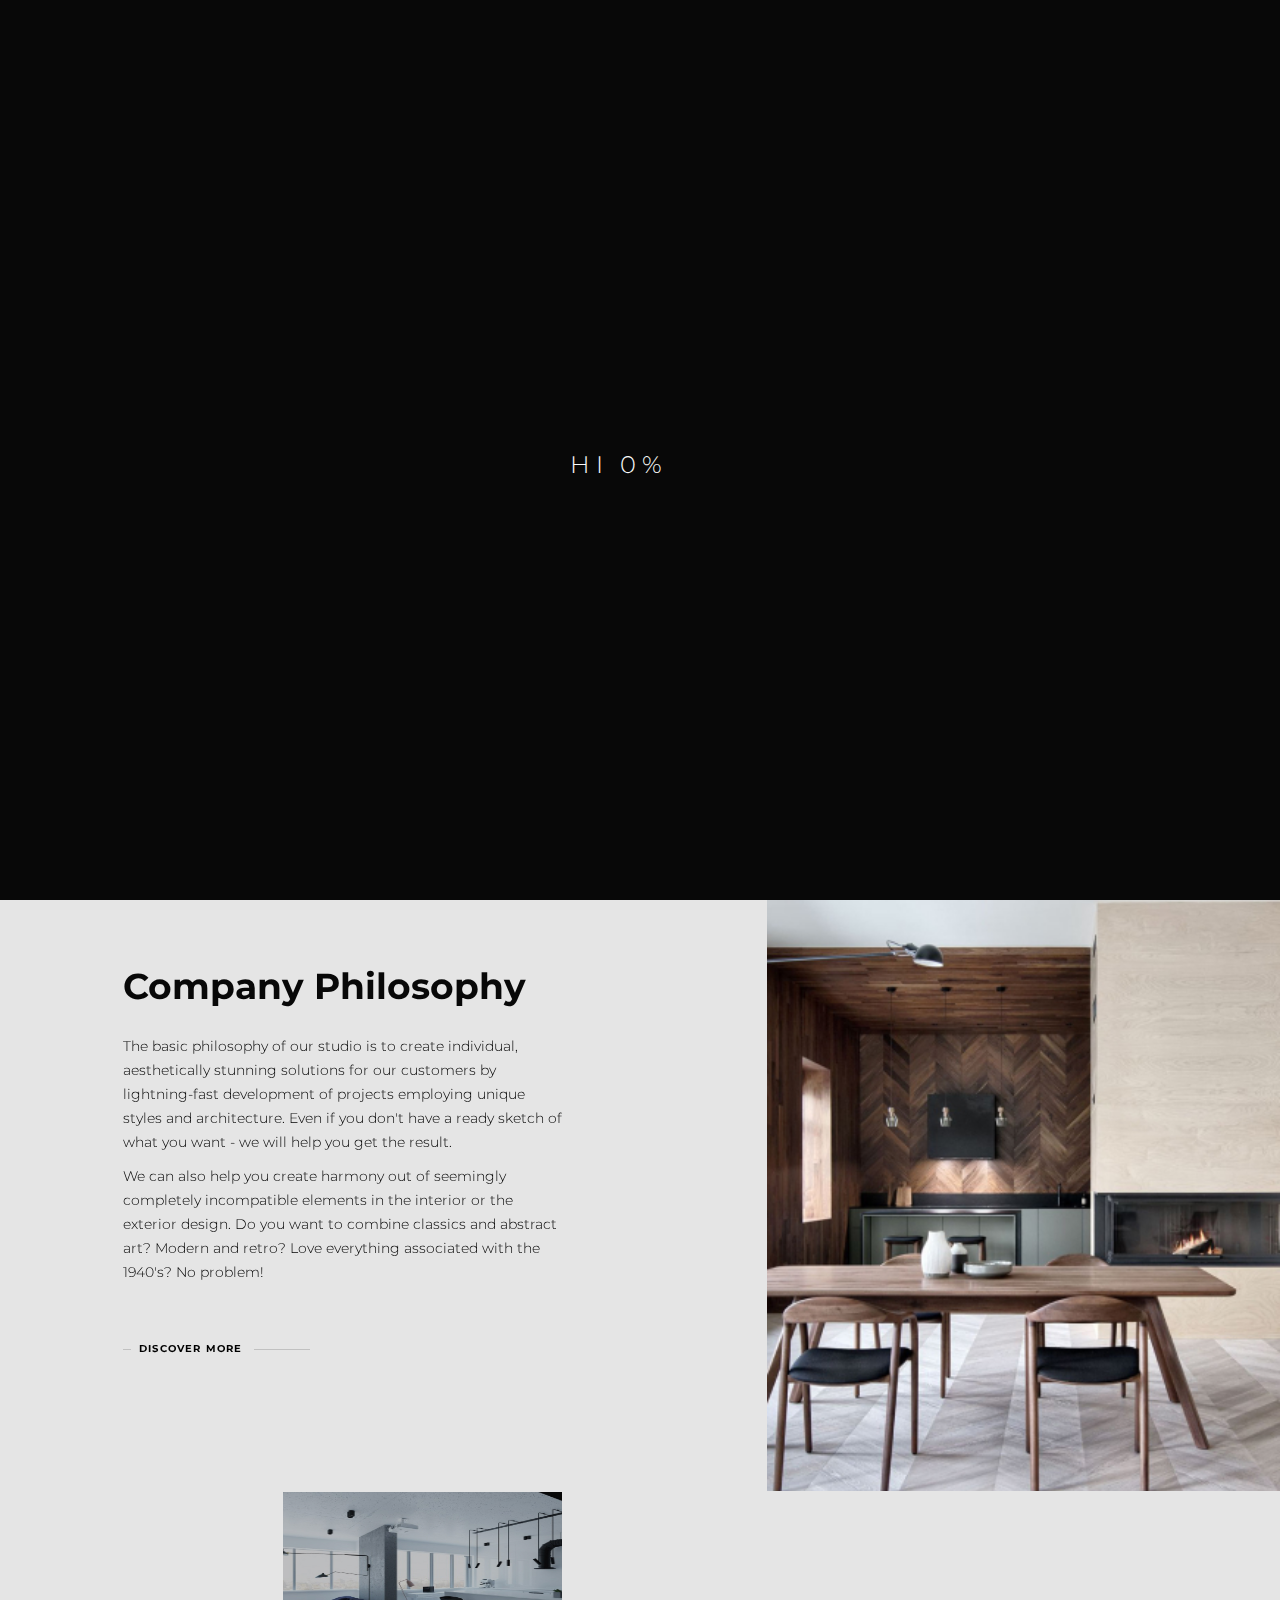
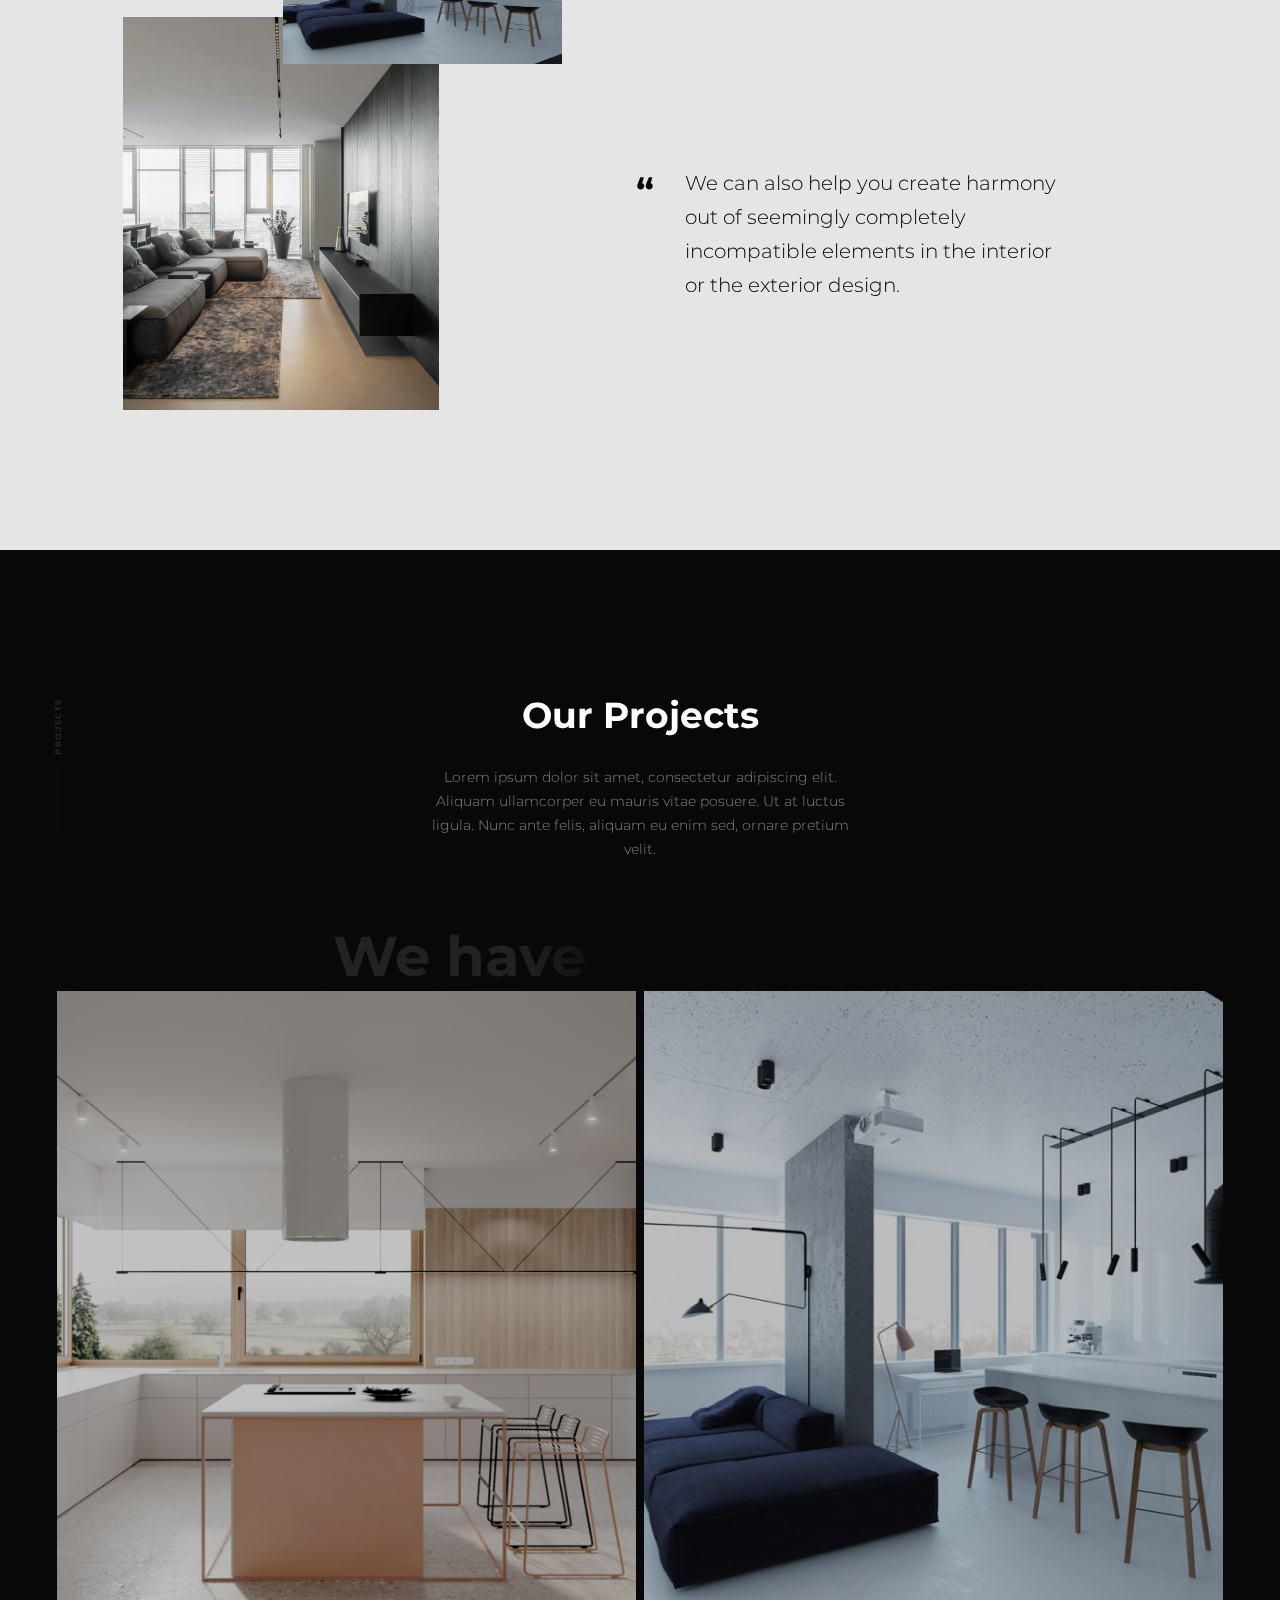
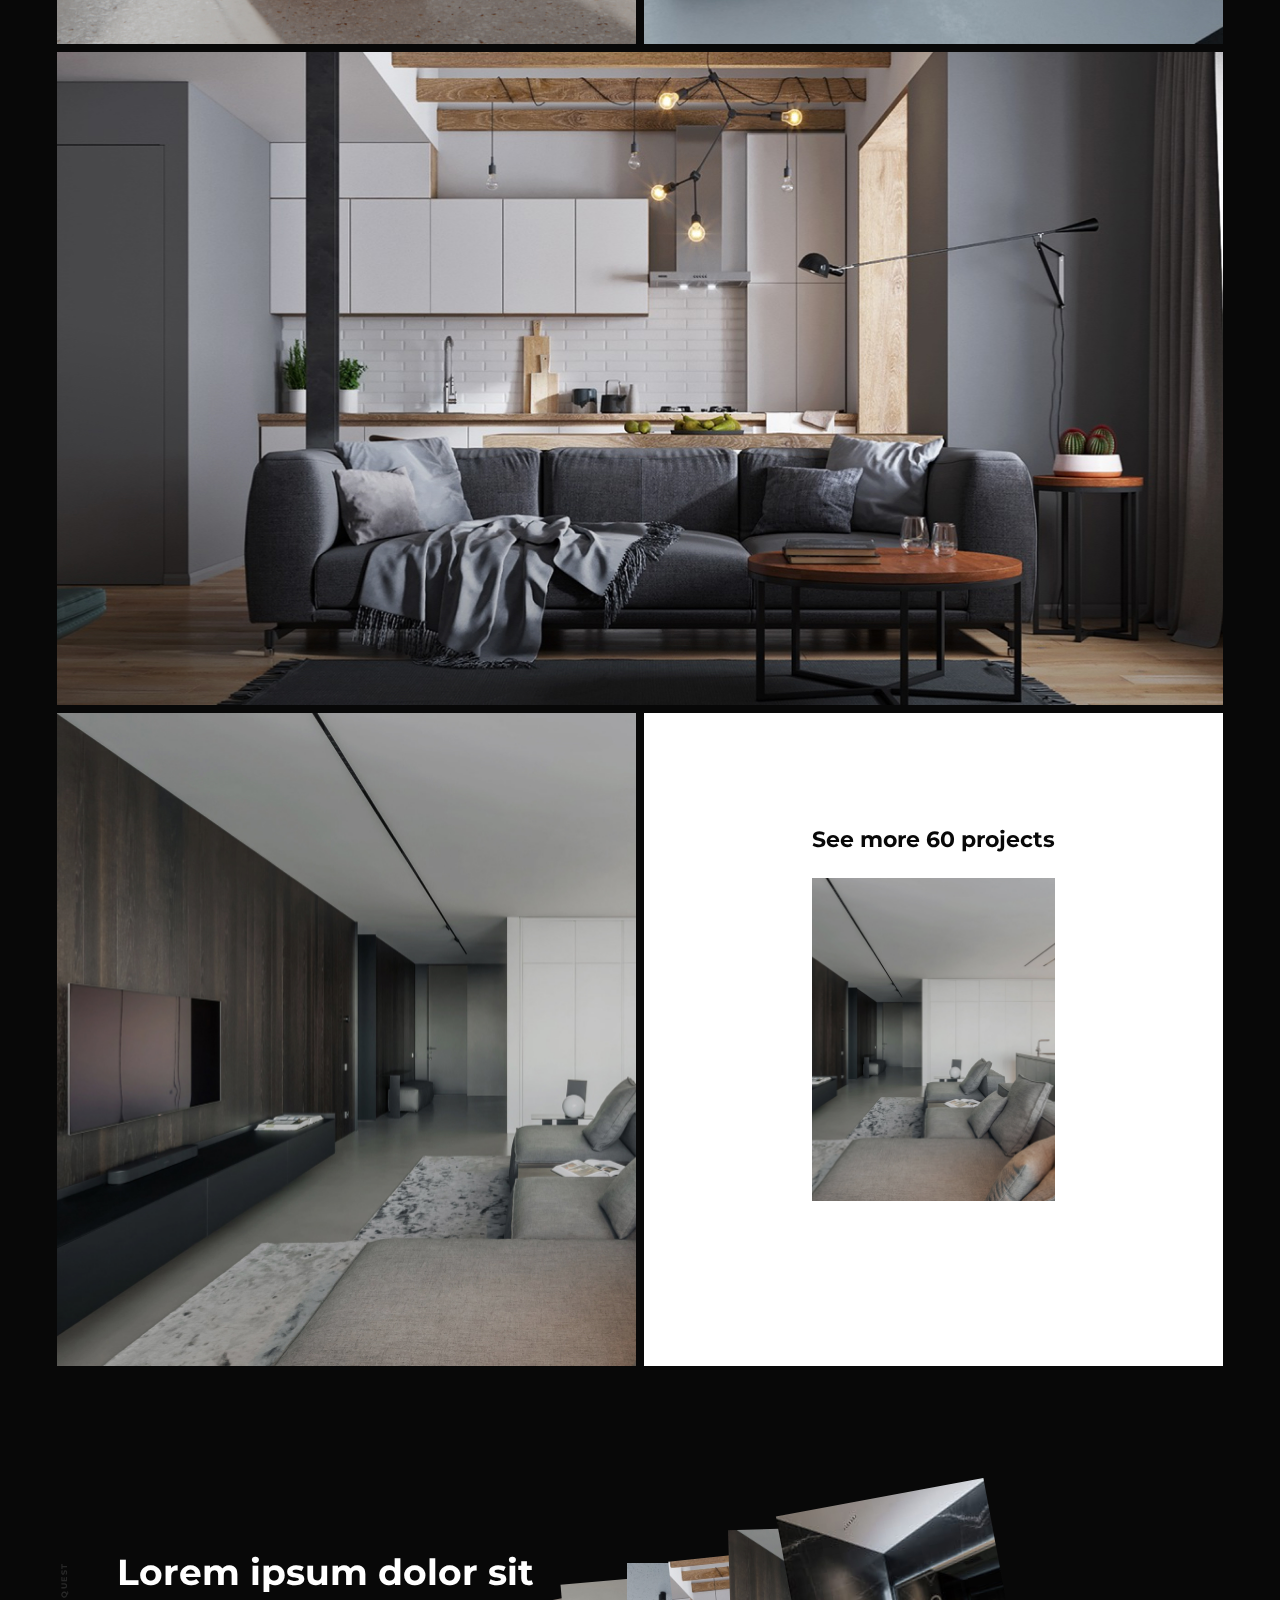
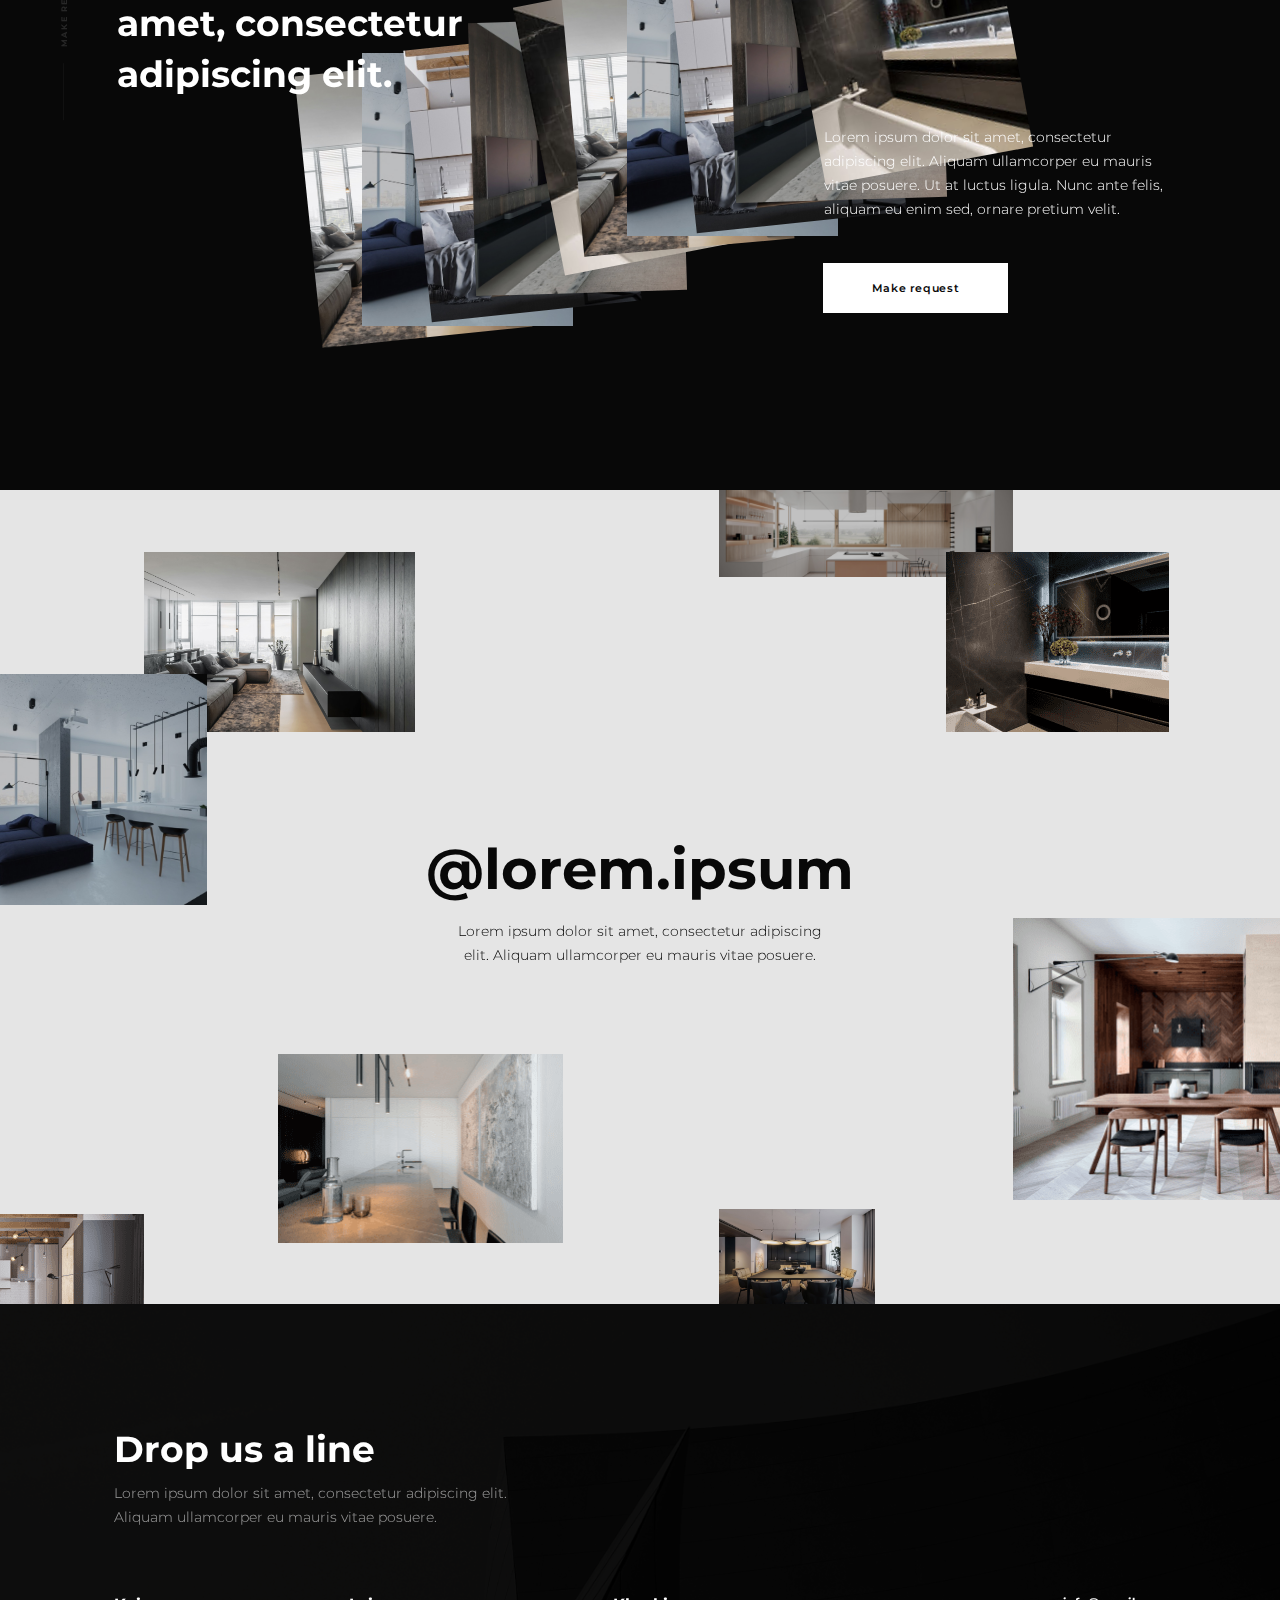
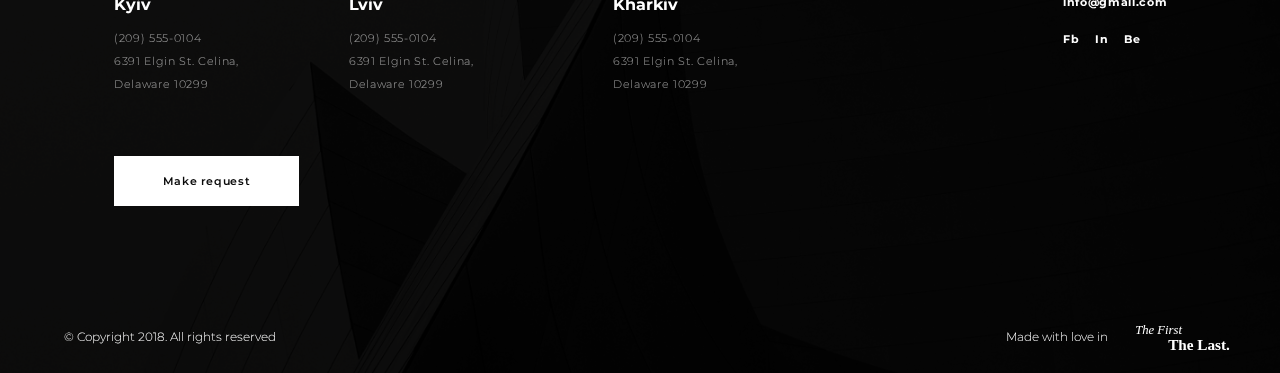
<file: index.html>
<!DOCTYPE html>
<html lang="en">
<head>
    <meta charset="UTF-8">
    
    <link rel="stylesheet" href="assets/css/reset.min.css">
    <link rel="stylesheet" href="assets/css/style.min.css">
    <link rel="stylesheet" href="assets/css/blocks.min.css">
    <link rel="stylesheet" href="assets/css/menu.min.css">
    <link rel="stylesheet" href="assets/css/pages/main.min.css">
    
    
    <link rel="stylesheet" href="https://cdn.jsdelivr.net/npm/swiper@9/swiper-bundle.min.css"/>
    
    <!-- Useful meta tags -->
    <meta http-equiv="x-ua-compatible" content="ie=edge">
    <meta name="viewport" content="width=device-width, initial-scale=1, shrink-to-fit=no">
    <meta name="robots" content="index, follow">
    <meta name="google" content="notranslate">
    <meta name="format-detection" content="telephone=no">
    <meta name="description" content="">
    
    <title>Main</title>
</head>
<body>
  <div class="wrapper">
    <div id="loader">
      <div id="loader-text">0%</div>
    </div>
    <nav class="menu">
      <div class="menu__row" >
        <a href="./index.html" class="menu__link menu__link--logo" ><span class="menu__link--logo-one">Logo</span><span class="menu__link--logo-two">HILIGHT</span></a>
          <ul class="menu__link menu__list">
            <a href="./index.html" class="menu__link-menu" >Home</a>
            <a href="./projects.html" class="menu__link-menu" >Projects</a>
            <a href="./about.html" class="menu__link-menu" >About us</a>
            <a href="./news.html" class="menu__link-menu" >Blog</a>
            <a href="./contact.html"class="menu__link-menu" >Contacts</a>
            <a href="#"class="menu__link-menu menu__link menu__link--button" >Send Request</a>
            <div class="contact-row">
              <a href="#" class="contact-row__link">Fb</a>
              <a href="#" class="contact-row__link">In</a>
              <a href="#" class="contact-row__link">Be</a>
              <div class="contact-row__sity">
                <div class="form-group">
                  <div class="select-wrapper">
                    <select name="" id="">
                      <option value="0">Berlin</option>
                      <option value="1">Kiev</option>
                      <option value="2">London</option>
                    </select>
                  </div>
                </div>
              </div>
              <div class="contact-row__phone">+380983527547</div>
              <div class="contact-row__email">E: info@gmail.com</div>
            </div>
          </ul>
        <a href="#"class="menu__link" >En</a>
        <div class="menu__link menu__link--button" >Send Request</div>
        <div class="menu__link menu__burger-body">
          <div class="menu__link menu__burger "></div>
          <div class="menu__link menu__burger-menu">Menu</div>
        </div>
      </div>
    </nav>
    
    <div class="background-send-request">
      <div class="background-send-request__exit"></div>
      <div class="send-request">
        <div class="send-request__block-top">
          <div class="send-request__title">Calculate the cost of work</div>
          <div class="send-request__title--adaptive">Make request</div>
          <div class="send-email send-request__name"><input type="text" class="title-five" placeholder="Name"></div>
          <div class="send-email send-request__last-name"><input type="text" class="title-five" placeholder="Last name"></div>
          <div class="send-email send-request__phone"><input type="text" class="title-five" placeholder="Phone"></div>
          <div class="send-email send-request__your-city"><input type="text" class="title-five" placeholder="Your city"></div>
          <div class="send-email send-request__email"><input type="text" class="title-five" placeholder="Email"></div>
          <div class="send-email send-request__your-comment"><input type="text" class="title-five" placeholder="Your comment"></div>
          <select class="send-request__select title-five" >
            <option value="1" >Property type</option>
            <option value="2" >Apartment</option>
            <option value="3" >House</option>
          </select>
        </div>
        <div class="send-request__block-bottom">
          <div class="send-request__bottom-title title-five">Area (m2)</div>
       
          <div class="send-request__radio-one send-request__radio-group">
            <label for="radio1">to 50</label>
            <input type="radio" id="radio1" name="radio-group" value="1">
          </div>
          
          <div class="send-request__radio-two send-request__radio-group active">
            <label for="radio2">50-150</label>
            <input type="radio" id="radio2" name="radio-group" value="2">
          </div>
          
          <div class="send-request__radio-three send-request__radio-group">
            <label for="radio3">150-250</label>
            <input type="radio" id="radio3" name="radio-group" value="3">
          </div>
          
          <div class="send-request__radio-four send-request__radio-group">
            <label for="radio4">250-400</label>
            <input type="radio" id="radio4" name="radio-group" value="4">
          </div>
          
          <div class="send-request__radio-five send-request__radio-group">
            <label for="radio5">400-600</label>
            <input type="radio" id="radio5" name="radio-group" value="5">
          </div>
          
          <div class="send-request__radio-six send-request__radio-group">
            <label for="radio6">600-800</label>
            <input type="radio" id="radio6" name="radio-group" value="6">
          </div>
          
          <div class="send-request__radio-seven send-request__radio-group">
            <label for="radio7">800-1000</label>
            <input type="radio" id="radio7" name="radio-group" value="7">
          </div>
          
          <div class="send-request__radio-eight send-request__radio-group">
            <label for="radio8">1000+</label>
            <input type="radio" id="radio8" name="radio-group" value="8">
          </div>
          
            <div class="send-request__add-file">
              <label for="file-upload" class="send-request__file-upload"><img src="./assets/images/svg/plus.svg" alt=""></label>
              <input id="file-upload" type="file" />
              <div class="send-request__add-file-title title-five">Attach your file</div>         
              <div class="send-request__add-file-text">File size not more than 10 MB</div>
              <div class="send-request__button"><a href="#" class="button send-request__link">Send Request</a></div>
            </div>
            <div class="send-request__text">It is a long established fact that a reader will be distracted by the readable content of a page when looking at its layout. The point of using Lorem Ipsum is that it has a more-or-less normal distribution of letters, as opposed to using 'Content here, content here', making it look like readable English.</div>
        </div>
      </div>
      <div class="send-request-next">
        <div class="send-request-next__title">Thank you for your message!</div>
        <div class="send-request-next__text text">Lorem ipsum dolor sit amet, consectetur adipiscing elit. Aliquam ullamcorper eu mauris vitae posuere. Ut at luctus ligula. Nunc ante felis, aliquam eu enim sed, ornare pretium velit.</div>
        <div class="send-request-next__button "><a href="#" class="send-request-next__link button">Send again</a></div>
      </div>
    </div>
    
    <script src="./assets/js/menu.js"></script>
    <div class="wrapper">
      <header class="header">
        <div class="header-body">
          <div class="swiper header-slider">
            <div class="swiper-wrapper header-slider__swiper-wrapper">
              <div class="swiper-slide header-slider__swiper-slide"><img src="./assets/images/interior/1.jpg" alt=""></div>
              <div class="swiper-slide header-slider__swiper-slide"><img src="./assets/images/interior/2.jpg" alt=""></div>
              <div class="swiper-slide header-slider__swiper-slide"><img src="./assets/images/interior/3.jpg" alt=""></div>
              <div class="swiper-slide header-slider__swiper-slide"><img src="./assets/images/interior/4.jpg" alt=""></div>
            </div>
          <div class="header-slider__vertical-title">Next Project </div>
          <div class="header-slider__vertical-text">Perfect proportions</div>
        </div>
        <div class="header-main">
          <div class="header-main__body">
            <div class="header-main__title title-one">Thoughtful making of space</div>
            <div class="header-main__info"><a href="#" class="link-and-row">Discover more</a></div>
            <div class="pagination header-main__pagination">
              <div class="swiper-pagination header-main__swiper-pagination"></div>
              <div class="swiper-button-next header-main__swiper-button-one "><strong class="total-slides"></strong><img src="./assets/images/svg/arrow2.svg" class=""alt="" /></div>
              <div class="swiper-button-prev header-main__swiper-button-two"><img  src="./assets/images/svg/arrow.svg"  class="" alt="" /><strong class="current-slide"></strong></div>
            </div>
            <div class="contact-row header-main__contact-row">
              <a href="#" class="contact-row__link">Fb</a>
              <a href="#" class="contact-row__link">In</a>
              <a href="#" class="contact-row__link">Be</a>
              <div class="contact-row__sity">
                <div class="form-group">
                  <div class="select-wrapper">
                    <select name="" id="">
                      <option value="0">Berlin</option>
                      <option value="1">Kiev</option>
                      <option value="2">London</option>
                    </select>
                  </div>
                </div>
              </div>
              <div class="contact-row__phone">+380983527547</div>
              <div class="contact-row__email">E: info@gmail.com</div>
            </div>
          </div>
        </div>
      </div>
      </header>
      <main class="main">
        <div class="company">
          <div class="company__row">
              <div class="company__title title-three">Company Philosophy</div>
              <div class="company__text text">The basic philosophy of our studio is to create individual, aesthetically stunning solutions for our customers by lightning-fast development of projects employing unique styles and architecture. Even if you don't have a ready sketch of what you want - we will help you get the result.</div>
              <div class="company__text text">We can also help you create harmony out of seemingly completely incompatible elements in the interior or the exterior design. Do you want to combine classics and abstract art? Modern and retro? Love everything associated with the 1940's? No problem! </div>
              <div class="company__button"><a href="#" class="link-and-row">Discover more</a></div>
              <div class="company__image"><img src="./assets/images/interior/5.jpg" alt=""></div>
              <div class="company__image-two">
                <img src="./assets/images/interior/6.jpg" alt="">
                <img src="./assets/images/interior/7.jpg" alt="">
              </div>
              <div class="company__text-two text">We can also help you create harmony out of seemingly completely incompatible elements in the interior or the exterior design. 
                <div class="company__quotes">“</div>
              </div>
          </div>
          <div class="our-projects black-bg">
            <div class="our-projects__background">
              <div class="our-projects__bg">
                <div class="our-projects__ellipse">
                  <div class="our-projects__bg-we-have">We have more 56 project</div>
                </div>
                <div class="our-projects__bg-projects bg-text">Projects</div>
                <div class="our-projects__bg-make-request bg-text">Make request</div>
              </div>
              <div class="our-projects__title title-three">Our Projects</div>
              <div class="our-projects__text text">Lorem ipsum dolor sit amet, consectetur adipiscing elit. Aliquam ullamcorper eu mauris vitae posuere. Ut at luctus ligula. Nunc ante felis, aliquam eu enim sed, ornare pretium velit.</div>
              <div class="projects our-projects__projects">
                <div class="projects__eyewear-store projects__card">
                  <a href="./one-projects.html" class="projects__card-info">
                    <div class="projects__card-sity projects__card-top-info">Lodz</div>
                    <div class="projects__card-date projects__card-top-info">16.10.2018</div>
                    <div class="projects__card-distance projects__card-top-info">80 sq.m</div>
                    <div class="projects__card-title title-two">Eyewear store interior</div>
                    <div class="projects__card-more"><span class="link-and-row">Discover more</span></div>
                  </a>
                </div>
                <div class="projects__eyewear-store-thee projects__card">
                  <a href="./one-projects.html" class="projects__card-info">
                    <div class="projects__card-sity projects__card-top-info">Lodz</div>
                    <div class="projects__card-date projects__card-top-info">16.10.2018</div>
                    <div class="projects__card-distance projects__card-top-info">80 sq.m</div>
                    <div class="projects__card-title title-two">Eyewear store interior</div>
                    <div class="projects__card-more"><span class="link-and-row">Discover more</span></div>
                  </a>
                </div>
                <div class="projects__style-home projects__card">
                  <a href="./one-projects.html" class="projects__card-info">
                    <div class="projects__card-sity projects__card-top-info">Lodz</div>
                    <div class="projects__card-date projects__card-top-info">16.10.2018</div>
                    <div class="projects__card-distance projects__card-top-info">80 sq.m</div>
                    <div class="projects__card-title title-two">Eyewear store interior</div>
                    <div class="projects__card-more"><span class="link-and-row">Discover more</span></div>
                  </a>
                </div>
                <div class="projects__card projects__lighthouse">
                  <a href="./one-projects.html" class="projects__card-info">
                    <div class="projects__card-sity projects__card-top-info">Lodz</div>
                    <div class="projects__card-date projects__card-top-info">16.10.2018</div>
                    <div class="projects__card-distance projects__card-top-info">80 sq.m</div>
                    <div class="projects__card-title title-two">Residence by the lighthouse</div>
                    <div class="projects__card-more"><span class="link-and-row">Discover more</span></div>
                  </a>
                </div>
                <div class="projects__eyewear-store-two projects__card">
                  <a href="./one-projects.html" class="projects__card-info">
                    <div class="projects__card-sity projects__card-top-info">Lodz</div>
                    <div class="projects__card-date projects__card-top-info">16.10.2018</div>
                    <div class="projects__card-distance projects__card-top-info">80 sq.m</div>
                    <div class="projects__card-title title-two">Eyewear store interior</div>
                    <div class="projects__card-more"><span class="link-and-row">Discover more</span></div>
                  </a>
                </div>
                <div class="projects__hillside projects__card">
                  <a href="./one-projects.html" class="projects__card-info">
                    <div class="projects__card-sity projects__card-top-info">Lodz</div>
                    <div class="projects__card-date projects__card-top-info">16.10.2018</div>
                    <div class="projects__card-distance projects__card-top-info">80 sq.m</div>
                    <div class="projects__card-title title-two">House on a Hillside</div>
                    <div class="projects__card-more"><span class="link-and-row">Discover more</span></div>
                  </a>
                </div>
                <a href="./one-projects.html" class="projects__see-more projects__card">
                  <div class="projects__see-more-main">
                    <div class="projects__card-title title-two projects__title-more ">See more 60 projects</div>
                    <div class="projects__see-more-image"></div>
                  </div>
                </a>
              </div>
              <div class="image-row our-projects__image-row">
                <div class="image-row__title title-three">Lorem ipsum dolor sit amet, consectetur adipiscing elit.</div>
                <div class="image-row__title-text text">Lorem ipsum dolor sit amet, consectetur adipiscing elit. Aliquam ullamcorper eu mauris vitae posuere. Ut at luctus ligula. Nunc ante felis, aliquam eu enim sed, ornare pretium velit.</div>
                <div class="image-row__button"><a href="#" class=" button">Make request</a></div>
                <div class="image-row__images">
                  <div class="image-row__img"></div>
                  <div class="image-row__img"></div>
                  <div class="image-row__img"></div>
                  <div class="image-row__img"></div>
                  <div class="image-row__img"></div>
                  <div class="image-row__img"></div>
                  <div class="image-row__img"></div>
                  <div class="image-row__img"></div>
                  <div class="image-row__img"></div>
                  <div class="image-row__img"></div>
                </div>
              </div>
            </div>
          </div>
          <div class="lorem">
            <div class="lorem__bg">
              <div class="lorem__img"></div>
              <div class="lorem__img"></div>
              <div class="lorem__img"></div>
              <div class="lorem__img"></div>
              <div class="lorem__img"></div>
              <div class="lorem__img"></div>
              <div class="lorem__img"></div>
              <div class="lorem__img"></div>
            </div>
            <div class="lorem__info">
              <div class="lorem__title title-one">@lorem.ipsum</div>
              <div class="lorem__text text">Lorem ipsum dolor sit amet, consectetur adipiscing elit. Aliquam ullamcorper eu mauris vitae posuere. </div>
            </div>
          </div>
        </div> 
        <div class="background-image  background-image--maim-page">
          <div class="contact contact--maim-page">
            <div class="contact__drop">
              <div class="contact__title contact__title--one title-three">Drop us a line</div>
              <div class=" contact__title--two title-three">Get in touch</div>
              <div class="contact__text text">Lorem ipsum dolor sit amet, consectetur adipiscing elit. Aliquam ullamcorper eu mauris vitae posuere.</div>
            </div>
            <div class="contact__column contact__kiev">
              <div class="contact__title title-four">Kyiv</div>
              <div class="contact__text text">(209) 555-0104 <br> 6391  Elgin St. Celina, Delaware 10299</div>
            </div>
            <div class="contact__column contact__lviv">
              <div class="contact__title title-four">Lviv</div>
              <div class="contact__text text">(209) 555-0104 <br> 6391 Elgin St. Celina, Delaware 10299</div>
            </div>
            <div class="contact__column contact__kharkiv">
              <div class="contact__title title-four">Kharkiv</div>
              <div class="contact__text text">(209) 555-0104 <br> 6391 Elgin St. Celina, Delaware 10299</div>
            </div>
            <div class="contact__info-row">
              <a href="#" class=" contact__link">Fb</a>
              <a href="#" class=" contact__link">In</a>
              <a href="#" class=" contact__link">Be</a>
              <div class=" contact__email">info@gmail.com</div>
            </div>
            <div class="contact__button"><a href="#" class="button">Make request</a></div>
          </div>
        </div>
      </main> 
    </div>
    
    

    
    <footer class="footer">
      <div class="footer__left-text text">© Copyright 2018. All rights reserved</div>
      <div class="footer__rigth-tetx text">Made with love in</div>
      <div class="footer__the-first">The First</div>
      <div class="footer__the-last">The Last.</div>
    </footer>
  </div>
    <script src="https://code.jquery.com/jquery-3.6.3.js" integrity="sha256-nQLuAZGRRcILA+6dMBOvcRh5Pe310sBpanc6+QBmyVM=" crossorigin="anonymous"></script>
    <script src="https://cdn.jsdelivr.net/npm/swiper@9/swiper-bundle.min.js"></script>
    <script src="./assets/js/script.js"></script>
    <script src="./assets/js/main.js"></script>
</body>
</html>
</file>
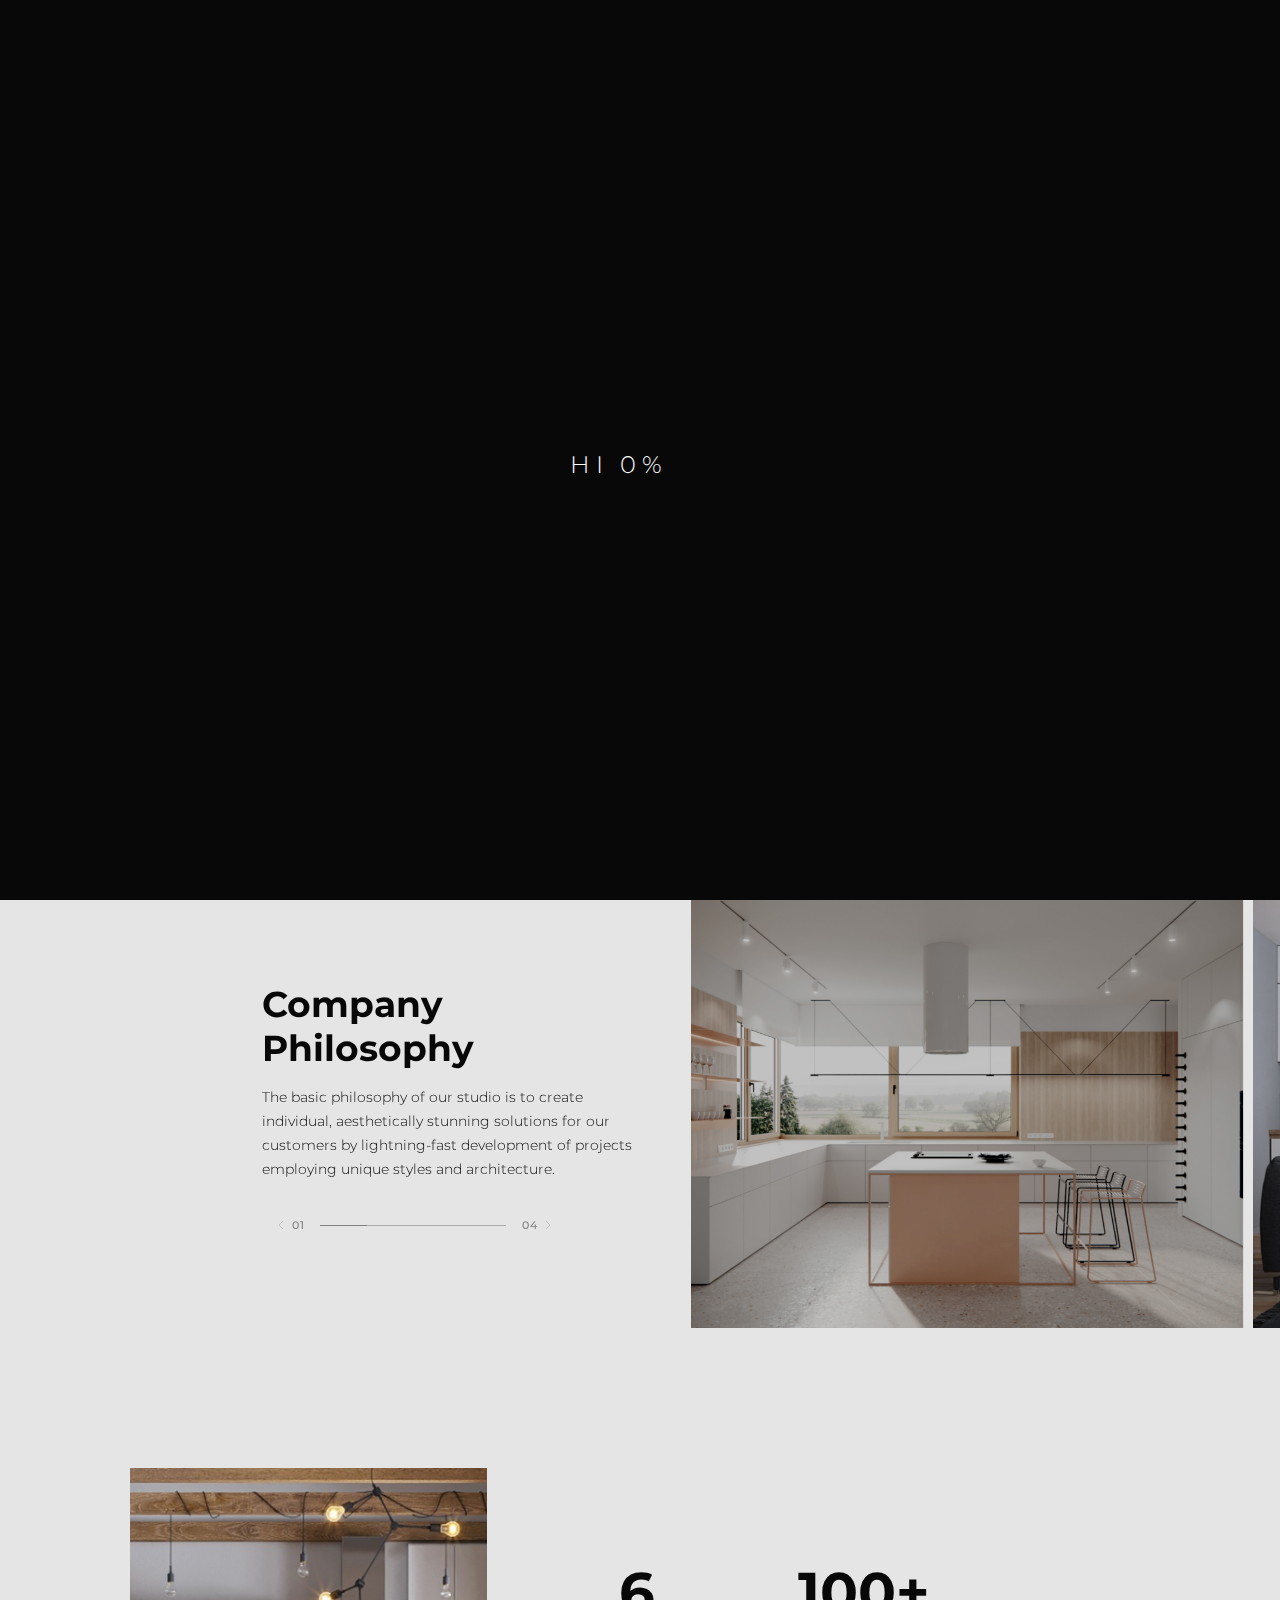
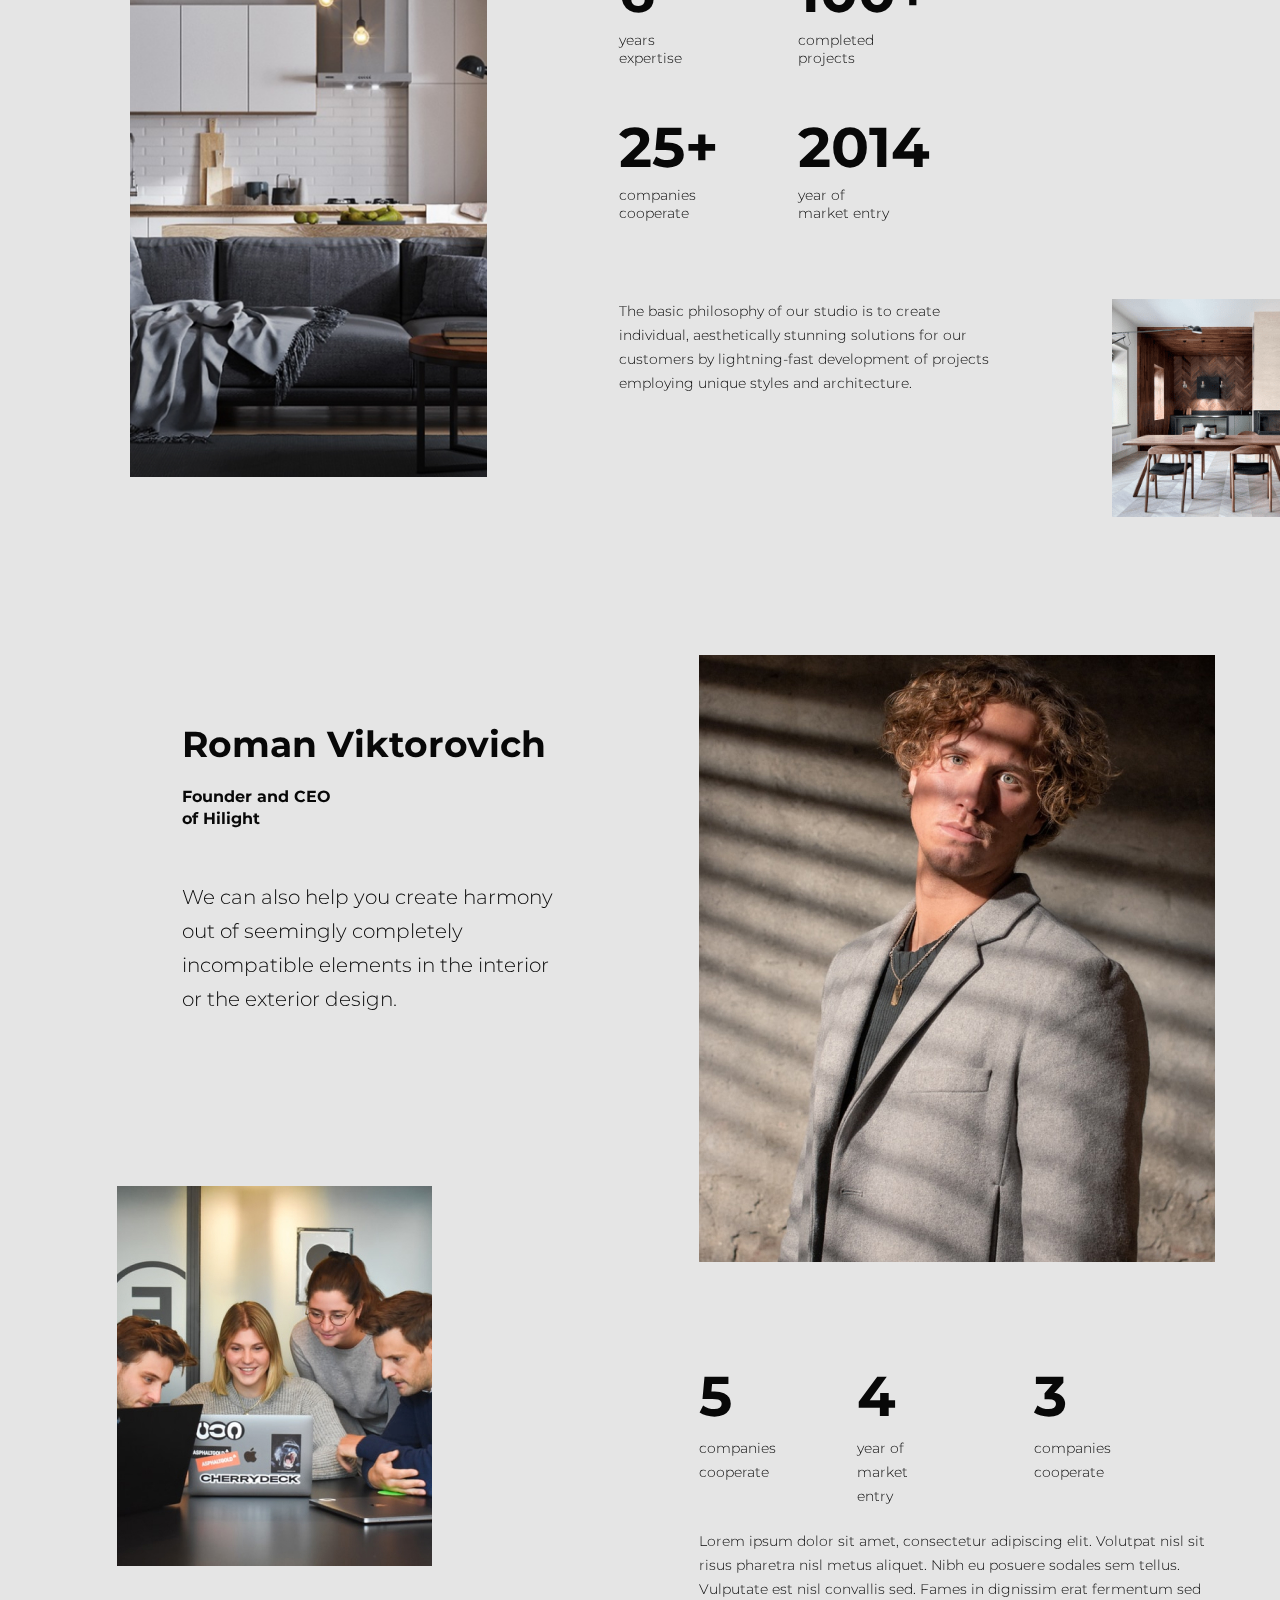
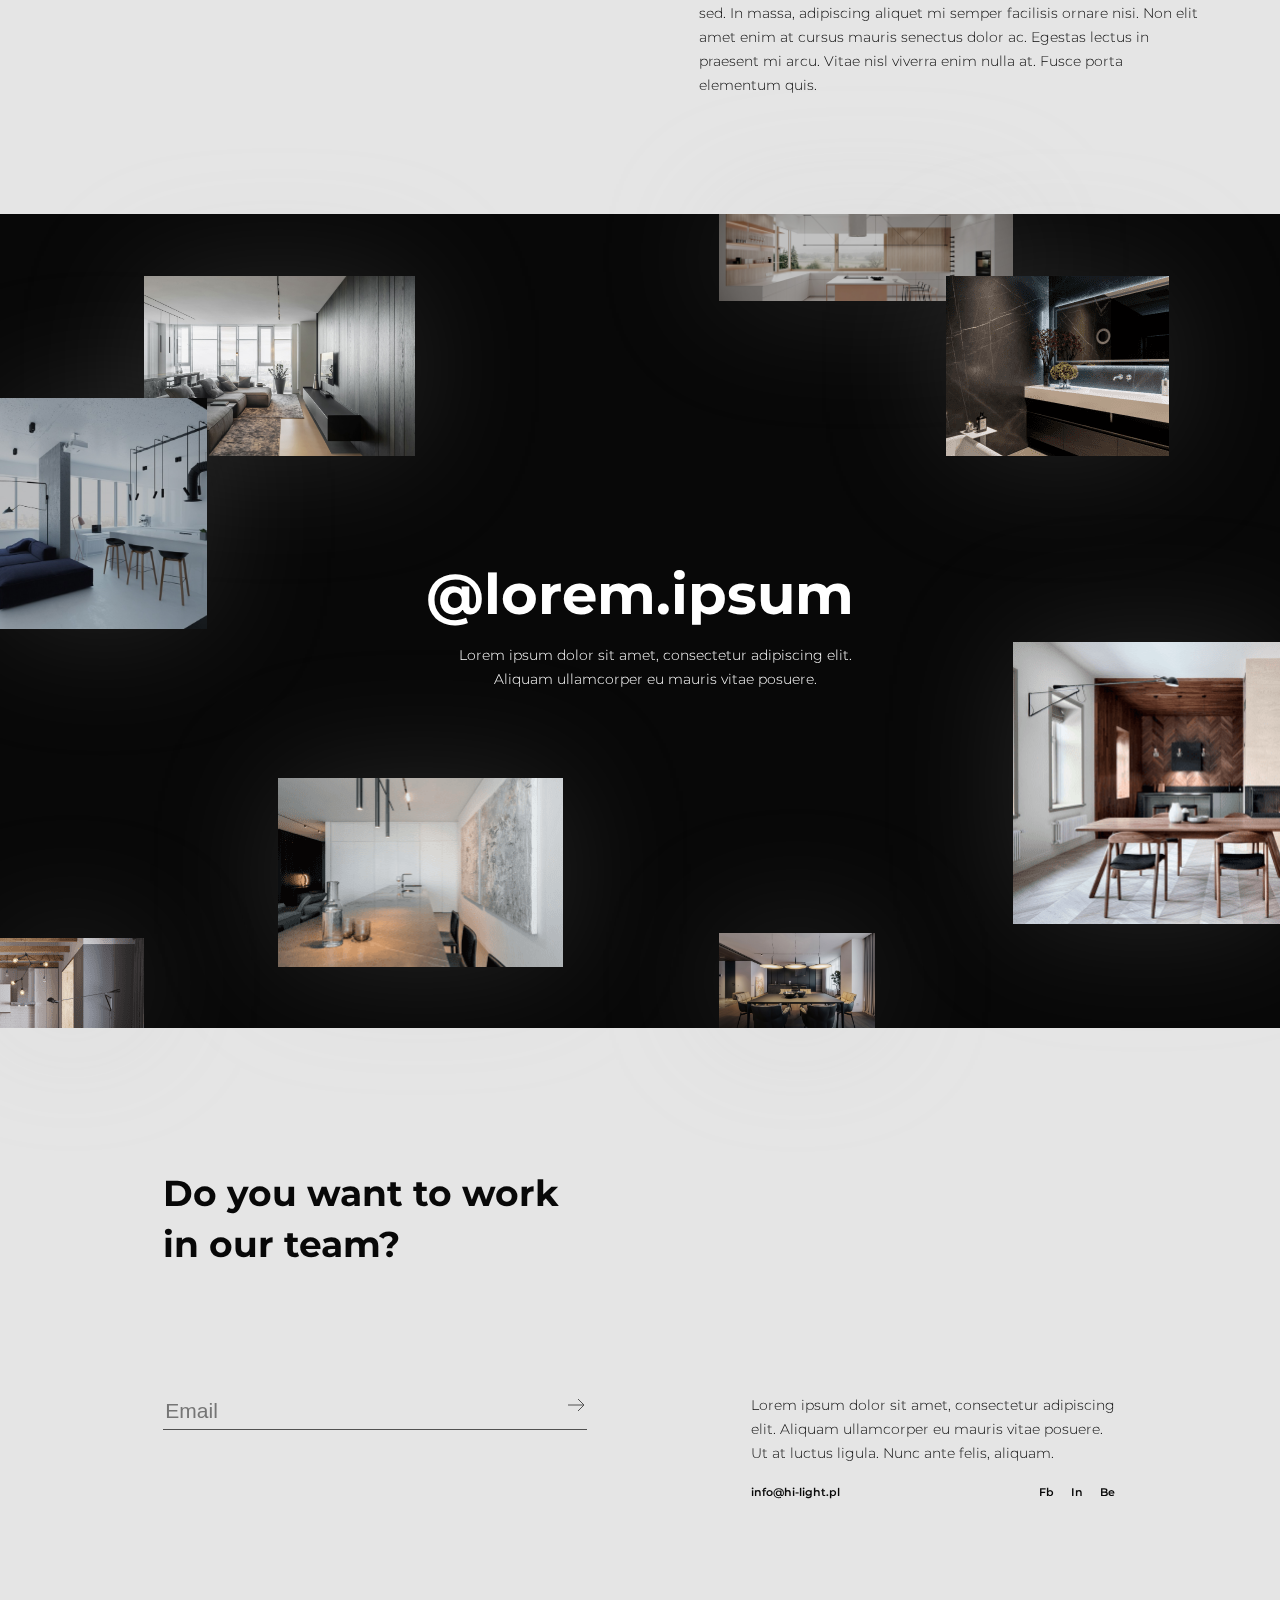
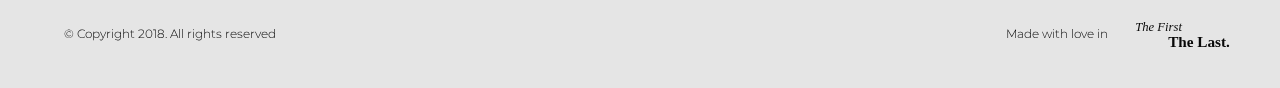
<file: about.html>
<!DOCTYPE html>
<html lang="en">
<head>
    <meta charset="UTF-8">
    
    <link rel="stylesheet" href="assets/css/reset.min.css">
    <link rel="stylesheet" href="assets/css/style.min.css">
    <link rel="stylesheet" href="assets/css/blocks.min.css">
    <link rel="stylesheet" href="assets/css/menu.min.css">
    <link rel="stylesheet" href="assets/css/pages/about.min.css">
    
    
    <link rel="stylesheet" href="https://cdn.jsdelivr.net/npm/swiper@9/swiper-bundle.min.css"/>
    
    <!-- Useful meta tags -->
    <meta http-equiv="x-ua-compatible" content="ie=edge">
    <meta name="viewport" content="width=device-width, initial-scale=1, shrink-to-fit=no">
    <meta name="robots" content="index, follow">
    <meta name="google" content="notranslate">
    <meta name="format-detection" content="telephone=no">
    <meta name="description" content="">
    
    <title>About</title>
</head>
<body>
  <div class="wrapper">
    <div id="loader">
      <div id="loader-text">0%</div>
    </div>
    <nav class="menu">
      <div class="menu__row" >
        <a href="./index.html" class="menu__link menu__link--logo" ><span class="menu__link--logo-one">Logo</span><span class="menu__link--logo-two">HILIGHT</span></a>
          <ul class="menu__link menu__list">
            <a href="./index.html" class="menu__link-menu" >Home</a>
            <a href="./projects.html" class="menu__link-menu" >Projects</a>
            <a href="./about.html" class="menu__link-menu" >About us</a>
            <a href="./news.html" class="menu__link-menu" >Blog</a>
            <a href="./contact.html"class="menu__link-menu" >Contacts</a>
            <a href="#"class="menu__link-menu menu__link menu__link--button" >Send Request</a>
            <div class="contact-row">
              <a href="#" class="contact-row__link">Fb</a>
              <a href="#" class="contact-row__link">In</a>
              <a href="#" class="contact-row__link">Be</a>
              <div class="contact-row__sity">
                <div class="form-group">
                  <div class="select-wrapper">
                    <select name="" id="">
                      <option value="0">Berlin</option>
                      <option value="1">Kiev</option>
                      <option value="2">London</option>
                    </select>
                  </div>
                </div>
              </div>
              <div class="contact-row__phone">+380983527547</div>
              <div class="contact-row__email">E: info@gmail.com</div>
            </div>
          </ul>
        <a href="#"class="menu__link" >En</a>
        <div class="menu__link menu__link--button" >Send Request</div>
        <div class="menu__link menu__burger-body">
          <div class="menu__link menu__burger "></div>
          <div class="menu__link menu__burger-menu">Menu</div>
        </div>
      </div>
    </nav>
    
    <div class="background-send-request">
      <div class="background-send-request__exit"></div>
      <div class="send-request">
        <div class="send-request__block-top">
          <div class="send-request__title">Calculate the cost of work</div>
          <div class="send-request__title--adaptive">Make request</div>
          <div class="send-email send-request__name"><input type="text" class="title-five" placeholder="Name"></div>
          <div class="send-email send-request__last-name"><input type="text" class="title-five" placeholder="Last name"></div>
          <div class="send-email send-request__phone"><input type="text" class="title-five" placeholder="Phone"></div>
          <div class="send-email send-request__your-city"><input type="text" class="title-five" placeholder="Your city"></div>
          <div class="send-email send-request__email"><input type="text" class="title-five" placeholder="Email"></div>
          <div class="send-email send-request__your-comment"><input type="text" class="title-five" placeholder="Your comment"></div>
          <select class="send-request__select title-five" >
            <option value="1" >Property type</option>
            <option value="2" >Apartment</option>
            <option value="3" >House</option>
          </select>
        </div>
        <div class="send-request__block-bottom">
          <div class="send-request__bottom-title title-five">Area (m2)</div>
       
          <div class="send-request__radio-one send-request__radio-group">
            <label for="radio1">to 50</label>
            <input type="radio" id="radio1" name="radio-group" value="1">
          </div>
          
          <div class="send-request__radio-two send-request__radio-group active">
            <label for="radio2">50-150</label>
            <input type="radio" id="radio2" name="radio-group" value="2">
          </div>
          
          <div class="send-request__radio-three send-request__radio-group">
            <label for="radio3">150-250</label>
            <input type="radio" id="radio3" name="radio-group" value="3">
          </div>
          
          <div class="send-request__radio-four send-request__radio-group">
            <label for="radio4">250-400</label>
            <input type="radio" id="radio4" name="radio-group" value="4">
          </div>
          
          <div class="send-request__radio-five send-request__radio-group">
            <label for="radio5">400-600</label>
            <input type="radio" id="radio5" name="radio-group" value="5">
          </div>
          
          <div class="send-request__radio-six send-request__radio-group">
            <label for="radio6">600-800</label>
            <input type="radio" id="radio6" name="radio-group" value="6">
          </div>
          
          <div class="send-request__radio-seven send-request__radio-group">
            <label for="radio7">800-1000</label>
            <input type="radio" id="radio7" name="radio-group" value="7">
          </div>
          
          <div class="send-request__radio-eight send-request__radio-group">
            <label for="radio8">1000+</label>
            <input type="radio" id="radio8" name="radio-group" value="8">
          </div>
          
            <div class="send-request__add-file">
              <label for="file-upload" class="send-request__file-upload"><img src="./assets/images/svg/plus.svg" alt=""></label>
              <input id="file-upload" type="file" />
              <div class="send-request__add-file-title title-five">Attach your file</div>         
              <div class="send-request__add-file-text">File size not more than 10 MB</div>
              <div class="send-request__button"><a href="#" class="button send-request__link">Send Request</a></div>
            </div>
            <div class="send-request__text">It is a long established fact that a reader will be distracted by the readable content of a page when looking at its layout. The point of using Lorem Ipsum is that it has a more-or-less normal distribution of letters, as opposed to using 'Content here, content here', making it look like readable English.</div>
        </div>
      </div>
      <div class="send-request-next">
        <div class="send-request-next__title">Thank you for your message!</div>
        <div class="send-request-next__text text">Lorem ipsum dolor sit amet, consectetur adipiscing elit. Aliquam ullamcorper eu mauris vitae posuere. Ut at luctus ligula. Nunc ante felis, aliquam eu enim sed, ornare pretium velit.</div>
        <div class="send-request-next__button "><a href="#" class="send-request-next__link button">Send again</a></div>
      </div>
    </div>
    
    <script src="./assets/js/menu.js"></script>
    
    <header class="header">
      <div class="header__title title-three">Company Philosophy </div>
      <div class="header__text text">The basic philosophy of our studio is to create individual, aesthetically stunning solutions for our customers by lightning-fast development of projects employing unique styles and architecture. </div>
    </header>
    <main class="main">
      <div class="company-info" >
        <div class="company-info__title title-three">Company Philosophy </div>
        <div class="company-info__text text">The basic philosophy of our studio is to create individual, aesthetically stunning solutions for our customers by lightning-fast development of projects employing unique styles and architecture. </div>
        <div class="pagination company-info__pagination">
          <div class="swiper-pagination company-info__swiper-pagination"></div>
          <div class="swiper-button-next company-info__swiper-button-one "><strong class="total-slides"></strong><img src="./assets/images/svg/arrow-grey2.svg" class=""alt="" /></div>
          <div class="swiper-button-prev company-info__swiper-button-two"><img  src="./assets/images/svg/arrow-grey.svg"  class="" alt="" /><strong class="current-slide"></strong></div>
        </div>
        <div class="company-info__slider slider">
              <div class="swiper-about company-info__swiper ">
                <div class="swiper-wrapper company-info__swiper-wrapper">
                  <div class="swiper-slide company-info__swiper-slide"><img src="./assets/images/interior/1.jpg" alt=""></div>
                  <div class="swiper-slide company-info__swiper-slide"><img src="./assets/images/interior/2.jpg" alt=""></div>
                  <div class="swiper-slide company-info__swiper-slide"><img src="./assets/images/interior/3.jpg" alt=""></div>
                  <div class="swiper-slide company-info__swiper-slide"><img src="./assets/images/interior/4.jpg" alt=""></div>
                </div>
            </div>
        </div>
      </div>
      <div class="company-numbers">
        <div class="company-numbers__image">
          <img src="./assets/images/interior/2.jpg" alt="">
        </div>
        <div class="company-numbers__image-min">
          <img src="./assets/images/interior/5.1.png" alt="">
        </div>
        <div class="company-numbers__numder--one title-one">6</div>
        <div class="company-numbers__numder--two title-one">100+</div>
        <div class="company-numbers__numder--three title-one">25+</div>
        <div class="company-numbers__numder--four title-one">2014</div>
        <div class="company-numbers__numder-text--one text">years expertise</div>
        <div class="company-numbers__numder-text--two text">completed projects</div>
        <div class="company-numbers__numder-text--three text">companies cooperate</div>
        <div class="company-numbers__numder-text--four text">year of market entry</div>
        <div class="company-numbers__text text">The basic philosophy of our studio is to create individual, aesthetically stunning solutions for our customers by lightning-fast development of projects employing unique styles and architecture. </div>
      </div>
      <div class="company-roman-viktorovich">
        <div class="company-roman-viktorovich__title title-three">Roman Viktorovich</div>
        <div class="company-roman-viktorovich__title-info title-four">Founder and CEO of Hilight</div>
        <div class="company-roman-viktorovich__text text">We can also help you create harmony out of seemingly completely incompatible elements in the interior or the exterior design. </div>
        <div class="company-roman-viktorovich__image-man"><img src="./assets/images/about-man.jpg" alt=""></div>
        <div class="company-roman-viktorovich__image-people"><img src="./assets/images/about-people.jpg" alt=""></div>
        <div class="company-roman-viktorovich__number--one title-one">5</div>
        <div class="company-roman-viktorovich__number--two title-one">4</div>
        <div class="company-roman-viktorovich__number--three title-one">3</div>
        <div class="company-roman-viktorovich__number-info--one text">companies cooperate</div>
        <div class="company-roman-viktorovich__number-info--two text">year of market entry</div>
        <div class="company-roman-viktorovich__number-info--three text">companies cooperate</div>
        <div class="company-roman-viktorovich__next-text text">Lorem ipsum dolor sit amet, consectetur adipiscing elit. Volutpat nisl sit risus pharetra nisl metus aliquet. Nibh eu posuere sodales sem tellus. Vulputate est nisl convallis sed. Fames in dignissim erat fermentum sed sed. In massa, adipiscing aliquet mi semper facilisis ornare nisi. Non elit amet enim at cursus mauris senectus dolor ac. Egestas lectus in praesent mi arcu. Vitae nisl viverra enim nulla at. Fusce porta elementum quis.</div>
      </div>
      <div class="wrapper-bg">
        <div class="lorem">
          <div class="lorem__bg">
            <div class="lorem__img"></div>
            <div class="lorem__img"></div>
            <div class="lorem__img"></div>
            <div class="lorem__img"></div>
            <div class="lorem__img"></div>
            <div class="lorem__img"></div>
            <div class="lorem__img"></div>
            <div class="lorem__img"></div>
          </div>
          <div class="lorem__info">
            <div class="lorem__title title-one">@lorem.ipsum</div>
            <div class="lorem__text text">Lorem ipsum dolor sit amet, consectetur adipiscing elit. Aliquam ullamcorper eu mauris vitae posuere. </div>
          </div>
        </div>
      </div>
      <div class="work-out-team">
        <div class="work-out-team__title title-three">Do you want to work in our team?</div>
        <div class="send-email work-out-team__email">
          <input type="text" placeholder="Email">
          <a href="#" class="send-email__link"><img src="./assets/images/svg/arrow-want-team.svg" alt=""></a>
        </div>
        <div class="work-out-team__text text">Lorem ipsum dolor sit amet, consectetur adipiscing elit. Aliquam ullamcorper eu mauris vitae posuere. Ut at luctus ligula. Nunc ante felis, aliquam.</div>
        <div class="work-out-team__contact-email title-five">info@hi-light.pl</div>
        <div class="work-out-team__contact--fb title-five">Fb</div>
        <div class="work-out-team__contact--in title-five">In</div>
        <div class="work-out-team__contact--be title-five">Be</div>
      </div>
    </main>
    
    
    
    
    
    

    
    <footer class="footer">
      <div class="footer__left-text text">© Copyright 2018. All rights reserved</div>
      <div class="footer__rigth-tetx text">Made with love in</div>
      <div class="footer__the-first">The First</div>
      <div class="footer__the-last">The Last.</div>
    </footer>
  </div>
    <script src="https://code.jquery.com/jquery-3.6.3.js" integrity="sha256-nQLuAZGRRcILA+6dMBOvcRh5Pe310sBpanc6+QBmyVM=" crossorigin="anonymous"></script>
    <script src="https://cdn.jsdelivr.net/npm/swiper@9/swiper-bundle.min.js"></script>
    <script src="./assets/js/script.js"></script>
    <script src="./assets/js/about.js"></script>
</body>
</html>
</file>
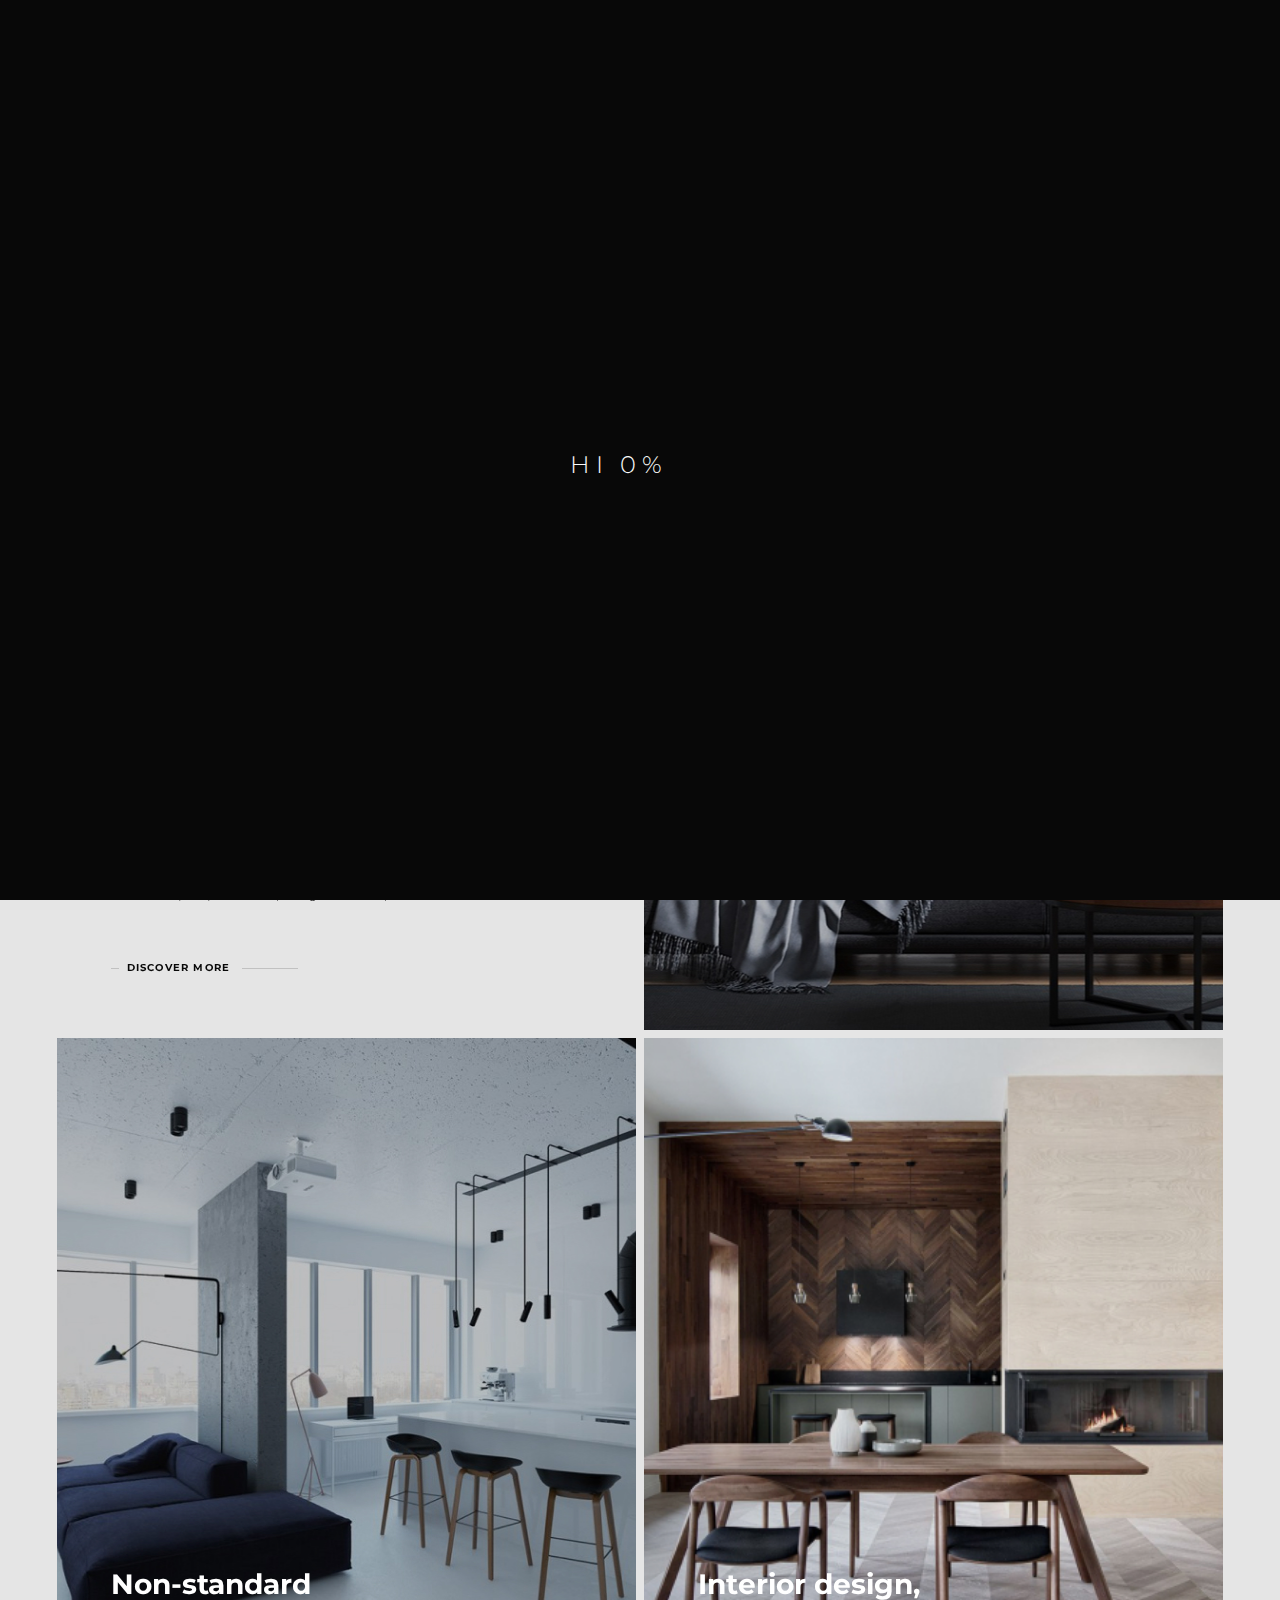
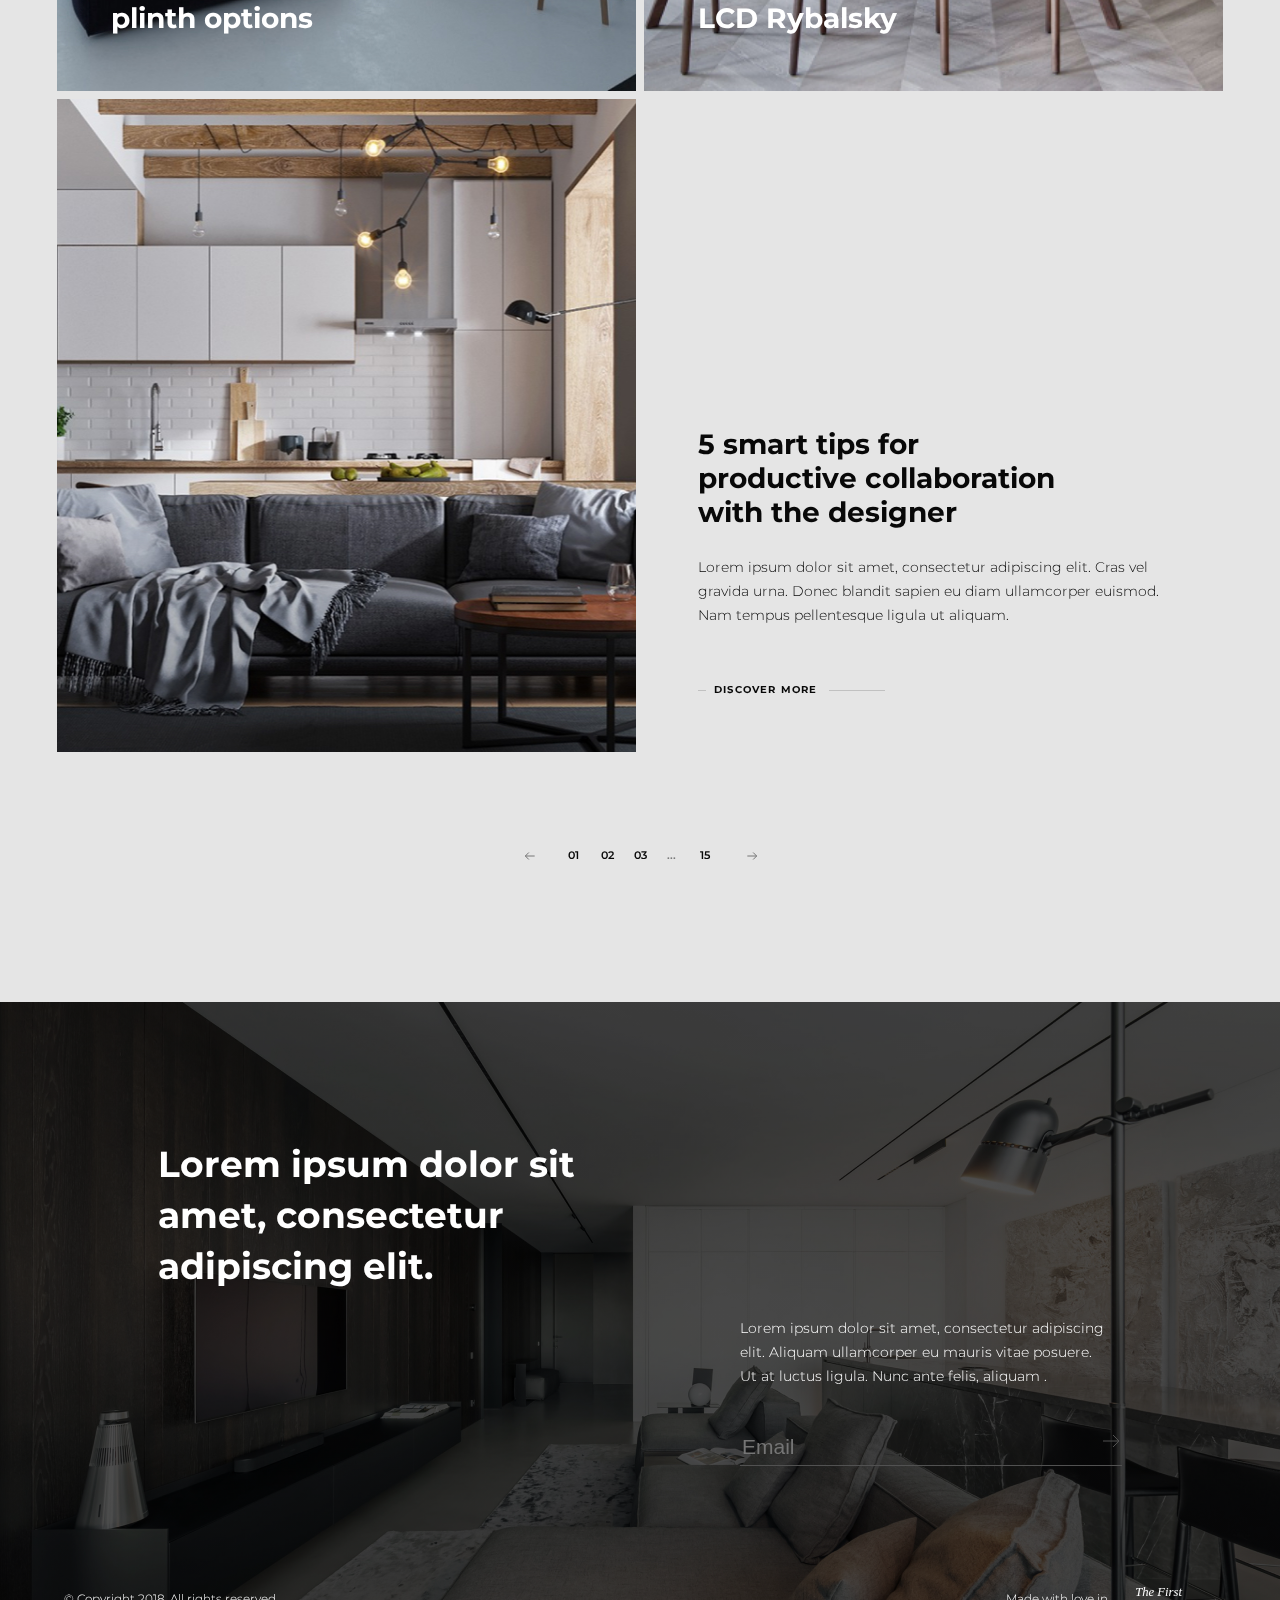
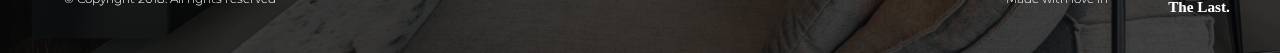
<file: news.html>
<!DOCTYPE html>
<html lang="en">
<head>
    <meta charset="UTF-8">
    
    <link rel="stylesheet" href="assets/css/reset.min.css">
    <link rel="stylesheet" href="assets/css/style.min.css">
    <link rel="stylesheet" href="assets/css/blocks.min.css">
    <link rel="stylesheet" href="assets/css/menu.min.css">
    <link rel="stylesheet" href="assets/css/pages/news.min.css">
    
    
    <link rel="stylesheet" href="https://cdn.jsdelivr.net/npm/swiper@9/swiper-bundle.min.css"/>
    
    <!-- Useful meta tags -->
    <meta http-equiv="x-ua-compatible" content="ie=edge">
    <meta name="viewport" content="width=device-width, initial-scale=1, shrink-to-fit=no">
    <meta name="robots" content="index, follow">
    <meta name="google" content="notranslate">
    <meta name="format-detection" content="telephone=no">
    <meta name="description" content="">
    
    <title>News</title>
</head>
<body>
  <div class="wrapper">
    <div id="loader">
      <div id="loader-text">0%</div>
    </div>
    <nav class="menu">
      <div class="menu__row" >
        <a href="./index.html" class="menu__link menu__link--logo" ><span class="menu__link--logo-one">Logo</span><span class="menu__link--logo-two">HILIGHT</span></a>
          <ul class="menu__link menu__list">
            <a href="./index.html" class="menu__link-menu" >Home</a>
            <a href="./projects.html" class="menu__link-menu" >Projects</a>
            <a href="./about.html" class="menu__link-menu" >About us</a>
            <a href="./news.html" class="menu__link-menu" >Blog</a>
            <a href="./contact.html"class="menu__link-menu" >Contacts</a>
            <a href="#"class="menu__link-menu menu__link menu__link--button" >Send Request</a>
            <div class="contact-row">
              <a href="#" class="contact-row__link">Fb</a>
              <a href="#" class="contact-row__link">In</a>
              <a href="#" class="contact-row__link">Be</a>
              <div class="contact-row__sity">
                <div class="form-group">
                  <div class="select-wrapper">
                    <select name="" id="">
                      <option value="0">Berlin</option>
                      <option value="1">Kiev</option>
                      <option value="2">London</option>
                    </select>
                  </div>
                </div>
              </div>
              <div class="contact-row__phone">+380983527547</div>
              <div class="contact-row__email">E: info@gmail.com</div>
            </div>
          </ul>
        <a href="#"class="menu__link" >En</a>
        <div class="menu__link menu__link--button" >Send Request</div>
        <div class="menu__link menu__burger-body">
          <div class="menu__link menu__burger "></div>
          <div class="menu__link menu__burger-menu">Menu</div>
        </div>
      </div>
    </nav>
    
    <div class="background-send-request">
      <div class="background-send-request__exit"></div>
      <div class="send-request">
        <div class="send-request__block-top">
          <div class="send-request__title">Calculate the cost of work</div>
          <div class="send-request__title--adaptive">Make request</div>
          <div class="send-email send-request__name"><input type="text" class="title-five" placeholder="Name"></div>
          <div class="send-email send-request__last-name"><input type="text" class="title-five" placeholder="Last name"></div>
          <div class="send-email send-request__phone"><input type="text" class="title-five" placeholder="Phone"></div>
          <div class="send-email send-request__your-city"><input type="text" class="title-five" placeholder="Your city"></div>
          <div class="send-email send-request__email"><input type="text" class="title-five" placeholder="Email"></div>
          <div class="send-email send-request__your-comment"><input type="text" class="title-five" placeholder="Your comment"></div>
          <select class="send-request__select title-five" >
            <option value="1" >Property type</option>
            <option value="2" >Apartment</option>
            <option value="3" >House</option>
          </select>
        </div>
        <div class="send-request__block-bottom">
          <div class="send-request__bottom-title title-five">Area (m2)</div>
       
          <div class="send-request__radio-one send-request__radio-group">
            <label for="radio1">to 50</label>
            <input type="radio" id="radio1" name="radio-group" value="1">
          </div>
          
          <div class="send-request__radio-two send-request__radio-group active">
            <label for="radio2">50-150</label>
            <input type="radio" id="radio2" name="radio-group" value="2">
          </div>
          
          <div class="send-request__radio-three send-request__radio-group">
            <label for="radio3">150-250</label>
            <input type="radio" id="radio3" name="radio-group" value="3">
          </div>
          
          <div class="send-request__radio-four send-request__radio-group">
            <label for="radio4">250-400</label>
            <input type="radio" id="radio4" name="radio-group" value="4">
          </div>
          
          <div class="send-request__radio-five send-request__radio-group">
            <label for="radio5">400-600</label>
            <input type="radio" id="radio5" name="radio-group" value="5">
          </div>
          
          <div class="send-request__radio-six send-request__radio-group">
            <label for="radio6">600-800</label>
            <input type="radio" id="radio6" name="radio-group" value="6">
          </div>
          
          <div class="send-request__radio-seven send-request__radio-group">
            <label for="radio7">800-1000</label>
            <input type="radio" id="radio7" name="radio-group" value="7">
          </div>
          
          <div class="send-request__radio-eight send-request__radio-group">
            <label for="radio8">1000+</label>
            <input type="radio" id="radio8" name="radio-group" value="8">
          </div>
          
            <div class="send-request__add-file">
              <label for="file-upload" class="send-request__file-upload"><img src="./assets/images/svg/plus.svg" alt=""></label>
              <input id="file-upload" type="file" />
              <div class="send-request__add-file-title title-five">Attach your file</div>         
              <div class="send-request__add-file-text">File size not more than 10 MB</div>
              <div class="send-request__button"><a href="#" class="button send-request__link">Send Request</a></div>
            </div>
            <div class="send-request__text">It is a long established fact that a reader will be distracted by the readable content of a page when looking at its layout. The point of using Lorem Ipsum is that it has a more-or-less normal distribution of letters, as opposed to using 'Content here, content here', making it look like readable English.</div>
        </div>
      </div>
      <div class="send-request-next">
        <div class="send-request-next__title">Thank you for your message!</div>
        <div class="send-request-next__text text">Lorem ipsum dolor sit amet, consectetur adipiscing elit. Aliquam ullamcorper eu mauris vitae posuere. Ut at luctus ligula. Nunc ante felis, aliquam eu enim sed, ornare pretium velit.</div>
        <div class="send-request-next__button "><a href="#" class="send-request-next__link button">Send again</a></div>
      </div>
    </div>
    
    <script src="./assets/js/menu.js"></script>
    
    
    <div class="header-info">
      <div class="header-info__title title-three ">Our <span>latest</span> news</div>
      <ul class="header-info__list">
        <li class="header-info__button"><a class="header-info__link link-one title-five" href="#">All</a></li>
        <li class="header-info__button"><a class="header-info__link link-two title-five" href="#">Blog</a></li>
        <li class="header-info__button"><a class="header-info__link link-three title-five" href="#">News</a></li>
        <li class="header-info__button"><a class="header-info__link link-four title-five" href="#">Advice from the designer</a></li>
        <div class="header-info__select ">
          <select class="title-five " id="mySelect" >
            <option value="1" >Apartments</option>
            <option value="2" >Blog</option>
            <option value="3" >News</option>
            <option value="4" >Advice from ...</option>
          </select>
        </div>
      </ul>
    </div>
    <div class="projects">
      <div class="projects__card projects__card--one ">
        <a href="./one-news.html" class="projects__card-info ">
          <div class="projects__card-title--black title-six ">5 smart tips for productive collaboration with the designer</div>
          <div class="projects__card-text text">Lorem ipsum dolor sit amet, consectetur adipiscing elit. Cras vel gravida urna. Donec blandit sapien eu diam ullamcorper euismod. Nam tempus pellentesque ligula ut aliquam.</div>
          <div class="projects__card-more"><span class="link-and-row">Discover more</span></div>
        </a>
      </div>
      <div class="projects__card projects__card--two">
        <a href="./one-news.html" class="projects__card-info">
        </a>
      </div>
      <div class="projects__card projects__card--three">
        <a href="./one-news.html" class="projects__card-info">
          <div class="projects__card-title title-six">Non-standard plinth options</div>
        </a>
      </div>
      <div class="projects__card projects__card--four">
        <a href="./one-news.html" class="projects__card-info">
          <div class="projects__card-title title-six">Interior design, LCD Rybalsky</div>
        </a>
      </div>
      <div class="projects__card projects__card--five">
        <a href="./one-news.html" class="projects__card-info">
        </a>
      </div>
      <div class="projects__card projects__card--six">
        <a href="./one-news.html" class="projects__card-info">
          <div class="projects__card-title--black title-six ">5 smart tips for productive collaboration with the designer</div>
          <div class="projects__card-text text">Lorem ipsum dolor sit amet, consectetur adipiscing elit. Cras vel gravida urna. Donec blandit sapien eu diam ullamcorper euismod. Nam tempus pellentesque ligula ut aliquam.</div>
          <div class="projects__card-more"><span class="link-and-row">Discover more</span></div>
        </a>
      </div>
      <div class="projects__card projects__card--seven">
        <a href="./one-news.html" class="projects__card-info">
          <div class="projects__card__image"></div>
          <div class="projects__card-title--black title-six ">5 smart tips for productive collaboration with the designer</div>
          <div class="projects__card-more"><span class="link-and-row">Discover more</span></div>
        </a>
      </div>
      <div class="projects__card projects__card--eight">
        <a href="./one-news.html" class="projects__card-info">
          <div class="projects__card__image"></div>
          <div class="projects__card-title--black title-six">5 smart tips for productive collaboration with the designer</div>
          <div class="projects__card-more"><span class="link-and-row">Discover more</span></div>
        </a>
      </div>
    </div>
    <div class="pages title-five">
      <a href="#" class="pages__prev"><img src="./assets/images/svg/arrow-pages-left.svg" alt=""></a>
      <a href="#"class="pages__next"><img src="./assets/images/svg/arrow-pages-right.svg" alt=""></a>
      <a href="#" class="pages__one">01</a>
      <a href="#" class="pages__two">02</a>
      <a href="#" class="pages__three">03</a>
      <a href="#" class="pages__next-pages">...</a>
      <a href="#" class="pages__fifteen">15</a>
    </div>
    <div class="bottom-info">
      <div class="bottom-info__title title-three">Lorem ipsum dolor sit amet, consectetur adipiscing elit.</div>
      <div class="bottom-info__text text">Lorem ipsum dolor sit amet, consectetur adipiscing elit. Aliquam ullamcorper eu mauris vitae posuere. Ut at luctus ligula. Nunc ante felis, aliquam <span>eu enim sed, ornare pretium velit</span>.</div>
      <div class="send-email bottom-info__send-email">
        <input type="text" placeholder="Email">
        <a href="#" class="send-email__link"><img src="./assets/images/svg/arrow-want-team.svg" alt=""></a>
      </div>
    </div>
    

    
    <footer class="footer">
      <div class="footer__left-text text">© Copyright 2018. All rights reserved</div>
      <div class="footer__rigth-tetx text">Made with love in</div>
      <div class="footer__the-first">The First</div>
      <div class="footer__the-last">The Last.</div>
    </footer>
  </div>
    <script src="https://code.jquery.com/jquery-3.6.3.js" integrity="sha256-nQLuAZGRRcILA+6dMBOvcRh5Pe310sBpanc6+QBmyVM=" crossorigin="anonymous"></script>
    <script src="https://cdn.jsdelivr.net/npm/swiper@9/swiper-bundle.min.js"></script>
    <script src="./assets/js/script.js"></script>
    <script src="./assets/js/tabs.js"></script>
</body>
</html>
</file>
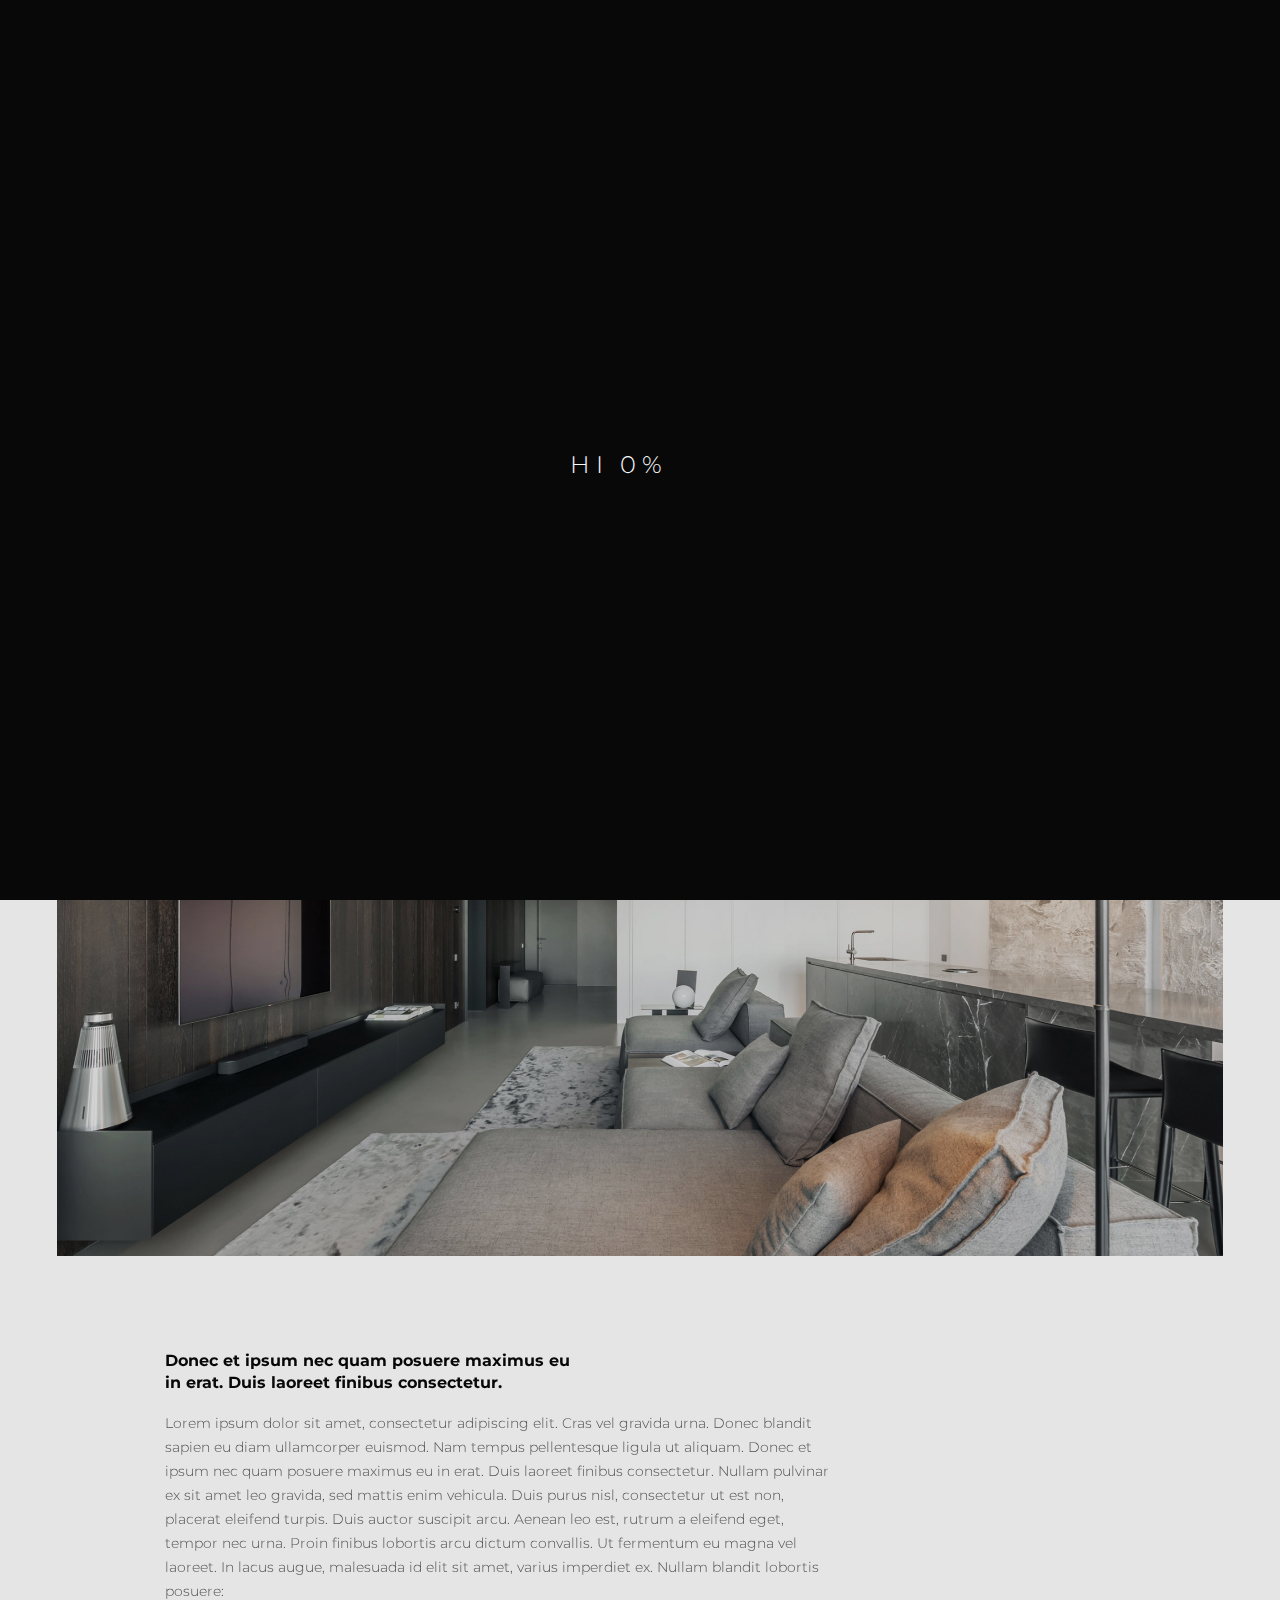
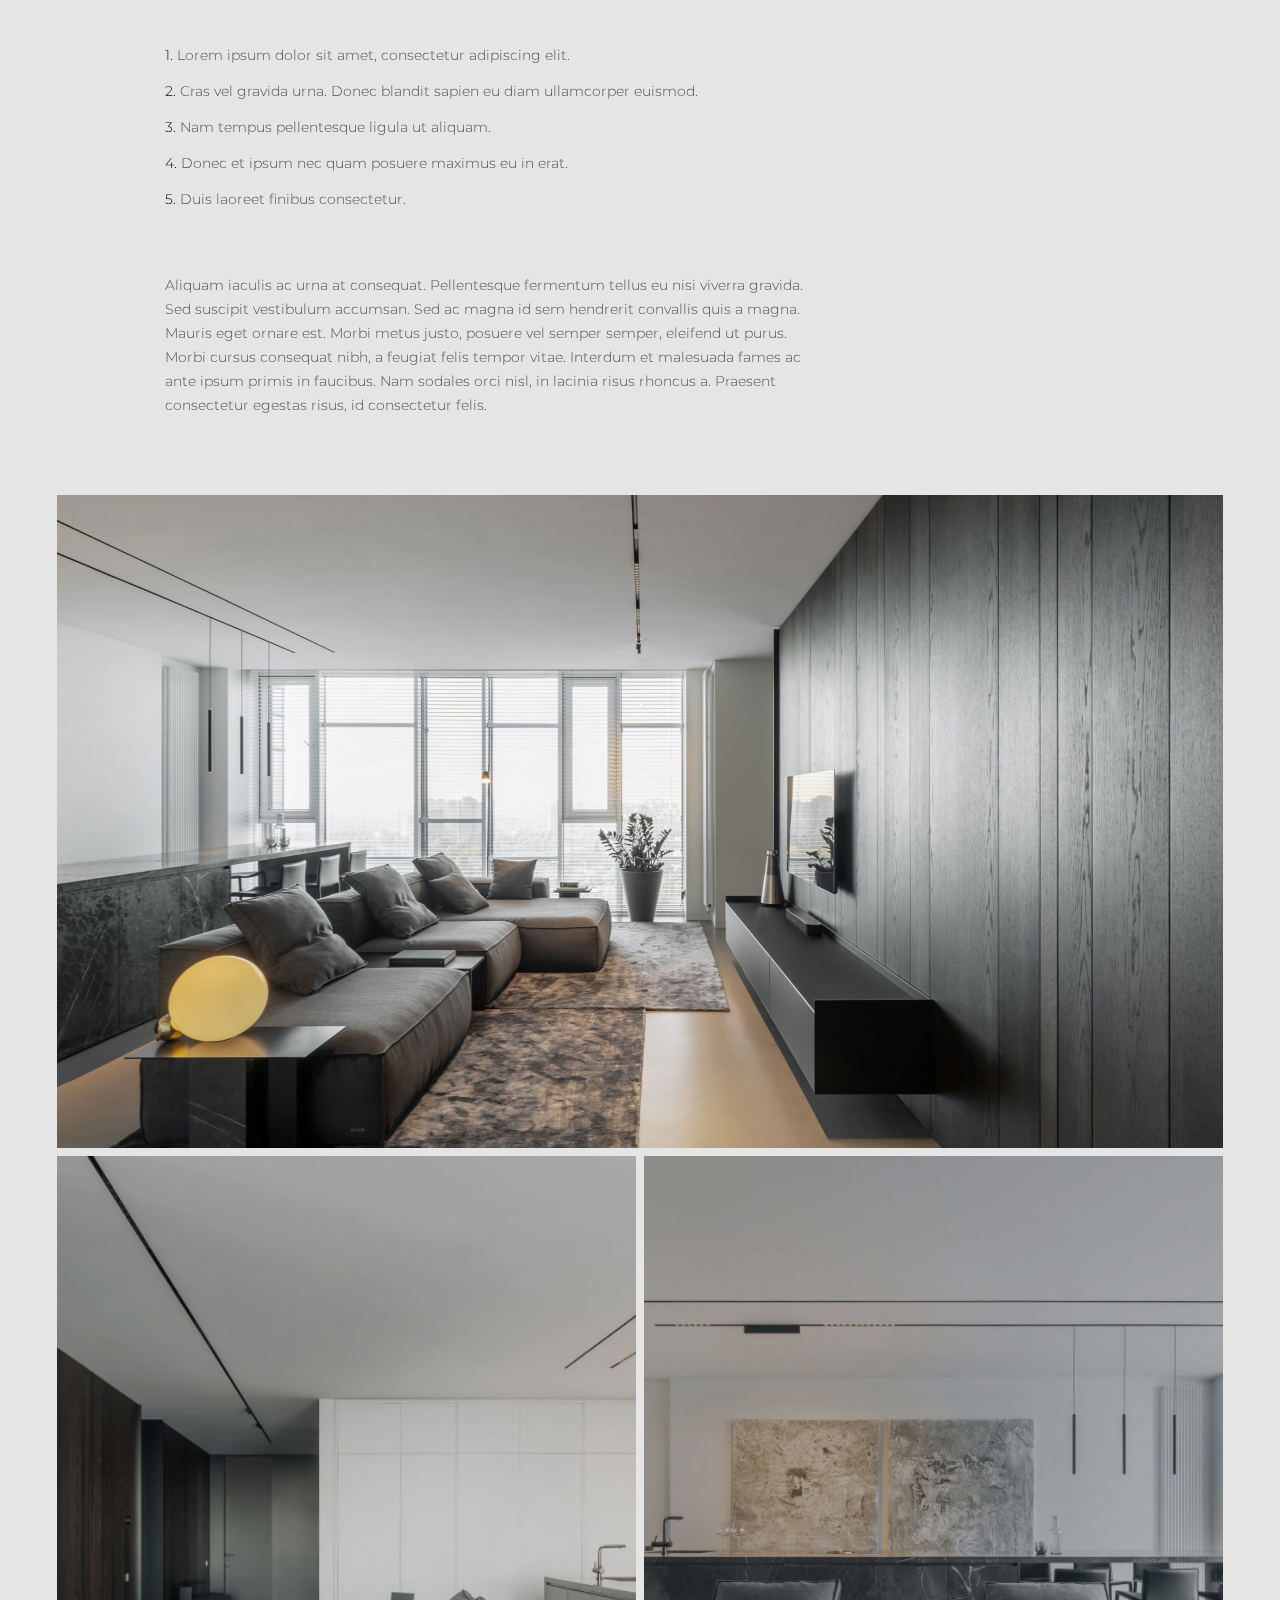
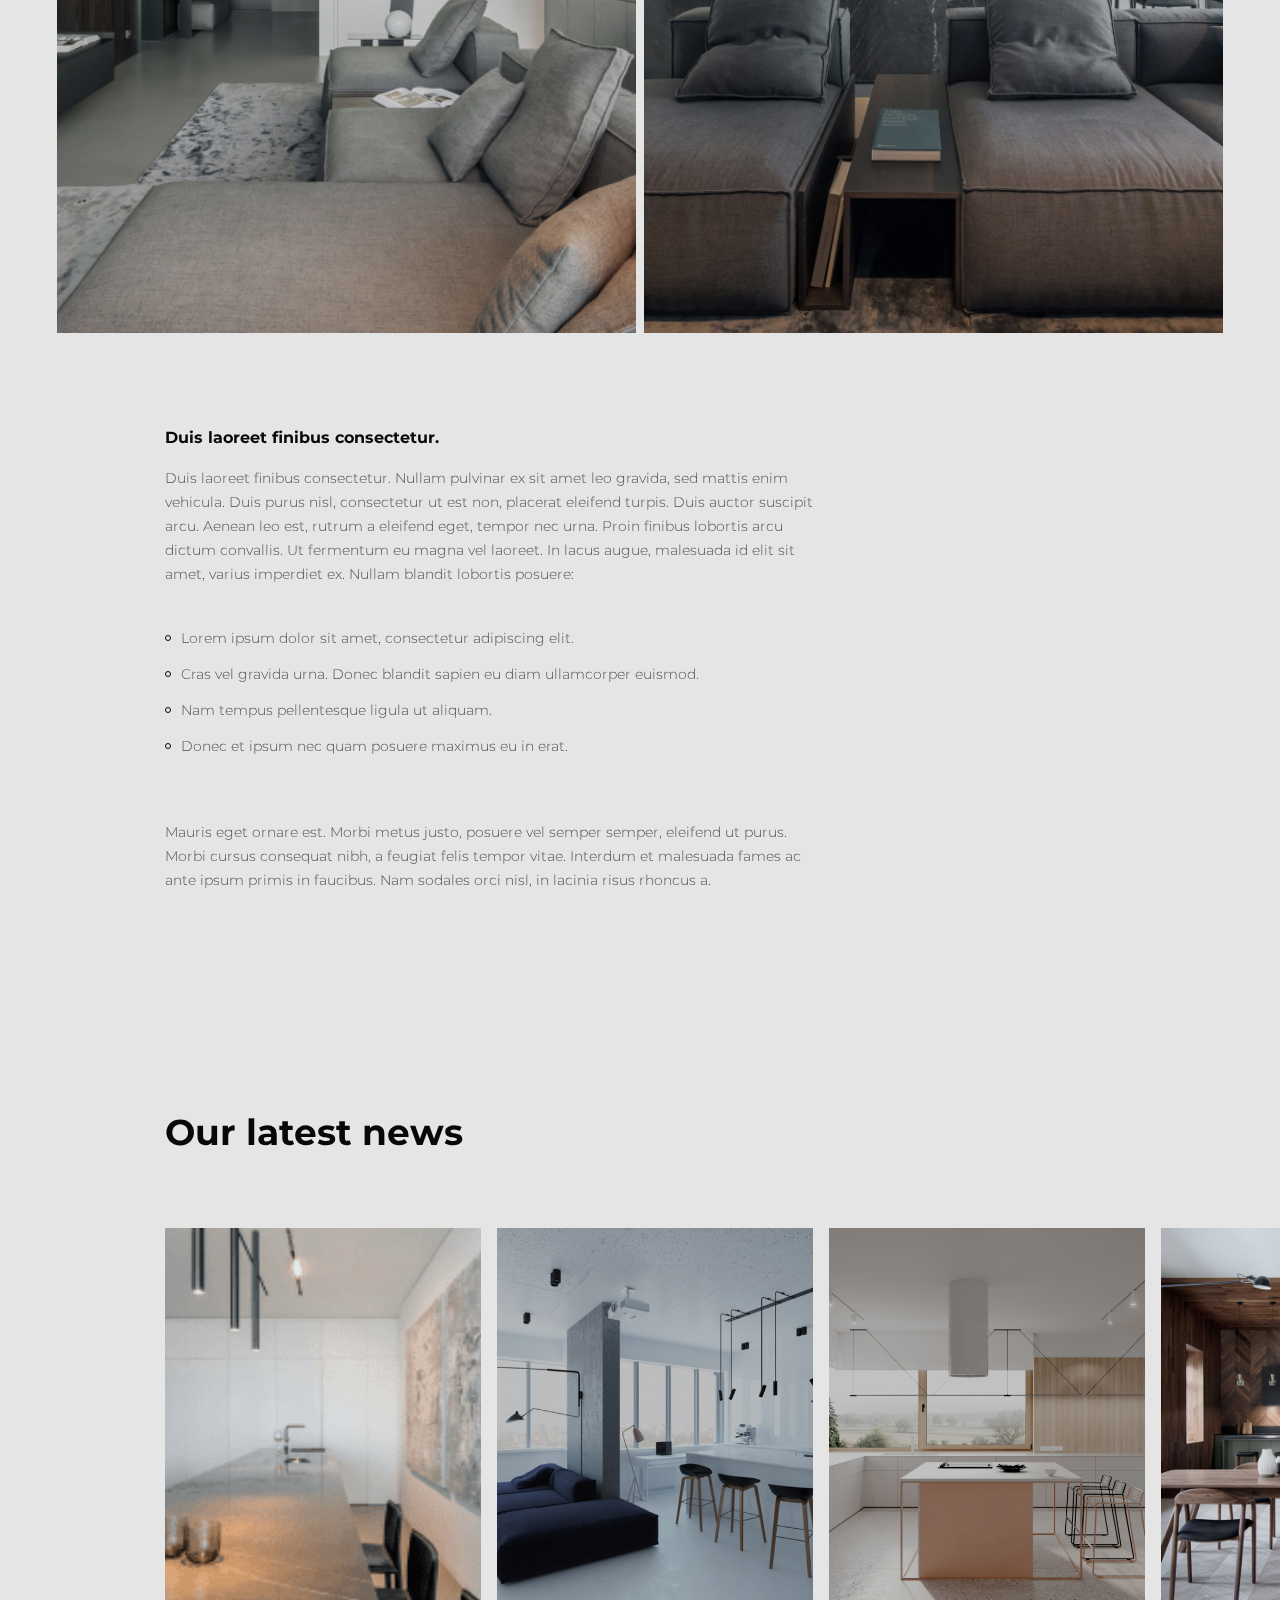
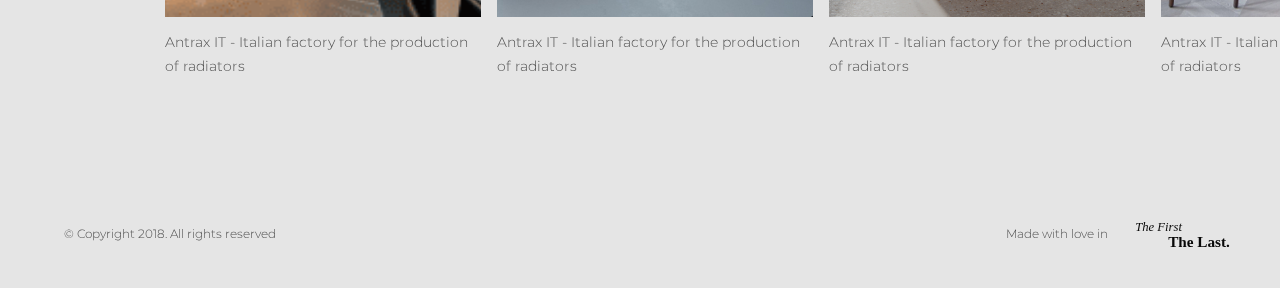
<file: one-news.html>
<!DOCTYPE html>
<html lang="en">
<head>
    <meta charset="UTF-8">
    
    <link rel="stylesheet" href="assets/css/reset.min.css">
    <link rel="stylesheet" href="assets/css/style.min.css">
    <link rel="stylesheet" href="assets/css/blocks.min.css">
    <link rel="stylesheet" href="assets/css/menu.min.css">
    <link rel="stylesheet" href="assets/css/pages/one-news.min.css">
    
    
    <link rel="stylesheet" href="https://cdn.jsdelivr.net/npm/swiper@9/swiper-bundle.min.css"/>
    
    <!-- Useful meta tags -->
    <meta http-equiv="x-ua-compatible" content="ie=edge">
    <meta name="viewport" content="width=device-width, initial-scale=1, shrink-to-fit=no">
    <meta name="robots" content="index, follow">
    <meta name="google" content="notranslate">
    <meta name="format-detection" content="telephone=no">
    <meta name="description" content="">
    
    <title>News one</title>
</head>
<body>
  <div class="wrapper">
    <div id="loader">
      <div id="loader-text">0%</div>
    </div>
    <nav class="menu">
      <div class="menu__row" >
        <a href="./index.html" class="menu__link menu__link--logo" ><span class="menu__link--logo-one">Logo</span><span class="menu__link--logo-two">HILIGHT</span></a>
          <ul class="menu__link menu__list">
            <a href="./index.html" class="menu__link-menu" >Home</a>
            <a href="./projects.html" class="menu__link-menu" >Projects</a>
            <a href="./about.html" class="menu__link-menu" >About us</a>
            <a href="./news.html" class="menu__link-menu" >Blog</a>
            <a href="./contact.html"class="menu__link-menu" >Contacts</a>
            <a href="#"class="menu__link-menu menu__link menu__link--button" >Send Request</a>
            <div class="contact-row">
              <a href="#" class="contact-row__link">Fb</a>
              <a href="#" class="contact-row__link">In</a>
              <a href="#" class="contact-row__link">Be</a>
              <div class="contact-row__sity">
                <div class="form-group">
                  <div class="select-wrapper">
                    <select name="" id="">
                      <option value="0">Berlin</option>
                      <option value="1">Kiev</option>
                      <option value="2">London</option>
                    </select>
                  </div>
                </div>
              </div>
              <div class="contact-row__phone">+380983527547</div>
              <div class="contact-row__email">E: info@gmail.com</div>
            </div>
          </ul>
        <a href="#"class="menu__link" >En</a>
        <div class="menu__link menu__link--button" >Send Request</div>
        <div class="menu__link menu__burger-body">
          <div class="menu__link menu__burger "></div>
          <div class="menu__link menu__burger-menu">Menu</div>
        </div>
      </div>
    </nav>
    
    <div class="background-send-request">
      <div class="background-send-request__exit"></div>
      <div class="send-request">
        <div class="send-request__block-top">
          <div class="send-request__title">Calculate the cost of work</div>
          <div class="send-request__title--adaptive">Make request</div>
          <div class="send-email send-request__name"><input type="text" class="title-five" placeholder="Name"></div>
          <div class="send-email send-request__last-name"><input type="text" class="title-five" placeholder="Last name"></div>
          <div class="send-email send-request__phone"><input type="text" class="title-five" placeholder="Phone"></div>
          <div class="send-email send-request__your-city"><input type="text" class="title-five" placeholder="Your city"></div>
          <div class="send-email send-request__email"><input type="text" class="title-five" placeholder="Email"></div>
          <div class="send-email send-request__your-comment"><input type="text" class="title-five" placeholder="Your comment"></div>
          <select class="send-request__select title-five" >
            <option value="1" >Property type</option>
            <option value="2" >Apartment</option>
            <option value="3" >House</option>
          </select>
        </div>
        <div class="send-request__block-bottom">
          <div class="send-request__bottom-title title-five">Area (m2)</div>
       
          <div class="send-request__radio-one send-request__radio-group">
            <label for="radio1">to 50</label>
            <input type="radio" id="radio1" name="radio-group" value="1">
          </div>
          
          <div class="send-request__radio-two send-request__radio-group active">
            <label for="radio2">50-150</label>
            <input type="radio" id="radio2" name="radio-group" value="2">
          </div>
          
          <div class="send-request__radio-three send-request__radio-group">
            <label for="radio3">150-250</label>
            <input type="radio" id="radio3" name="radio-group" value="3">
          </div>
          
          <div class="send-request__radio-four send-request__radio-group">
            <label for="radio4">250-400</label>
            <input type="radio" id="radio4" name="radio-group" value="4">
          </div>
          
          <div class="send-request__radio-five send-request__radio-group">
            <label for="radio5">400-600</label>
            <input type="radio" id="radio5" name="radio-group" value="5">
          </div>
          
          <div class="send-request__radio-six send-request__radio-group">
            <label for="radio6">600-800</label>
            <input type="radio" id="radio6" name="radio-group" value="6">
          </div>
          
          <div class="send-request__radio-seven send-request__radio-group">
            <label for="radio7">800-1000</label>
            <input type="radio" id="radio7" name="radio-group" value="7">
          </div>
          
          <div class="send-request__radio-eight send-request__radio-group">
            <label for="radio8">1000+</label>
            <input type="radio" id="radio8" name="radio-group" value="8">
          </div>
          
            <div class="send-request__add-file">
              <label for="file-upload" class="send-request__file-upload"><img src="./assets/images/svg/plus.svg" alt=""></label>
              <input id="file-upload" type="file" />
              <div class="send-request__add-file-title title-five">Attach your file</div>         
              <div class="send-request__add-file-text">File size not more than 10 MB</div>
              <div class="send-request__button"><a href="#" class="button send-request__link">Send Request</a></div>
            </div>
            <div class="send-request__text">It is a long established fact that a reader will be distracted by the readable content of a page when looking at its layout. The point of using Lorem Ipsum is that it has a more-or-less normal distribution of letters, as opposed to using 'Content here, content here', making it look like readable English.</div>
        </div>
      </div>
      <div class="send-request-next">
        <div class="send-request-next__title">Thank you for your message!</div>
        <div class="send-request-next__text text">Lorem ipsum dolor sit amet, consectetur adipiscing elit. Aliquam ullamcorper eu mauris vitae posuere. Ut at luctus ligula. Nunc ante felis, aliquam eu enim sed, ornare pretium velit.</div>
        <div class="send-request-next__button "><a href="#" class="send-request-next__link button">Send again</a></div>
      </div>
    </div>
    
    <script src="./assets/js/menu.js"></script>
    
    <header class="header">
      <div class="header__title title-three">Antrax IT - Italian factory for the production</div>
      <div class="header__text text">Lorem ipsum dolor sit amet, consectetur adipiscing elit. Cras vel gravida urna. Donec blandit sapien eu diam ullamcorper euismod. Nam tempus pellentesque ligula ut aliquam. Donec et ipsum nec quam posuere maximus eu in erat. Duis laoreet finibus consectetur. Nullam pulvinar ex sit amet leo gravida, sed mattis enim vehicula. Duis purus nisl, consectetur ut est non, placerat eleifend turpis. Duis auctor suscipit arcu. Aenean leo est, rutrum a eleifend eget, tempor nec urna. Proin finibus lobortis arcu dictum convallis. Ut fermentum eu magna vel laoreet. In lacus augue, malesuada id elit sit amet, varius imperdiet ex. Nullam blandit lobortis posuere.</div>
      <div class="header__links links">
        <span>Share:</span>
        <div class="header__images  links__images ">
          <a href="#" class="header__img-link links__img-link"><img src="./assets/images/svg/icon/facebook.svg" alt=""></a>
          <a href="#" class="header__img-link links__img-link"><img src="./assets/images/svg/icon/twiter.svg" alt=""></a>
          <a href="#" class="header__img-link links__img-link"><img src="./assets/images/svg/icon/linkedin.svg" alt=""></a>
          <a href="#" class="header__img-link links__img-link"><img src="./assets/images/svg/add.svg" alt=""></a>
        </div>
      </div>
    </header>
    <main class="main">
      <div class="top-image">
        <img src="./assets/images/interior/8.jpg" alt="">
      </div>
      <div class="block-text">
        <div class="block-text__title title-four">Donec et ipsum nec quam posuere maximus eu in erat. Duis laoreet finibus consectetur. </div>
        <div class="block-text__text text">Lorem ipsum dolor sit amet, consectetur adipiscing elit. Cras vel gravida urna. Donec blandit sapien eu diam ullamcorper euismod. Nam tempus pellentesque ligula ut aliquam. Donec et ipsum nec quam posuere maximus eu in erat. Duis laoreet finibus consectetur. Nullam pulvinar ex sit amet leo gravida, sed mattis enim vehicula. Duis purus nisl, consectetur ut est non, placerat eleifend turpis. Duis auctor suscipit arcu. Aenean leo est, rutrum a eleifend eget, tempor nec urna. Proin finibus lobortis arcu dictum convallis. Ut fermentum eu magna vel laoreet. In lacus augue, malesuada id elit sit amet, varius imperdiet ex. Nullam blandit lobortis posuere:</div>
        <div class="block-text__list text">
          <p class="block-text__paragraph"><span>1.</span> Lorem ipsum dolor sit amet, consectetur adipiscing elit. </p>
          <p class="block-text__paragraph"><span>2.</span> Cras vel gravida urna. Donec blandit sapien eu diam ullamcorper euismod.</p>
          <p class="block-text__paragraph"><span>3.</span> Nam tempus pellentesque ligula ut aliquam. </p>
          <p class="block-text__paragraph"><span>4.</span> Donec et ipsum nec quam posuere maximus eu in erat.</p>
          <p class="block-text__paragraph"><span>5.</span> Duis laoreet finibus consectetur. </p>
        </div>
        <div class="block-text__text-two text">Aliquam iaculis ac urna at consequat. Pellentesque fermentum tellus eu nisi viverra gravida. Sed suscipit vestibulum accumsan. Sed ac magna id sem hendrerit convallis quis a magna. Mauris eget ornare est. Morbi metus justo, posuere vel semper semper, eleifend ut purus. Morbi cursus consequat nibh, a feugiat felis tempor vitae. Interdum et malesuada fames ac ante ipsum primis in faucibus. Nam sodales orci nisl, in lacinia risus rhoncus a. Praesent consectetur egestas risus, id consectetur felis.</div>
      </div>
      <div class="projects">
        <div class="projects__card projects__card--one ">
        </div>
        <div class="projects__card projects__card--two">
        </div>
        <div class="projects__card projects__card--three">
        </div>
      </div>
      <div class="block-text block-text--next">
        <div class="block-text__title title-four">Duis laoreet finibus consectetur.  </div>
        <div class="block-text__text text">Duis laoreet finibus consectetur. Nullam pulvinar ex sit amet leo gravida, sed mattis enim vehicula. Duis purus nisl, consectetur ut est non, placerat eleifend turpis. Duis auctor suscipit arcu. Aenean leo est, rutrum a eleifend eget, tempor nec urna. Proin finibus lobortis arcu dictum convallis. Ut fermentum eu magna vel laoreet. In lacus augue, malesuada id elit sit amet, varius imperdiet ex. Nullam blandit lobortis posuere:</div>
        <div class="block-text__list text">
          <p class="block-text__paragraph block-text__paragraph--ellipse"> Lorem ipsum dolor sit amet, consectetur adipiscing elit.  </p>
          <p class="block-text__paragraph block-text__paragraph--ellipse"> Cras vel gravida urna. Donec blandit sapien eu diam ullamcorper euismod.</p>
          <p class="block-text__paragraph block-text__paragraph--ellipse"> Nam tempus pellentesque ligula ut aliquam. </p>
          <p class="block-text__paragraph block-text__paragraph--ellipse"> Donec et ipsum nec quam posuere maximus eu in erat.</p>
        </div>
        <div class="block-text__text-two text">Mauris eget ornare est. Morbi metus justo, posuere vel semper semper, eleifend ut purus. Morbi cursus consequat nibh, a feugiat felis tempor vitae. Interdum et malesuada fames ac ante ipsum primis in faucibus. Nam sodales orci nisl, in lacinia risus rhoncus a. </div>
      </div>
      <div class="links-copy">
        <div class="links">
          <span>Share:</span>
          <div class="links_images">
            <a href="#" class="links__img-link"><img src="./assets/images/svg/icon/facebook.svg" alt=""></a>
            <a href="#" class="links__img-link"><img src="./assets/images/svg/icon/twiter.svg" alt=""></a>
            <a href="#" class="links__img-link"><img src="./assets/images/svg/icon/linkedin.svg" alt=""></a>
            <a href="#" class="links__img-link"><img src="./assets/images/svg/icon/add-file.svg" alt=""></a>
          </div>
        </div>
      </div>
      <div class="our-latest-news">
        <div class="our-latest-news__title title-three">Our lates<span>t</span> news</div>
        <div class="our-latest-news__slider">
          <div class="swiper swiper-one-news">
            <div class="swiper-wrapper">
              <div class="swiper-slide">
                <div class="swiper-slide__body">
                  <div class="swiper-slide__image"><img src="./assets/images/interior/11.png" alt=""></div>
                  <div class="swiper-slide__title text">Antrax IT - Italian factory for the production of radiators</div>
                </div>
              </div>
              <div class="swiper-slide">
                <div class="swiper-slide__body">
                  <div class="swiper-slide__image"><img src="./assets/images/interior/7.jpg" alt=""></div>
                  <div class="swiper-slide__title text">Antrax IT - Italian factory for the production of radiators</div>
                </div>
              </div>
              <div class="swiper-slide">
                <div class="swiper-slide__body">
                  <div class="swiper-slide__image"><img src="./assets/images/interior/1.jpg" alt=""></div>
                  <div class="swiper-slide__title text">Antrax IT - Italian factory for the production of radiators</div>
                </div>
              </div>
              <div class="swiper-slide">
                <div class="swiper-slide__body">
                  <div class="swiper-slide__image"><img src="./assets/images/interior/5.2.jpg" alt=""></div>
                  <div class="swiper-slide__title text">Antrax IT - Italian factory for the production of radiators</div>
                </div>
              </div>
              <div class="swiper-slide">
                <div class="swiper-slide__body">
                  <div class="swiper-slide__image"><img src="./assets/images/interior/11.png" alt=""></div>
                  <div class="swiper-slide__title text">Antrax IT - Italian factory for the production of radiators</div>
                </div>
              </div>
              <div class="swiper-slide">
                <div class="swiper-slide__body">
                  <div class="swiper-slide__image"><img src="./assets/images/interior/7.jpg" alt=""></div>
                  <div class="swiper-slide__title text">Antrax IT - Italian factory for the production of radiators</div>
                </div>
              </div>
              <div class="swiper-slide">
                <div class="swiper-slide__body">
                  <div class="swiper-slide__image"><img src="./assets/images/interior/1.jpg" alt=""></div>
                  <div class="swiper-slide__title text">Antrax IT - Italian factory for the production of radiators</div>
                </div>
              </div>
              <div class="swiper-slide">
                <div class="swiper-slide__body">
                  <div class="swiper-slide__image"><img src="./assets/images/interior/5.2.jpg" alt=""></div>
                  <div class="swiper-slide__title text">Antrax IT - Italian factory for the production of radiators</div>
                </div>
              </div>
              <div class="swiper-slide">
                <div class="swiper-slide__body">
                  <div class="swiper-slide__image"><img src="./assets/images/interior/11.png" alt=""></div>
                  <div class="swiper-slide__title text">Antrax IT - Italian factory for the production of radiators</div>
                </div>
              </div>
              <div class="swiper-slide">
                <div class="swiper-slide__body">
                  <div class="swiper-slide__image"><img src="./assets/images/interior/7.jpg" alt=""></div>
                  <div class="swiper-slide__title text">Antrax IT - Italian factory for the production of radiators</div>
                </div>
              </div>
              <div class="swiper-slide">
                <div class="swiper-slide__body">
                  <div class="swiper-slide__image"><img src="./assets/images/interior/1.jpg" alt=""></div>
                  <div class="swiper-slide__title text">Antrax IT - Italian factory for the production of radiators</div>
                </div>
              </div>
              <div class="swiper-slide">
                <div class="swiper-slide__body">
                  <div class="swiper-slide__image"><img src="./assets/images/interior/5.2.jpg" alt=""></div>
                  <div class="swiper-slide__title text">Antrax IT - Italian factory for the production of radiators</div>
                </div>
              </div>
            </div>
          </div>
        </div>
      </div>
    </main>
    
    
    
    

    
    <footer class="footer">
      <div class="footer__left-text text">© Copyright 2018. All rights reserved</div>
      <div class="footer__rigth-tetx text">Made with love in</div>
      <div class="footer__the-first">The First</div>
      <div class="footer__the-last">The Last.</div>
    </footer>
  </div>
    <script src="https://code.jquery.com/jquery-3.6.3.js" integrity="sha256-nQLuAZGRRcILA+6dMBOvcRh5Pe310sBpanc6+QBmyVM=" crossorigin="anonymous"></script>
    <script src="https://cdn.jsdelivr.net/npm/swiper@9/swiper-bundle.min.js"></script>
    <script src="./assets/js/script.js"></script>
    <script src="./assets/js/one-news.js"></script>
</body>
</html>
</file>
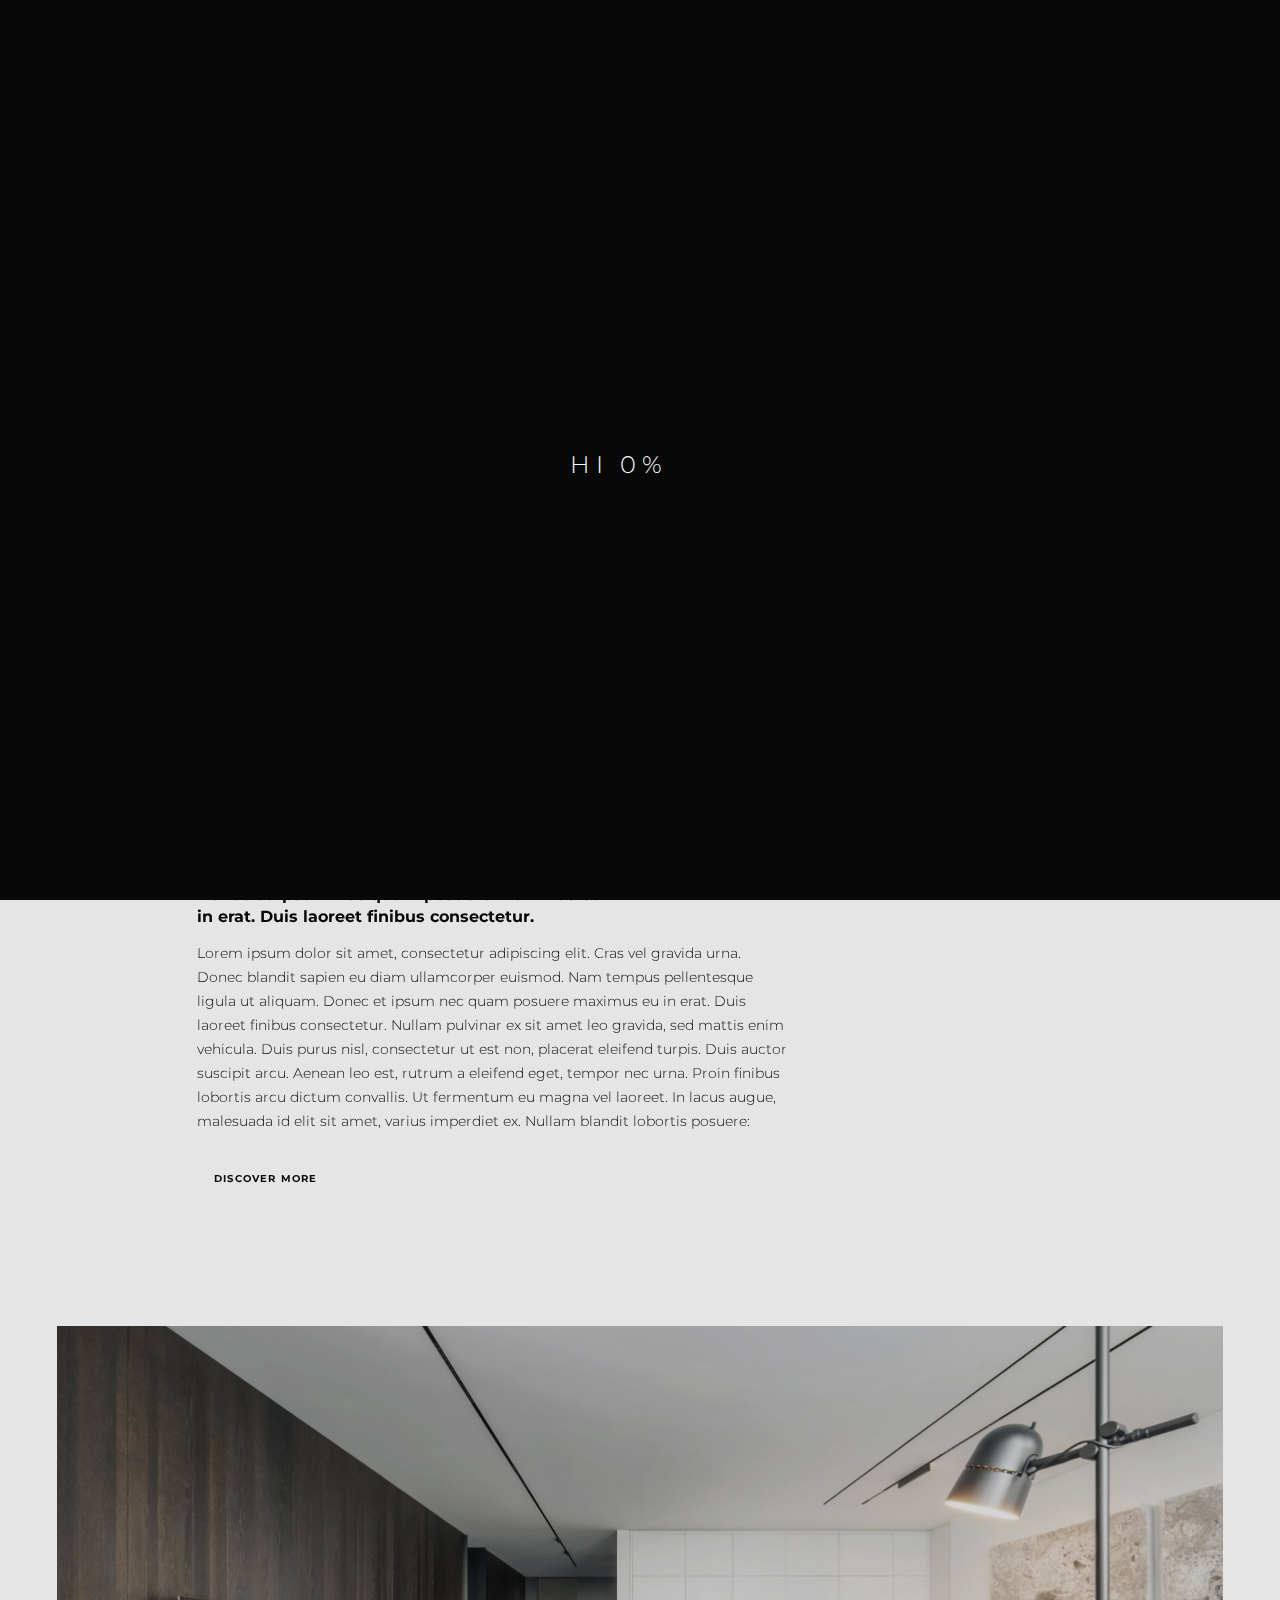
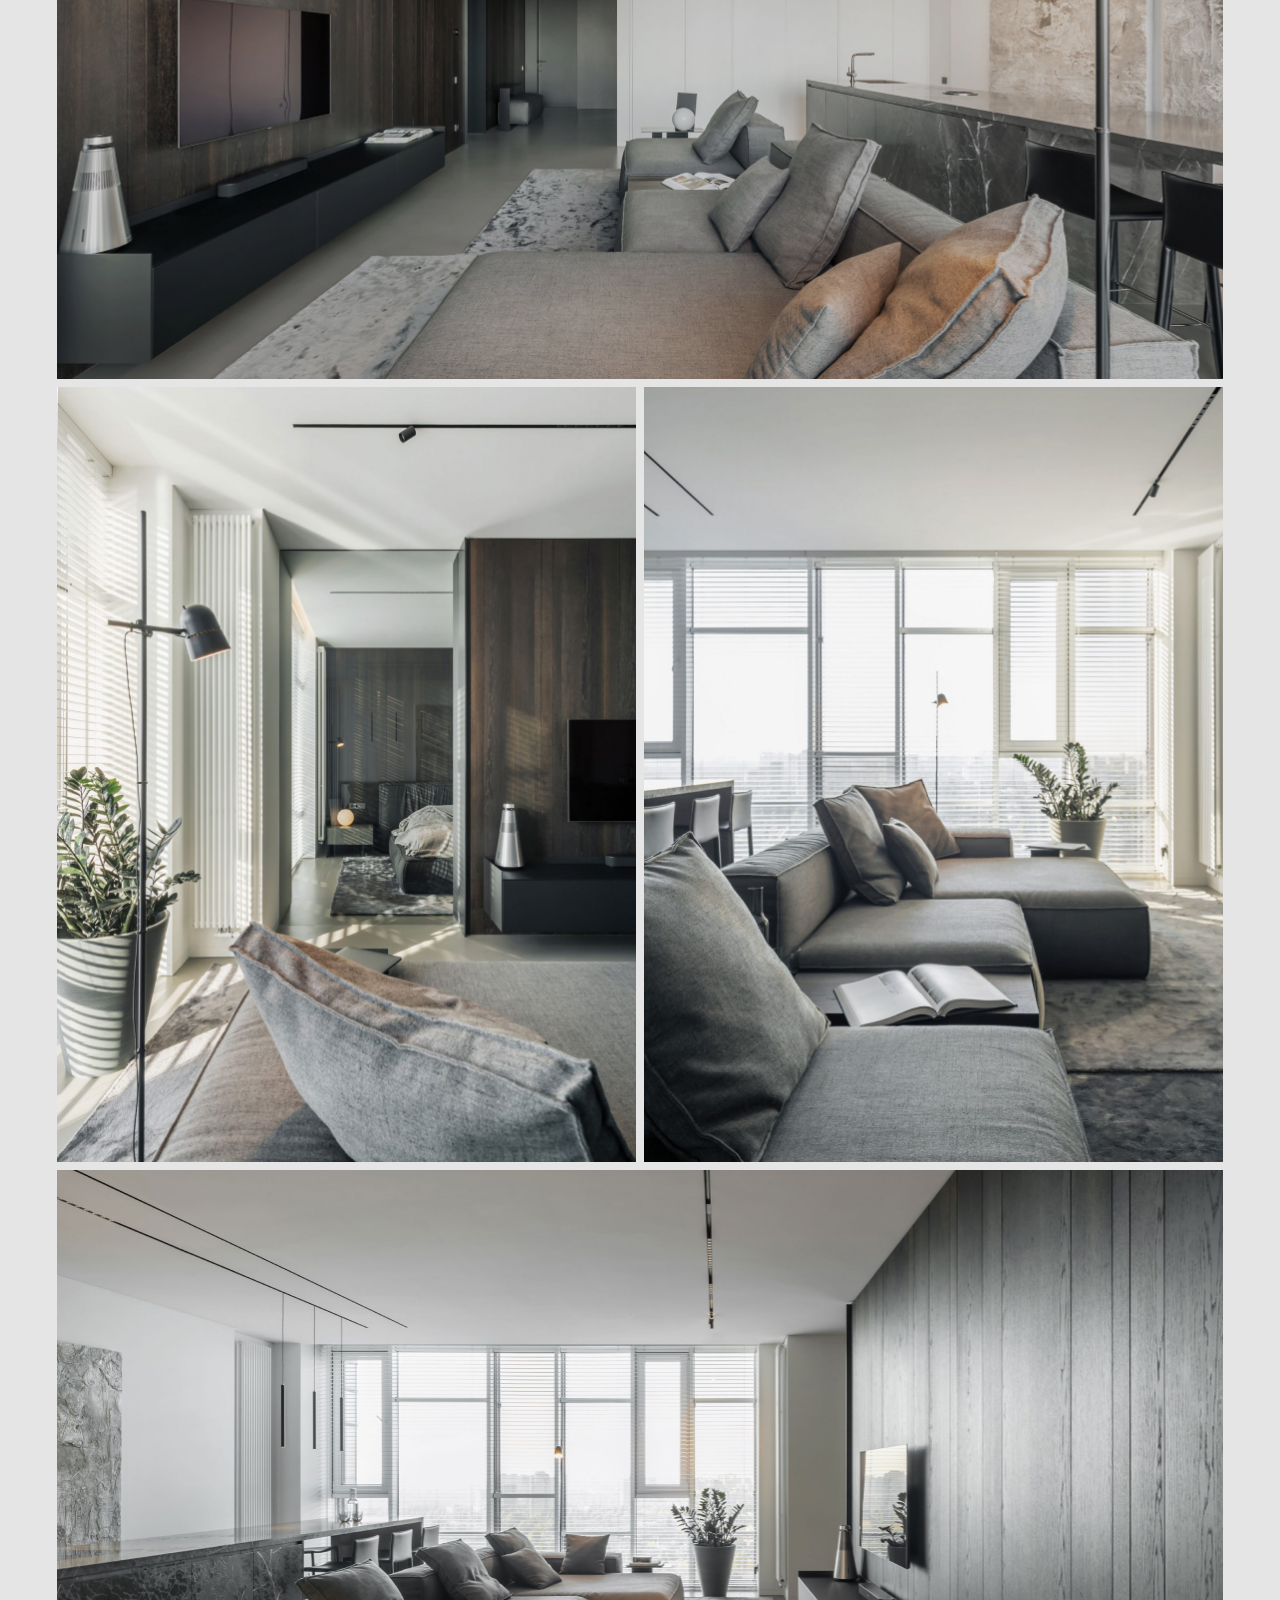
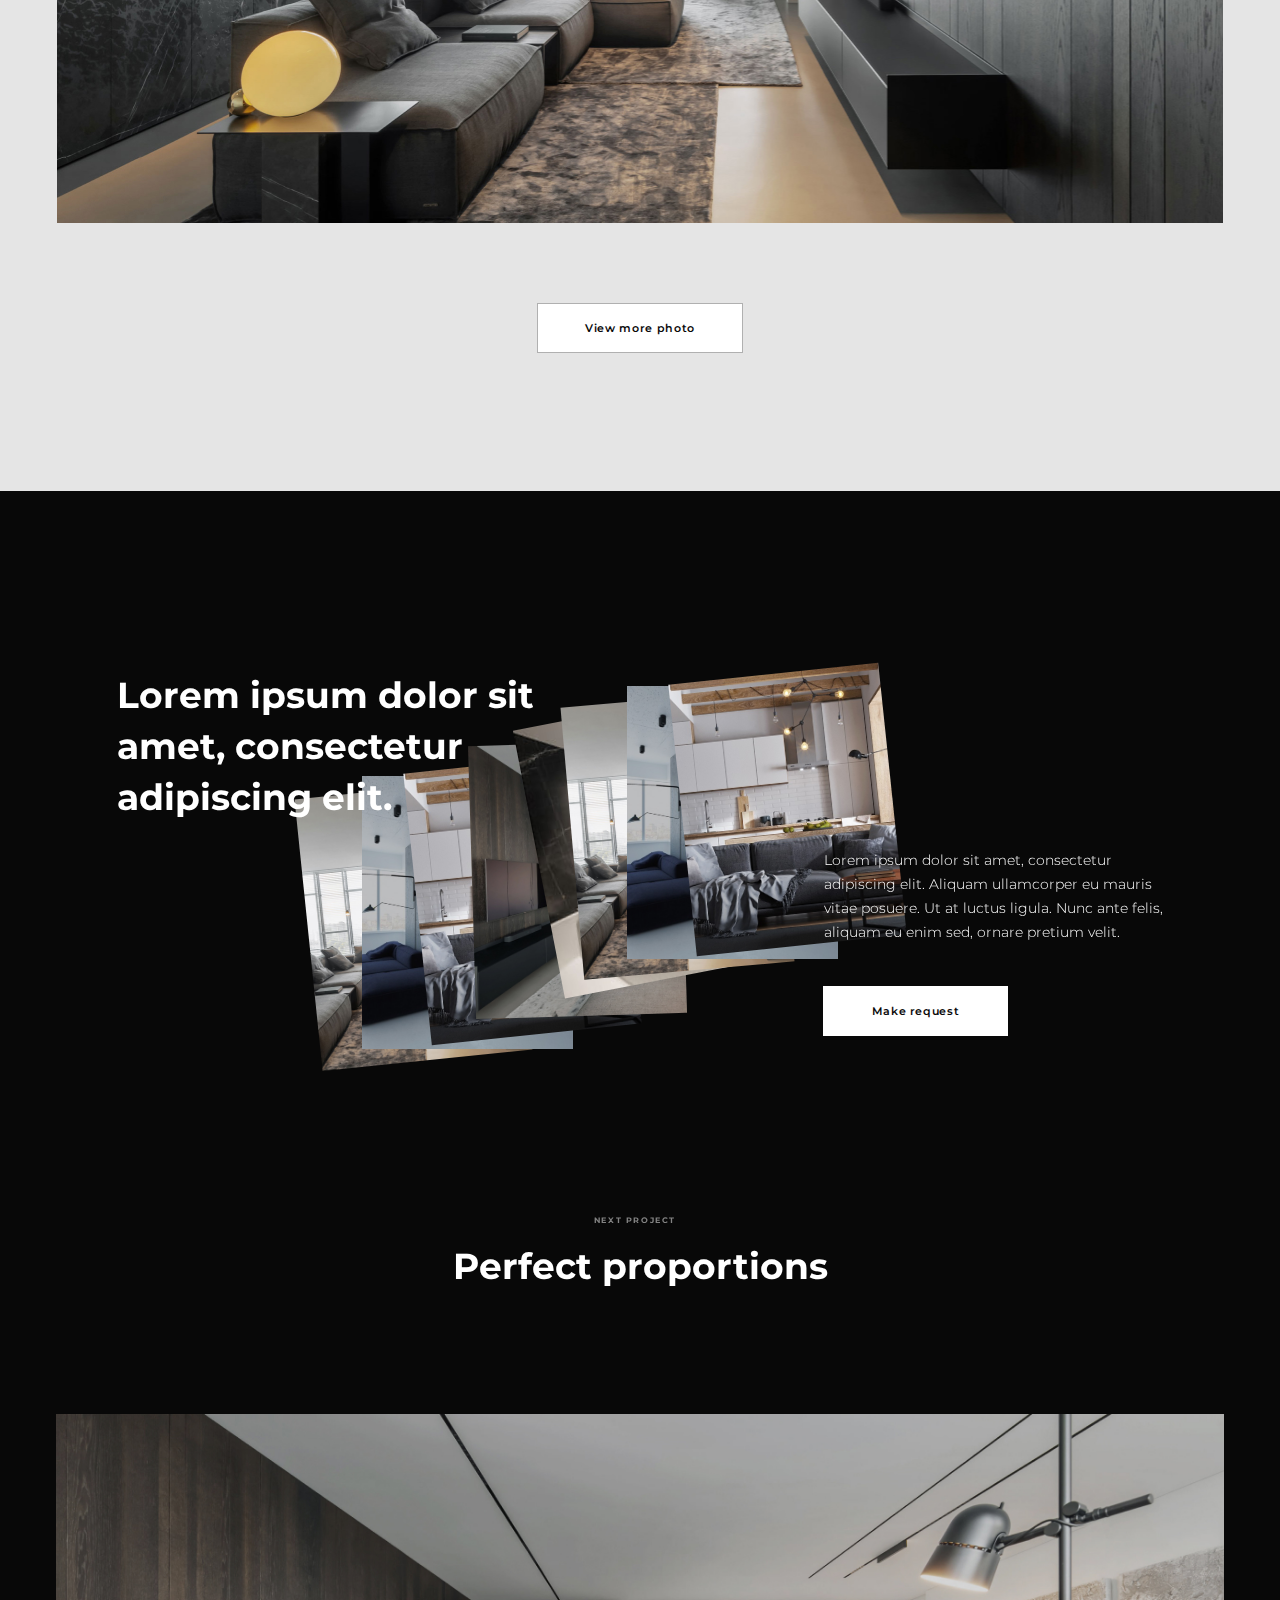
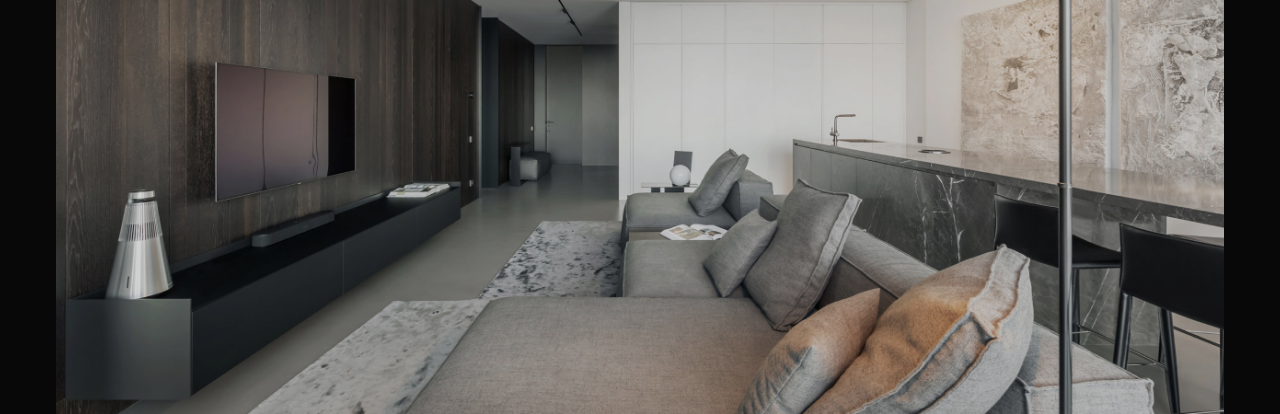
<file: one-projects.html>
<!DOCTYPE html>
<html lang="en">
<head>
    <meta charset="UTF-8">
    
    <link rel="stylesheet" href="assets/css/reset.min.css">
    <link rel="stylesheet" href="assets/css/style.min.css">
    <link rel="stylesheet" href="assets/css/blocks.min.css">
    <link rel="stylesheet" href="assets/css/menu.min.css">
    <link rel="stylesheet" href="assets/css/pages/one-projects.min.css">
    
    
    <link rel="stylesheet" href="https://cdn.jsdelivr.net/npm/swiper@9/swiper-bundle.min.css"/>
    
    <!-- Useful meta tags -->
    <meta http-equiv="x-ua-compatible" content="ie=edge">
    <meta name="viewport" content="width=device-width, initial-scale=1, shrink-to-fit=no">
    <meta name="robots" content="index, follow">
    <meta name="google" content="notranslate">
    <meta name="format-detection" content="telephone=no">
    <meta name="description" content="">
    
    <title>Project</title>
</head>
<body>
  <div class="wrapper">
    <div id="loader">
      <div id="loader-text">0%</div>
    </div>
    <nav class="menu">
      <div class="menu__row" >
        <a href="./index.html" class="menu__link menu__link--logo" ><span class="menu__link--logo-one">Logo</span><span class="menu__link--logo-two">HILIGHT</span></a>
          <ul class="menu__link menu__list">
            <a href="./index.html" class="menu__link-menu" >Home</a>
            <a href="./projects.html" class="menu__link-menu" >Projects</a>
            <a href="./about.html" class="menu__link-menu" >About us</a>
            <a href="./news.html" class="menu__link-menu" >Blog</a>
            <a href="./contact.html"class="menu__link-menu" >Contacts</a>
            <a href="#"class="menu__link-menu menu__link menu__link--button" >Send Request</a>
            <div class="contact-row">
              <a href="#" class="contact-row__link">Fb</a>
              <a href="#" class="contact-row__link">In</a>
              <a href="#" class="contact-row__link">Be</a>
              <div class="contact-row__sity">
                <div class="form-group">
                  <div class="select-wrapper">
                    <select name="" id="">
                      <option value="0">Berlin</option>
                      <option value="1">Kiev</option>
                      <option value="2">London</option>
                    </select>
                  </div>
                </div>
              </div>
              <div class="contact-row__phone">+380983527547</div>
              <div class="contact-row__email">E: info@gmail.com</div>
            </div>
          </ul>
        <a href="#"class="menu__link" >En</a>
        <div class="menu__link menu__link--button" >Send Request</div>
        <div class="menu__link menu__burger-body">
          <div class="menu__link menu__burger "></div>
          <div class="menu__link menu__burger-menu">Menu</div>
        </div>
      </div>
    </nav>
    
    <div class="background-send-request">
      <div class="background-send-request__exit"></div>
      <div class="send-request">
        <div class="send-request__block-top">
          <div class="send-request__title">Calculate the cost of work</div>
          <div class="send-request__title--adaptive">Make request</div>
          <div class="send-email send-request__name"><input type="text" class="title-five" placeholder="Name"></div>
          <div class="send-email send-request__last-name"><input type="text" class="title-five" placeholder="Last name"></div>
          <div class="send-email send-request__phone"><input type="text" class="title-five" placeholder="Phone"></div>
          <div class="send-email send-request__your-city"><input type="text" class="title-five" placeholder="Your city"></div>
          <div class="send-email send-request__email"><input type="text" class="title-five" placeholder="Email"></div>
          <div class="send-email send-request__your-comment"><input type="text" class="title-five" placeholder="Your comment"></div>
          <select class="send-request__select title-five" >
            <option value="1" >Property type</option>
            <option value="2" >Apartment</option>
            <option value="3" >House</option>
          </select>
        </div>
        <div class="send-request__block-bottom">
          <div class="send-request__bottom-title title-five">Area (m2)</div>
       
          <div class="send-request__radio-one send-request__radio-group">
            <label for="radio1">to 50</label>
            <input type="radio" id="radio1" name="radio-group" value="1">
          </div>
          
          <div class="send-request__radio-two send-request__radio-group active">
            <label for="radio2">50-150</label>
            <input type="radio" id="radio2" name="radio-group" value="2">
          </div>
          
          <div class="send-request__radio-three send-request__radio-group">
            <label for="radio3">150-250</label>
            <input type="radio" id="radio3" name="radio-group" value="3">
          </div>
          
          <div class="send-request__radio-four send-request__radio-group">
            <label for="radio4">250-400</label>
            <input type="radio" id="radio4" name="radio-group" value="4">
          </div>
          
          <div class="send-request__radio-five send-request__radio-group">
            <label for="radio5">400-600</label>
            <input type="radio" id="radio5" name="radio-group" value="5">
          </div>
          
          <div class="send-request__radio-six send-request__radio-group">
            <label for="radio6">600-800</label>
            <input type="radio" id="radio6" name="radio-group" value="6">
          </div>
          
          <div class="send-request__radio-seven send-request__radio-group">
            <label for="radio7">800-1000</label>
            <input type="radio" id="radio7" name="radio-group" value="7">
          </div>
          
          <div class="send-request__radio-eight send-request__radio-group">
            <label for="radio8">1000+</label>
            <input type="radio" id="radio8" name="radio-group" value="8">
          </div>
          
            <div class="send-request__add-file">
              <label for="file-upload" class="send-request__file-upload"><img src="./assets/images/svg/plus.svg" alt=""></label>
              <input id="file-upload" type="file" />
              <div class="send-request__add-file-title title-five">Attach your file</div>         
              <div class="send-request__add-file-text">File size not more than 10 MB</div>
              <div class="send-request__button"><a href="#" class="button send-request__link">Send Request</a></div>
            </div>
            <div class="send-request__text">It is a long established fact that a reader will be distracted by the readable content of a page when looking at its layout. The point of using Lorem Ipsum is that it has a more-or-less normal distribution of letters, as opposed to using 'Content here, content here', making it look like readable English.</div>
        </div>
      </div>
      <div class="send-request-next">
        <div class="send-request-next__title">Thank you for your message!</div>
        <div class="send-request-next__text text">Lorem ipsum dolor sit amet, consectetur adipiscing elit. Aliquam ullamcorper eu mauris vitae posuere. Ut at luctus ligula. Nunc ante felis, aliquam eu enim sed, ornare pretium velit.</div>
        <div class="send-request-next__button "><a href="#" class="send-request-next__link button">Send again</a></div>
      </div>
    </div>
    
    <script src="./assets/js/menu.js"></script>
    
    
    <header class="header">
      <div class="header__body">
        <div class="header__title title-three"><span>Residence</span> by the lighthouse</div>
        <div class="header__text">Lorem ipsum dolor sit amet, consectetur adipiscing elit. Aliquam ullamcorper eu mauris vitae posuere. Ut at luctus ligula. Nunc ante felis, aliquam eu enim sed, ornare pretium velit.</div>
        <div class="header__row-info">
          <div class="header__row-info-local"><img src="./assets/images/svg/marker.svg" alt=""><span>Lodz, Poland</span></div>
          <div class="header__row-info-date"><img src="./assets/images/svg/calendar.svg" alt=""><span>16.10.2018</span></div>
          <div class="header__row-info-area"><img src="./assets/images/svg/lin.svg" alt=""><span>80 sq.m</span></div>
        </div>
        <div class="header__link-row">
          <span>Share:</span>
          <div class="header__links">
            <a href="#" class="header__link"><img src="./assets/images/svg/facebook.svg" alt=""></a>
            <a href="#" class="header__link"><img src="./assets/images/svg/twiter.svg" alt=""></a>
            <a href="#" class="header__link"><img src="./assets/images/svg/linkedin.svg" alt=""></a>
            <a href="#" class="header__link"><img src="./assets/images/svg/p.svg" alt=""></a>
          </div>
        </div>
      </div>
    </header>
    <main class="main">
      <div class="top-info">
        <div class="top-info__title title-four">Donec et ipsum nec quam posuere maximus eu in erat. Duis laoreet finibus consectetur.</div>
        <div class="top-info__text text">Lorem ipsum dolor sit amet, consectetur adipiscing elit. Cras vel gravida urna. Donec blandit sapien eu diam ullamcorper euismod. Nam tempus pellentesque ligula ut aliquam. Donec et ipsum nec quam posuere maximus eu in erat. Duis laoreet finibus consectetur. Nullam pulvinar ex sit amet leo gravida, sed mattis enim vehicula. Duis purus nisl, consectetur ut est non, placerat eleifend turpis. Duis auctor suscipit arcu. Aenean leo est, rutrum a eleifend eget, tempor nec urna. Proin finibus lobortis arcu dictum convallis. Ut fermentum eu magna vel laoreet. In lacus augue, malesuada id elit sit amet, varius imperdiet ex. Nullam blandit lobortis posuere:</div>
        <div class="top-info__button"><a href="#" class="top-info__link">Discover more</a></div>
      </div>
      <div class="projects">
        <div class="projects__card projects__card--one ">
        </div>
        <div class="projects__card projects__card--two">
        </div>
        <div class="projects__card projects__card--three">
        </div>
        <div class="projects__card projects__card--four">
        </div>
        <div class="projects__button"><a href="#" class="projects__link button">View more photo</a></div>
      </div>
      <div class="bottom-background black-bg">
        <div class="perfect-proportions">
          <div class="image-row perfect-proportions__image-row">
            <div class="image-row__title title-three">Lorem ipsum dolor sit amet, consectetur adipiscing elit.</div>
            <div class="image-row__title-text text">Lorem ipsum dolor sit amet, consectetur adipiscing elit. Aliquam ullamcorper eu mauris vitae posuere. Ut at luctus ligula. Nunc ante felis, aliquam eu enim sed, ornare pretium velit.</div>
            <div class="image-row__button"><a href="#" class=" button">Make request</a></div>
            <div class="image-row__images">
              <div class="image-row__img"></div>
              <div class="image-row__img"></div>
              <div class="image-row__img"></div>
              <div class="image-row__img"></div>
              <div class="image-row__img"></div>
              <div class="image-row__img"></div>
              <div class="image-row__img"></div>
              <div class="image-row__img"></div>
            </div>
          </div>
          <div class="perfect-proportions__info">
            <div class="perfect-proportions__min-title">Next project</div>
            <div class="perfect-proportions__title title-three">Perfect proportions</div>
            <div class="perfect-proportions__image"></div>
          </div>
        </div>
      </div>
    </main>

    
    <footer class="footer">
      <div class="footer__left-text text">© Copyright 2018. All rights reserved</div>
      <div class="footer__rigth-tetx text">Made with love in</div>
      <div class="footer__the-first">The First</div>
      <div class="footer__the-last">The Last.</div>
    </footer>
  </div>
    <script src="https://code.jquery.com/jquery-3.6.3.js" integrity="sha256-nQLuAZGRRcILA+6dMBOvcRh5Pe310sBpanc6+QBmyVM=" crossorigin="anonymous"></script>
    <script src="https://cdn.jsdelivr.net/npm/swiper@9/swiper-bundle.min.js"></script>
    <script src="./assets/js/script.js"></script>
    <script src=""></script>
</body>
</html>
</file>
<file: assets/css/style.min.css>
@import url("https://fonts.googleapis.com/css2?family=Montserrat:wght@300;400;500;600;700&family=Roboto&display=swap");
@font-face {
  font-family: "FreightBigLight";
  src: url(../fonts/Freight\ Big\ Light\ Italic.otf);
}
@font-face {
  font-family: "SFProText";
  src: url(../fonts/SFProText-Semibold.ttf);
  font-weight: 600;
}
@font-face {
  font-family: "SFProText";
  src: url(../fonts/SFProText-Regular.ttf);
  font-weight: 500;
}
@font-face {
  font-family: "HelveticaNeue";
  src: url(../fonts/HelveticaNeueCyr-Roman.ttf);
  font-weight: 400;
}
@font-face {
  font-family: "HelveticaNeue";
  src: url(../fonts/HelveticaNeueCyr-Medium.ttf);
  font-weight: 500;
}
body {
  background: #E5E5E5;
  font-size: 21px;
  color: rgb(0, 0, 0);
  font-family: "Montserrat", sans-serif;
  font-style: normal;
  font-weight: 700;
  overflow: auto;
  position: relative;
}

.wrapper {
  overflow: hidden;
}

header {
  position: relative;
}

.lock-send-request {
  overflow: hidden;
}

.lock-burger {
  overflow: hidden;
}

/*_________________________________________________________________________________preloader________________________________________________________________________________________________*/
#loader {
  position: fixed;
  top: 0;
  left: 0;
  width: 100%;
  height: 100%;
  background: #080808;
  z-index: 9999;
}

#loader-text {
  position: absolute;
  top: 50%;
  left: 50%;
  color: #FAFAFA;
  font-family: "Montserrat";
  font-style: normal;
  font-weight: 300;
  font-size: 24px;
  line-height: 29px;
  letter-spacing: 0.26em;
  padding-left: 50px;
  margin-left: -70px;
}
#loader-text::before {
  content: "HI";
  position: absolute;
  left: 0px;
}
</file>
<file: assets/css/blocks.min.css>
/*____________________________________________nav-scrolled_________________________________________________________________________________________________________________________________________*/
.nav-scrolled {
  background-color: rgba(0, 0, 0, 0.2);
}

/*______________________________________________swiper_________________________________________________________________________________________________________________________________________*/
strong {
  color: #FFFFFF;
  font-weight: 500;
  font-weight: 300;
  font-size: 11px;
  line-height: 13px;
  letter-spacing: 0.06em;
  padding: 0 8px;
}

.swiper-pagination-horizontal {
  height: 1px !important;
  --swiper-theme-color: #ffffff;
}

.pagination {
  width: 304px !important;
  position: relative;
}

.swiper-pagination {
  position: absolute !important;
  width: 186px !important;
  left: 58px !important;
}

.swiper-button-next {
  padding-right: 10px;
}
.swiper-button-next::after {
  display: none;
}

.swiper-button-prev {
  padding-left: 10px;
}
.swiper-button-prev::after {
  display: none;
}

/*_____________max-width: 1024px_______________*/
@media (max-width: 1025px) {
  .pagination {
    width: 265px !important;
  }
  .swiper-pagination {
    width: 148px !important;
    left: 60px !important;
  }
}
/*_____________max-width: 650px_______________*/
@media (max-width: 650px) {
  .pagination {
    grid-column: 2/7;
    grid-row: 2;
    width: 205px !important;
  }
  .swiper-pagination {
    width: 88px !important;
  }
  .swiper-button-next {
    padding: 0;
  }
  .swiper-button-prev {
    padding: 0;
  }
}
/*_____________max-width: 480px_______________*/
@media (max-width: 480px) {
  .pagination {
    width: 180px !important;
    padding-left: 6px;
    left: -4px !important;
  }
  .swiper-pagination {
    width: 88px !important;
    left: 24% !important;
  }
}
/*______________________________________________black-bg___________________________________________________________________________________________________________________________________________*/
.black-bg {
  background: #080808;
}

/*______________________________________________button_____________________________________________________________________________________________________________________________________________*/
.button {
  display: block;
  font-weight: 600;
  font-size: 11px;
  line-height: 13px;
  text-align: center;
  letter-spacing: 0.06em;
  color: #080808;
  background: #FFFFFF;
  border: 1px solid #FFFFFF;
  width: 183px;
  line-height: 48px;
}

/*____________________________________________contact-row__________________________________________________________________________________________________________________________________________*/
.contact-row {
  display: grid;
  grid-template: 1fr/minmax(auto, 56px) 16px 15px 13px 15px 17px minmax(auto, 79px) 117px minmax(auto, 40px) 95px minmax(auto, 40px) 120px minmax(auto, 422px);
  align-items: center;
  width: 100%;
  font-family: "Montserrat";
  font-style: normal;
  font-weight: 600;
  font-size: 11px;
  line-height: 13px;
  letter-spacing: 0.06em;
}
.contact-row__link {
  text-decoration: none;
  color: #ffffff;
  grid-row: 1 !important;
}
.contact-row__link:nth-child(1) {
  grid-column: 2 !important;
}
.contact-row__link:nth-child(2) {
  grid-column: 4 !important;
}
.contact-row__link:nth-child(3) {
  grid-column: 6 !important;
}
.contact-row__sity {
  grid-row: 1;
  grid-column: 8;
  position: relative;
}
.contact-row__sity::after {
  content: "";
  position: absolute;
  z-index: 2;
  top: 7px;
  left: 13.38px;
  width: 8px;
  height: 10px;
  background: url(../images/marker.svg) no-repeat;
}
.contact-row__phone {
  grid-row: 1;
  grid-column: 10;
}
.contact-row__email {
  grid-row: 1;
  grid-column: 12;
  color: #FFFFFF;
}
.contact-row select {
  display: block;
  background-color: black;
  width: 117px;
  height: 24px;
  border: 1px solid #C4C4C4;
  border-radius: 88px;
  font-family: "Montserrat";
  font-style: normal;
  font-weight: 600;
  font-size: 11px;
  line-height: 13px;
  letter-spacing: 0.06em;
  color: #FFFFFF;
  padding-left: 28px;
  width: 100%;
  -moz-appearance: none;
  -webkit-appearance: none;
  appearance: none;
  cursor: pointer;
}

.select-wrapper {
  position: relative;
}
.select-wrapper:before {
  content: "";
  position: absolute;
  top: 50%;
  right: 21px;
  display: block;
  width: 2px;
  height: 8px;
  background-color: #FFFFFF;
  pointer-events: none;
  transform: rotate(45deg) translateY(-50%);
}
.select-wrapper::after {
  content: "";
  position: absolute;
  top: 50%;
  right: 20px;
  display: block;
  width: 2px;
  height: 8px;
  background-color: #FFFFFF;
  pointer-events: none;
  transform: rotate(-45deg) translateY(-50%);
}

/*_____________max-width: 768px_______________*/
@media (max-width: 768px) {
  .contact-row {
    grid-template: 1fr/minmax(auto, 48px) 16px 15px 13px 15px 17px minmax(auto, 79px) 117px minmax(auto, 40px) 95px minmax(auto, 40px) 120px minmax(auto, 422px);
  }
}
/*_____________max-width: 480px_______________*/
@media (max-width: 480px) {
  .contact-row {
    grid-template: 1fr 8px 1fr/minmax(auto, 24px) 117px 1fr 120px minmax(auto, 24px);
  }
  .contact-row__link {
    opacity: 0;
    position: absolute;
    display: none;
  }
  .contact-row__sity {
    width: 100%;
    grid-column: 2;
    grid-row: 1/4;
  }
  .contact-row__phone {
    grid-column: 4;
    grid-row: 1;
  }
  .contact-row__email {
    grid-column: 4;
    grid-row: 3;
  }
}
/*____________________________________________title_________________________________________________________________________________________________________________________________________*/
.title-black {
  font-family: "Montserrat";
  font-style: normal;
  font-weight: 700;
  font-size: 32px;
  line-height: 39px;
  color: #080808;
}

.title-white {
  font-family: "Montserrat";
  font-style: normal;
  font-weight: 700;
  font-size: 32px;
  line-height: 39px;
  color: #ffffff;
}

@media (max-width: 480px) {
  .title-black, .title-white {
    font-size: 26px;
    line-height: 32px;
  }
}
/*____________________________________________title-one_________________________________________________________________________________________________________________________________________*/
.title-one {
  font-size: 56px;
  line-height: 68px;
  color: #080808;
}

@media (max-width: 1024px) {
  .title-one {
    font-size: 48px;
    line-height: 59px;
  }
}
@media (max-width: 768px) {
  .title-one {
    font-size: 44px;
    line-height: 54px;
  }
}
@media (max-width: 480px) {
  .title-one {
    font-size: 40px;
    line-height: 39px;
  }
}
/*_________________________________________title-two_______________________________________________________________________________________________________________________________________*/
.title-two {
  font-size: 22px;
  line-height: 28px;
  color: #FFFFFF;
}

@media (max-width: 1024px) {
  .title-two {
    font-size: 20px;
    line-height: 126%;
  }
}
/*_________________________________________title-three_______________________________________________________________________________________________________________________________________*/
.title-three {
  font-weight: 700;
  font-size: 36px;
  line-height: 51px;
  color: #FFFFFF;
}

@media (max-width: 1024px) {
  .title-three {
    font-size: 32px;
    line-height: 142.4%;
  }
}
@media (max-width: 480px) {
  .title-three {
    font-size: 26px;
    line-height: 32px;
  }
}
/*_________________________________________title-four_______________________________________________________________________________________________________________________________________*/
.title-four {
  font-size: 16px;
  line-height: 22px;
  color: #FFFFFF;
}

/*_________________________________________title-five_______________________________________________________________________________________________________________________________________*/
.title-five {
  font-size: 11px;
  line-height: 22px;
  font-weight: 600;
  color: #080808;
}

/*_________________________________________title-six_______________________________________________________________________________________________________________________________________*/
.title-six {
  font-weight: 700;
  font-size: 28px;
  line-height: 34px;
  color: #080808;
}

@media (max-width: 1024px) {
  .title-six {
    font-size: 20px;
    line-height: 24px;
  }
}
@media (max-width: 768px) {
  .title-six {
    font-size: 16px;
    line-height: 20px;
  }
}
/*____________________________________________text_________________________________________________________________________________________________________________________________________*/
.text {
  font-family: "Montserrat";
  font-style: normal;
  font-weight: 300;
  font-size: 14px;
  line-height: 24px;
}

/*____________________________________________link-and-row_________________________________________________________________________________________________________________________________________*/
.link-and-row {
  font-family: "Montserrat";
  font-style: normal;
  font-weight: 700;
  font-size: 10px;
  line-height: 12px;
  letter-spacing: 0.12em;
  text-transform: uppercase;
  text-decoration: none;
  display: block;
  position: relative;
  padding: 0 65px 0 16px;
}
.link-and-row::before {
  content: "";
  position: absolute;
  left: 0;
  top: 50%;
  height: 1px;
  width: 8px;
  background-color: #FFFFFF;
}
.link-and-row::after {
  content: "";
  position: absolute;
  left: 131px;
  top: 50%;
  height: 1px;
  width: 56px;
  background-color: #FFFFFF;
}

/*____________________________________________bg-text_________________________________________________________________________________________________________________________________________*/
.bg-text {
  color: rgba(255, 255, 255, 0.13);
  font-size: 8px;
  line-height: 14px;
  letter-spacing: 0.2em;
  writing-mode: vertical-rl;
  transform: rotate(180deg);
  padding-top: 73px;
  position: relative;
}
.bg-text::after {
  content: "";
  position: absolute;
  height: 57px;
  width: 1px;
  left: 50%;
  margin-right: 1px;
  top: 0;
  background: rgba(255, 255, 255, 0.04);
}

/*____________________________________________lorem___________________________________________________________________________________________________________________________________________*/
.lorem {
  max-width: 1440px;
  margin: 0 auto;
  position: relative;
}
.lorem__bg {
  grid-column: 2;
  display: grid;
  grid-template: 62px 25px 97px 58px 173px 13px 136px 146px 9px 5px 29px 61px/minmax(auto, 144px) minmax(auto, 63px) minmax(auto, 71px) minmax(auto, 137px) minmax(auto, 148px) minmax(auto, 210px) minmax(auto, 214px) minmax(auto, 71px) minmax(auto, 63px) minmax(auto, 4px) minmax(auto, 208px) minmax(auto, 111px);
}
.lorem__img:nth-child(1) {
  background: url(../images/interior/1.2.png) center/cover no-repeat;
  grid-column: 1;
  grid-row: 11/14;
}
.lorem__img:nth-child(2) {
  background: url(../images/interior/7.jpg) 100% 50%/cover no-repeat;
  position: relative;
  z-index: 2;
  grid-column: 1/3;
  grid-row: 4/6;
}
.lorem__img:nth-child(3) {
  background: url(../images/interior/3.jpg) center/cover no-repeat;
  grid-column: 2/5;
  grid-row: 2/5;
  position: relative;
  z-index: 1;
}
.lorem__img:nth-child(4) {
  background: url(../images/interior/11.png) center/cover no-repeat;
  grid-column: 4/6;
  grid-row: 8/12;
}
.lorem__img:nth-child(5) {
  background: url(../images/interior/1.jpg) center/cover no-repeat;
  grid-column: 7/11;
  grid-row: 1/3;
}
.lorem__img:nth-child(6) {
  background: url(../images/interior/4.jpg) center/cover no-repeat;
  grid-column: 7;
  grid-row: 10/14;
}
.lorem__img:nth-child(7) {
  background: url(../images/interior/9.1.png) center/cover no-repeat;
  grid-column: 9/12;
  grid-row: 2/5;
}
.lorem__img:nth-child(8) {
  background: url(../images/interior/5.1.png) left 50%/cover no-repeat;
  grid-column: 11/14;
  grid-row: 7/9;
}
.lorem__info {
  position: absolute;
  top: 0;
  left: 0;
  width: 100%;
  height: 100%;
  z-index: 3;
  display: grid;
  grid-template: 1fr 69px 18px auto 1fr/1fr auto 1fr;
  align-items: center;
  justify-items: center;
  text-align: center;
}
.lorem__title {
  padding-top: 15px;
  grid-column: 2;
  grid-row: 2;
  color: #080808;
}
.lorem__text {
  grid-column: 2;
  grid-row: 4;
  max-width: 390px;
  padding: 5px 6.4% 0;
}

/*_____________max-width: 1024px_______________*/
@media (max-width: 1024px) {
  .lorem {
    height: 790px;
  }
  .lorem__bg {
    grid-template: 114.38px 21.16px 82.11px 49.09px 146.45px 12px 115.12px 123.59px 7.62px 28px 90.67px/minmax(auto, 60px) minmax(auto, 63px) minmax(auto, 71px) minmax(auto, 137px) minmax(auto, 148px) minmax(auto, 210px) minmax(auto, 214px) minmax(auto, 63px) minmax(auto, 4px) minmax(auto, 208px) minmax(auto, 111px);
  }
  .lorem__title {
    padding-top: 12px;
  }
  .lorem__text {
    padding: 0px 0 0;
    max-width: 390px;
  }
  .lorem__img:nth-child(1) {
    display: none;
  }
  .lorem__img:nth-child(2) {
    grid-column: 1;
    grid-row: 4/6;
  }
  .lorem__img:nth-child(3) {
    grid-column: 1/4;
    grid-row: 2/5;
  }
  .lorem__img:nth-child(4) {
    grid-column: 2/5;
    grid-row: 8/11;
  }
  .lorem__img:nth-child(5) {
    grid-column: 6/9;
    grid-row: 1/3;
  }
  .lorem__img:nth-child(6) {
    grid-column: 7/9;
    grid-row: 9/12;
  }
  .lorem__img:nth-child(7) {
    grid-column: 8/11;
    grid-row: 2/5;
  }
  .lorem__img:nth-child(8) {
    grid-column: 9/13;
    grid-row: 7/9;
  }
}
/*_____________max-width: 768px_______________*/
@media (max-width: 768px) {
  .lorem {
    height: 831px;
  }
  .lorem__bg {
    grid-template: 114.38px 21.16px 82.11px 49.09px 146.45px 53px 115.12px 123.59px 7.62px 28px 90.67px/minmax(auto, 144px) minmax(auto, 63px) minmax(auto, 71px) minmax(auto, 137px) minmax(auto, 148px) minmax(auto, 210px) minmax(auto, 214px) minmax(auto, 63px) minmax(auto, 4px) minmax(auto, 208px) minmax(auto, 111px);
  }
}
/*_____________max-width: 768px_______________*/
@media (max-width: 768px) {
  .lorem {
    height: 831px;
  }
  .lorem__bg {
    grid-template: 114.38px 21.16px 82.11px 49.09px 146.45px 53px 115.12px 123.59px 7.62px 28px 90.67px/minmax(auto, 144px) minmax(auto, 63px) minmax(auto, 71px) minmax(auto, 137px) minmax(auto, 148px) minmax(auto, 210px) minmax(auto, 214px) minmax(auto, 63px) minmax(auto, 4px) minmax(auto, 208px) minmax(auto, 111px);
  }
}
/*_____________max-width: 480px_______________*/
@media (max-width: 480px) {
  .lorem {
    height: 675px;
  }
  .lorem__bg {
    grid-template: 37px 61.55px 19.33px 84.75px 23.58px 186.79px 47px 23px 47.21px 22.22px 53.57px 11px 58px/minmax(auto, 22px) minmax(auto, 31px) minmax(auto, 14.13px) minmax(auto, 19.87px) minmax(auto, 40.81px) minmax(auto, 46.83px) minmax(auto, 56.36px) minmax(auto, 200px) minmax(auto, 21px) minmax(auto, 59px);
  }
  .lorem__img:nth-child(1) {
    display: block;
    grid-column: 1/5;
    grid-row: 9/12;
  }
  .lorem__img:nth-child(2) {
    grid-column: 1/4;
    grid-row: 3/5;
  }
  .lorem__img:nth-child(3) {
    grid-column: 3/7;
    grid-row: 2/4;
  }
  .lorem__img:nth-child(4) {
    grid-column: 2/6;
    grid-row: 8/10;
  }
  .lorem__img:nth-child(5) {
    grid-column: 9/11;
    grid-row: 4/6;
  }
  .lorem__img:nth-child(6) {
    grid-column: 8/10;
    grid-row: 13;
  }
  .lorem__img:nth-child(7) {
    grid-column: 8/11;
    grid-row: 2/5;
    display: none;
  }
  .lorem__img:nth-child(8) {
    grid-column: 9/11;
    grid-row: 7/11;
  }
}
/*_________________________________________background-image_____________________________________________________________________________________________________________________________________*/
.background-image {
  background: black;
  width: 100%;
  height: 100vh;
  min-height: 800px;
  position: relative;
}
.background-image::before {
  content: "";
  position: absolute;
  top: 0;
  left: 0;
  background: url(../images/background/flipboard-652059-unsplash.png) center/cover;
  width: 100%;
  min-height: 100%;
  opacity: 0.06;
}

@media (max-width: 1024px) {
  .background-image {
    min-height: 788px;
  }
}
@media (max-width: 768px) {
  .background-image {
    min-height: 1064px;
  }
}
@media (max-width: 1025px) {
  .background-image {
    min-height: 765px;
  }
}
/*_________________________________________contact_____________________________________________________________________________________________________________________________________*/
.contact {
  width: 100%;
  height: 100%;
  min-height: 744px;
  display: grid;
  position: relative;
  z-index: 2;
  grid-template: 1fr 105px 65px 100px 62px 50px 1fr/minmax(30px, 1fr) 133px minmax(auto, 102px) 162px minmax(auto, 102px) 154px minmax(auto, 296px) 103px minmax(30px, 1fr);
}
.contact__drop {
  grid-column: 2/5;
  grid-row: 2;
  display: flex;
  flex-direction: column;
  justify-content: space-between;
}
.contact__title--two {
  display: none;
}
.contact__kiev {
  min-height: 92px;
  grid-column: 2;
  grid-row: 4;
  max-width: 133px;
}
.contact__kiev .text {
  padding-top: 11px;
  font-size: 11px;
  line-height: 23px;
  letter-spacing: 0.06em;
}
.contact__lviv {
  grid-column: 4;
  grid-row: 4;
  max-width: 162px;
}
.contact__lviv .text {
  padding-top: 11px;
  font-size: 11px;
  line-height: 23px;
  letter-spacing: 0.06em;
}
.contact__kharkiv {
  grid-column: 6;
  grid-row: 4;
  max-width: 154px;
}
.contact__kharkiv .text {
  padding-top: 11px;
  font-size: 11px;
  line-height: 23px;
  letter-spacing: 0.06em;
}
.contact__info-row {
  grid-column: 8;
  grid-row: 4;
  padding-top: 2px;
  grid-template: 14px 23px 11px/16px 16px 13px 16px 17px;
  display: grid;
}
.contact__link {
  grid-row: 3;
  font-size: 11px;
  line-height: 13px;
  letter-spacing: 0.06em;
  color: #FFFFFF;
}
.contact__link:nth-child(1) {
  grid-column: 1;
}
.contact__link:nth-child(2) {
  grid-column: 3;
}
.contact__link:nth-child(3) {
  grid-column: 5;
}
.contact__email {
  grid-column: 1/4;
  grid-row: 1;
  font-size: 11px;
  line-height: 13px;
  letter-spacing: 0.06em;
  color: #FFFFFF;
}
.contact__button {
  grid-column: 2;
  grid-row: 6;
}
.contact .text {
  color: #FAFAFA;
  opacity: 0.6;
}

/*_____________max-width: 1024px_______________*/
@media (max-width: 1025px) {
  .contact {
    height: 628px;
    min-height: 628px !important;
    grid-template: 198px auto 55px auto 51px 48px 168px/15.3% 131px minmax(auto, 40px) 162px minmax(auto, 40px) 154px minmax(auto, 296px) minmax(auto, 296px) 103px minmax(30px, 1fr);
  }
  .contact__drop {
    grid-column: 2/6;
    grid-row: 2;
    display: flex;
    flex-direction: column;
    justify-content: space-between;
    height: 103px;
  }
  .contact__title--two {
    display: block;
  }
  .contact__title--one {
    display: none;
  }
  .contact__kiev {
    grid-column: 2;
    grid-row: 4;
  }
  .contact__lviv {
    grid-column: 4;
    grid-row: 4;
  }
  .contact__kharkiv {
    grid-column: 6;
    grid-row: 4;
  }
  .contact__info-row {
    grid-column: 8;
    grid-row: 4;
    padding: 8px 0 0 27px;
  }
  .contact__link {
    grid-row: 3;
    grid-column: 7;
  }
  .contact__link:nth-child(1) {
    grid-column: 1;
  }
  .contact__link:nth-child(2) {
    grid-column: 3;
  }
  .contact__link:nth-child(3) {
    grid-column: 5;
  }
  .contact__email {
    grid-column: 1/4;
    grid-row: 1;
  }
  .contact__button {
    grid-column: 2/4;
    grid-row: 6;
    line-height: 46px;
  }
  .contact .button {
    line-height: 46px;
  }
}
/*_____________max-width: 768px_______________*/
@media (max-width: 768px) {
  .contact {
    height: 574px;
    min-height: 574px !important;
    grid-template: 342px 103px 50px auto 40px 48px 156px/16% 133px minmax(auto, 40px) 162px minmax(auto, 40px) 154px minmax(auto, 296px) minmax(auto, 296px) 103px minmax(30px, 1fr);
  }
  .contact__info-row {
    grid-column: 6;
    grid-row: 7;
  }
  .contact__drop {
    grid-column: 2/7;
    grid-row: 2;
    display: flex;
    flex-direction: column;
    justify-content: space-between;
    max-height: 103px;
    max-width: 390px;
  }
  .contact__drop .text {
    padding-top: 10px;
  }
  .contact__kiev {
    grid-column: 2;
    grid-row: 4;
  }
  .contact__lviv {
    grid-column: 4;
    grid-row: 4;
  }
  .contact__kharkiv {
    grid-column: 6;
    grid-row: 4;
    padding: 0px 0 0 27px;
  }
  .contact__info-row {
    grid-column: 6;
    grid-row: 6;
    padding: 8px 0 0 27px;
    grid-template: 14px 10px 11px/16px 16px 13px 16px 17px;
  }
  .contact__link {
    grid-row: 3;
    grid-column: 7;
  }
  .contact__link:nth-child(1) {
    grid-column: 1;
  }
  .contact__link:nth-child(2) {
    grid-column: 3;
  }
  .contact__link:nth-child(3) {
    grid-column: 5;
  }
  .contact__email {
    grid-column: 1/4;
    grid-row: 1;
  }
  .contact__button {
    grid-column: 2/4;
    grid-row: 6;
    line-height: 46px;
  }
}
@media (max-width: 750px) {
  .contact {
    grid-template: 84px 103px 50px auto 44px 48px 156px/16% auto minmax(auto, 40px) auto minmax(auto, 40px) auto minmax(auto, 296px) minmax(auto, 296px) auto minmax(30px, 1fr);
  }
}
/*_____________max-width: 550px_______________*/
@media (max-width: 550px) {
  .contact {
    min-height: 727px !important;
    grid-template: 95px 103px 60px 86px 40px 86px 30px 45px 48px 42px 131px/6.4% minmax(auto, 133px) minmax(15px, 1fr) minmax(auto, 153px) 6.4%;
    align-items: end;
  }
  .contact__drop {
    margin: 0;
    grid-column: 2/5;
    grid-row: 2;
  }
  .contact__title {
    margin-bottom: 6px;
  }
  .contact__tetx {
    padding: 0;
  }
  .contact .text {
    padding: 0;
  }
  .contact__kiev {
    height: 40px;
    grid-column: 2;
    grid-row: 4;
  }
  .contact__lviv {
    height: 90px;
    grid-column: 4;
    grid-row: 4;
  }
  .contact__kharkiv {
    height: 90px;
    grid-column: 2;
    grid-row: 6;
    padding: 0;
  }
  .contact__info-row {
    grid-column: 2;
    grid-row: 8;
    padding: 0;
  }
  .contact__button {
    grid-column: 2;
    grid-row: 10;
  }
}
/*_____________________________________________footer_________________________________________________________________________________________________________________________________________*/
.footer {
  position: absolute;
  bottom: 0;
  width: 100%;
  z-index: 2;
  grid-row: 9;
  display: grid;
  grid-template: 10.16px 3.79px 12.06px 40px/minmax(64px, 1fr) 217px minmax(auto, 885px) 105px minmax(auto, 24px) 32.99px 32.98px 14.91px minmax(64px, 1fr);
}
.footer .text {
  font-size: 12px;
}
.footer__left-text {
  grid-column: 2;
  grid-row: 1/4;
  color: #FFFFFF;
}
.footer__rigth-tetx {
  grid-column: 4;
  grid-row: 1/4;
  color: #FFFFFF;
}
.footer__the-first {
  grid-column: 6/8;
  grid-row: 1;
  font-family: "Adieu";
  font-style: italic;
  font-weight: 400;
  font-size: 12.6864px;
  line-height: 80%;
  color: #FFFFFF;
}
.footer__the-last {
  grid-column: 7/10;
  grid-row: 3;
  font-family: "FreightBigProLight-Italic";
  font-size: 15.2236px;
  line-height: 80%;
  color: #FFFFFF;
}

/*_____________max-width: 1024px_______________*/
@media (max-width: 1024px) {
  .footer {
    grid-template: 10.16px 3.79px 12.06px 29px/minmax(59px, 1fr) 217px minmax(auto, 885px) 105px minmax(auto, 24px) 32.99px 32.98px 14.91px minmax(64px, 1fr);
  }
}
/*_____________max-width: 768px_______________*/
@media (max-width: 768px) {
  .footer {
    grid-column: 1/10;
    grid-row: 9;
    grid-template: 10.16px 3.79px 12.06px 24px/6.4% 217px minmax(auto, 885px) 105px minmax(auto, 24px) 32.99px 32.98px 14.91px minmax(6.4%, 1fr);
  }
}
/*_____________max-width: 550px_______________*/
@media (max-width: 550px) {
  .footer {
    grid-column: 1/10;
    grid-row: 11;
    grid-template: 12px 16px 10.16px 3.79px 12.06px 24px/6.4% 110px 24px 32.99px 32.98px 14.91px minmax(6.4%, 1fr);
  }
  .footer__left-text {
    grid-column: 2/7;
    grid-row: 1;
  }
  .footer__rigth-tetx {
    grid-column: 2;
    grid-row: 3;
  }
  .footer__the-first {
    grid-column: 4/6;
    grid-row: 3;
    font-family: "Adieu";
    font-style: italic;
    font-weight: 400;
    font-size: 12.6864px;
    line-height: 80%;
    color: #FFFFFF;
  }
  .footer__the-last {
    grid-column: 5/8;
    grid-row: 5;
    font-family: "FreightBigProLight-Italic";
    font-size: 15.2236px;
    line-height: 80%;
    color: #FFFFFF;
  }
}
/*_________________________________________________________________________________projects_____________________________________________________________________________________________*/
.projects {
  position: relative;
  z-index: 2;
  max-width: 1314px;
  padding: 0 4.429%;
  display: grid;
  grid-template: 653px 8px 653px 8px 653px/minmax(auto, 653px) 8px minmax(auto, 653px);
}
.projects__card-info {
  width: 100%;
  height: 100%;
  display: grid;
  grid-template: 32px 12px 1fr 26px 24px 13px 34px/32px auto 18px auto 18px auto 1fr 1fr auto 85px;
  align-items: end;
  opacity: 0;
  transition: all 2s ease 0s;
}
.projects__card-info:hover {
  opacity: 1;
}
.projects__eyewear-store {
  grid-column: 1;
  grid-row: 1;
  background: url(../images/interior/1.jpg) center/cover no-repeat;
}
.projects__eyewear-store-thee {
  grid-column: 1;
  grid-row: 3;
  background: url(../images/interior/3.jpg) center/cover no-repeat;
  display: none;
}
.projects__style-home {
  grid-column: 3;
  grid-row: 1;
  background: url(../images/interior/7.jpg) center/cover no-repeat;
}
.projects__lighthouse {
  grid-column: 1/4;
  grid-row: 3;
  background: url(../images/interior/2.jpg) center/cover no-repeat;
}
.projects__lighthouse .projects__card-title {
  max-width: 273px;
  grid-column: 2/7;
  grid-row: 5;
}
.projects__lighthouse .projects__card-more {
  grid-column: 9;
  grid-row: 5;
}
.projects__eyewear-store-two {
  grid-column: 1;
  grid-row: 5;
  background: url(../images/interior/8.jpg) 25% 50%/cover no-repeat;
}
.projects__hillside {
  display: none;
  background: url(../images/interior/10.jpg) 25% 50%/cover no-repeat;
}
.projects__see-more {
  grid-column: 3;
  grid-row: 5;
  background: #FFFFFF;
  display: flex;
  flex-direction: column;
  align-items: center;
}
.projects__card-top-info {
  font-weight: 400;
  font-size: 10px;
  line-height: 17px;
  color: #FFFFFF;
}
.projects__card-sity {
  grid-column: 2;
  grid-row: 2;
}
.projects__card-date {
  grid-column: 4;
  grid-row: 2;
}
.projects__card-distance {
  grid-column: 6;
  grid-row: 2;
  min-width: 45px;
}
.projects__card-title {
  grid-column: 2/11;
  grid-row: 4;
}
.projects__card-more {
  grid-column: 2/11;
  grid-row: 6;
}
.projects__card-more .link-and-row {
  color: #FFFFFF;
}
.projects__card-more .link-and-row::after, .projects__card-more .link-and-row::before {
  background: rgba(255, 255, 255, 0.4);
}
.projects__title-more {
  text-align: center;
  color: #080808;
  margin: 113px 0 24px 0;
}
.projects__see-more-image {
  max-width: 243px;
  height: 323px;
  background: url(../images/interior/8.jpg) center/cover no-repeat;
}

/*____________________________________________ADAPTIVE_________________________________________________*/
/*______________max-width: 1025px______________*/
@media (max-width: 1025px) {
  .projects {
    padding: 0 5.469%;
    grid-template: 453px 6px 453px 6px 453px/minmax(auto, 453px) 6px minmax(auto, 453px);
  }
  .projects__card-top-info {
    font-weight: 500;
    font-size: 11px;
    line-height: 19px;
  }
  .projects__title-more {
    margin: 65px 0 24px 0;
  }
  .projects__see-more-image {
    margin: 0 auto;
    max-width: 168px;
    height: 223px;
  }
}
/*______________max-width: 768px______________*/
@media (max-width: 768px) {
  .projects {
    padding: 0 6.25%;
    grid-template: 87.5vw 6px 87.5vw 6px 87.5vw 6px 87.5vw 6px 87.5vw 6px 87.5vw/1fr;
  }
  .projects__card-info {
    opacity: 1;
  }
  .projects__eyewear-store {
    grid-column: 1;
    grid-row: 1;
  }
  .projects__style-home {
    grid-column: 1;
    grid-row: 3;
  }
  .projects__lighthouse {
    grid-column: 1;
    grid-row: 5;
  }
  .projects__lighthouse .projects__card-title {
    grid-column: 2/11;
    grid-row: 3/5;
  }
  .projects__lighthouse .projects__card-more {
    grid-column: 2/11;
    grid-row: 6;
  }
  .projects__eyewear-store-two {
    grid-column: 1;
    grid-row: 7;
  }
  .projects__hillside {
    grid-column: 1;
    grid-row: 9;
    display: grid;
  }
  .projects__see-more {
    grid-column: 1;
    grid-row: 11;
  }
  .projects__title-more {
    margin: 20% 0 24px 0;
  }
  .projects__see-more-image {
    margin: 0 auto;
    height: 43.098vw;
    max-width: 32.68vw;
  }
}
/*______________max-width: 480px______________*/
@media (max-width: 480px) {
  .projects {
    padding: 0 6.25%;
    grid-template: 87.5vw 6px 87.5vw 6px 87.5vw 6px 87.5vw 6px 87.5vw 6px 87.5vw 6px 87.5vw/1fr;
  }
  .projects__eyewear-store {
    grid-column: 1;
    grid-row: 1;
  }
  .projects__eyewear-store-thee {
    grid-column: 1;
    grid-row: 3;
    background: url(../images/interior/3.jpg) center/cover no-repeat;
    display: grid;
  }
  .projects__style-home {
    grid-column: 1;
    grid-row: 5;
  }
  .projects__lighthouse {
    grid-column: 1;
    grid-row: 7;
  }
  .projects__lighthouse .projects__card-title {
    grid-column: 2/11;
    grid-row: 3/5;
  }
  .projects__lighthouse .projects__card-more {
    grid-column: 2/11;
    grid-row: 6;
  }
  .projects__eyewear-store-two {
    grid-column: 1;
    grid-row: 9;
  }
  .projects__hillside {
    grid-column: 1;
    grid-row: 11;
    display: grid;
  }
  .projects__see-more {
    grid-column: 1;
    grid-row: 13;
  }
  .projects__title-more {
    margin: 20% 0 24px 0;
  }
  .projects__see-more-image {
    margin: 0 auto;
    height: 43.098vw;
    max-width: 32.68vw;
  }
}
/*_________________________________________________________________________________image-row_____________________________________________________________________________________________*/
.image-row {
  overflow: hidden;
  display: grid;
  grid-template: 180px 154px 25px 96px 41px 48px 180px/minmax(50px, 1fr) 424px minmax(auto, 283px) 183px 156px minmax(50px, 1fr);
  align-items: center;
  justify-items: center;
}
.image-row__title {
  position: relative;
  z-index: 2;
  max-width: 424px;
  grid-column: 2;
  grid-row: 2;
}
.image-row__title-text {
  position: relative;
  z-index: 2;
  color: #FFFFFF;
  max-width: 339px;
  grid-column: 4/6;
  grid-row: 4;
}
.image-row__button {
  line-height: 46px;
  height: 46px;
  position: relative;
  z-index: 2;
  grid-column: 4;
  grid-row: 6;
  border: 1px solid rgba(8, 8, 8, 0.32);
}
.image-row__images {
  grid-column: 1/6;
  grid-row: 1/8;
  position: relative;
  z-index: 1;
  width: 700px;
  height: 470px;
}
.image-row__img {
  height: 273px;
  width: 211px;
  position: absolute;
}
.image-row__img:nth-child(1) {
  background: url(../images/interior/3.jpg) center/cover no-repeat;
  transform: rotate(-5.9deg);
  left: 76px;
  bottom: 25.05px;
}
.image-row__img:nth-child(2) {
  background: url(../images/interior/7.jpg) center/cover no-repeat;
  transform: rotate(0deg);
  left: 130px;
  bottom: 37px;
}
.image-row__img:nth-child(3) {
  background: url(../images/interior/2.jpg) center/cover no-repeat;
  transform: rotate(-6deg);
  left: 185px;
  bottom: 51px;
}
.image-row__img:nth-child(4) {
  background: url(../images/interior/8.jpg) 20%/cover no-repeat;
  transform: rotate(-1.72deg);
  left: 240px;
  bottom: 70px;
}
.image-row__img:nth-child(5) {
  background: url(../images/interior/9.jpg) center/cover no-repeat;
  transform: rotate(-11deg);
  left: 305px;
  bottom: 105px;
}
.image-row__img:nth-child(6) {
  background: url(../images/interior/3.jpg) center/cover no-repeat;
  transform: rotate(-5deg);
  left: 340px;
  bottom: 115px;
}
.image-row__img:nth-child(7) {
  background: url(../images/interior/7.jpg) center/cover no-repeat;
  transform: rotate(0deg);
  left: 395px;
  bottom: 127px;
}
.image-row__img:nth-child(8) {
  background: url(../images/interior/2.jpg) center/cover no-repeat;
  transform: rotate(-6deg);
  left: 450px;
  bottom: 140px;
}
.image-row__img:nth-child(9) {
  background: url(../images/interior/8.jpg) 20%/cover no-repeat;
  transform: rotate(-1.72deg);
  left: 500px;
  bottom: 163px;
}
.image-row__img:nth-child(10) {
  background: url(../images/interior/9.jpg) center/cover no-repeat;
  transform: rotate(-10.5deg);
  left: 567px;
  bottom: 195px;
}
.image-row__img:hover {
  transform: translate(-30px, -20px) rotate(0deg) scale(1.05);
}

/*____________________________________________ADAPTIVE_________________________________________________*/
/*______________max-width: 1025px______________*/
@media (max-width: 1025px) {
  .image-row {
    grid-template: 138px auto 24px auto 68px 42px 142px/minmax(30px, 1fr) minmax(auto, 455px) minmax(30px, 1fr);
  }
  .image-row__img {
    display: none;
  }
  .image-row__title {
    max-width: 361px;
    text-align: center;
    grid-column: 2;
    grid-row: 2;
    padding-right: 3px;
  }
  .image-row__title-text {
    max-width: 455px;
    text-align: center;
    grid-column: 2;
    grid-row: 4;
  }
  .image-row__button {
    grid-column: 2;
    grid-row: 6;
  }
  .image-row__button a {
    line-height: 38px;
  }
}
/*______________max-width: 768px______________*/
@media (max-width: 768px) {
  .image-row {
    grid-template: 121px auto 24px auto 52px 42px 124px/minmax(30px, 1fr) minmax(auto, 455px) minmax(30px, 1fr);
  }
}
/*______________max-width: 480px______________*/
@media (max-width: 480px) {
  .image-row {
    justify-items: start;
    grid-template: 89px auto 20px auto 44px 42px 90px/6.4% minmax(auto, 455px) 6.4%;
  }
  .image-row__title {
    text-align: left;
    max-width: 290px;
  }
  .image-row__title-text {
    text-align: left;
  }
}
/*__________________________________________________________________________________header-info______________________________________________________________________________________________*/
.header-info {
  min-height: 100%;
  display: grid;
  grid-template: 207px auto 29px 16px 130px/1fr minmax(auto, 197px) minmax(auto, 236px) minmax(auto, 359px) minmax(auto, 449px) minmax(auto, 199px) 1fr;
}
.header-info__title {
  color: #080808;
  grid-column: 3;
  grid-row: 2;
}
.header-info__text {
  grid-column: 5;
  grid-row: 2;
}
.header-info__list {
  grid-column: 5;
  grid-row: 4;
  display: flex;
  justify-content: space-between;
  max-width: 355px;
}
.header-info__select {
  display: none;
}
.header-info__link {
  color: #828282;
  display: block;
  position: relative;
}
.header-info .active-link {
  border-bottom: 1px solid #080808;
  color: #080808;
}

/*____________________________________________ADAPTIVE_________________________________________________*/
/*_____________max-width: 1024px_______________*/
@media (max-width: 1024px) {
  .header-info {
    grid-template: 152px auto 11px auto 29px 16px 109px/1fr minmax(6.4%, 159px) minmax(auto, 448px) minmax(6.4%, 417px) 1fr;
  }
  .header-info__title {
    grid-column: 3;
    grid-row: 2;
  }
  .header-info__text {
    grid-column: 3;
    grid-row: 4;
  }
  .header-info__list {
    grid-column: 3;
    grid-row: 6;
  }
}
/*_____________max-width: 768px_______________*/
@media (max-width: 768px) {
  .header-info {
    grid-template: 138px auto 9px auto 29px 16px 102px/1fr minmax(auto, 125px) minmax(auto, 448px) minmax(6.4%, 417px) 1fr;
  }
  .header-info__text {
    grid-column: 3/5;
    max-width: 520px;
  }
  .header-info__list {
    max-width: 339px;
  }
}
/*_____________max-width: 480px_______________*/
@media (max-width: 480px) {
  .header-info {
    grid-template: 116px auto 13px auto 29px 29px 64px/6.4% 1fr 6.4%;
  }
  .header-info__title {
    grid-column: 2;
    grid-row: 2;
  }
  .header-info__text {
    grid-column: 2;
    grid-row: 4;
  }
  .header-info__list {
    grid-column: 2;
    grid-row: 6;
    display: block;
  }
  .header-info__link {
    display: none;
  }
  .header-info__select {
    display: block;
    width: 128px;
    height: 29px;
    position: relative;
  }
  .header-info__select select {
    padding-left: 13px;
    width: 100%;
    height: 100%;
    border-radius: 88px;
    -moz-appearance: none;
    -webkit-appearance: none;
    appearance: none;
    border: 1px solid #C4C4C4;
    background-color: #E5E5E5;
  }
  .header-info__select:before {
    content: "";
    position: absolute;
    top: 50%;
    right: 21px;
    display: block;
    width: 2px;
    height: 8px;
    background-color: #000000;
    pointer-events: none;
    transform: rotate(45deg) translateY(-50%);
  }
  .header-info__select::after {
    content: "";
    position: absolute;
    top: 50%;
    right: 20px;
    display: block;
    width: 2px;
    height: 8px;
    background-color: #000000;
    pointer-events: none;
    transform: rotate(-45deg) translateY(-50%);
  }
}
/*_________________________________________________________________________________header-info_______________________________________________________________________________________________*/
/*_________________________________________________________________________________send-email________________________________________________________________________________________________*/
.send-email {
  position: relative;
}
.send-email__link {
  position: absolute;
  right: -8px;
  bottom: 6px;
  display: block;
  grid-column: 3;
  grid-row: 3;
  padding: 10px;
}
.send-email input {
  box-sizing: border-box;
  height: 37px;
  width: 100%;
  border: none;
  background-color: rgba(8, 8, 8, 0);
  border-bottom: 1px solid #515151;
  color: #FFFFFF;
}
</file>
<file: assets/css/menu.min.css>
.menu {
  display: grid;
  position: fixed;
  z-index: 10;
  top: 0;
  width: 100%;
  grid-template: 1fr/1fr minmax(auto, 1440px) 1fr;
  padding: 24px 0 16px;
}
.menu__row {
  grid-column: 2;
  display: grid;
  grid-template: 1fr/62px 60px minmax(auto, 141px) minmax(auto, 338px) minmax(150px, 492px) 17px minmax(auto, 83px) 183px 62px;
  justify-items: center;
  align-items: center;
}
.menu__link--logo-two {
  display: none;
}
.menu__link {
  font-family: "Montserrat";
  font-style: normal;
  font-weight: 600;
  font-size: 11px;
  line-height: 13px;
  letter-spacing: 0.06em;
  color: #ffffff;
  text-decoration: none;
  display: block;
}
.menu__link:nth-child(1) {
  grid-row: 1;
  grid-column: 2;
}
.menu__link:nth-child(2) {
  grid-row: 1;
  grid-column: 4;
}
.menu__link:nth-child(3) {
  grid-row: 1;
  grid-column: 6;
}
.menu__link:nth-child(4) {
  grid-row: 1;
  grid-column: 8;
}
.menu__link-menu {
  font-family: "Montserrat";
  font-style: normal;
  font-weight: 600;
  font-size: 11px;
  line-height: 13px;
  letter-spacing: 0.06em;
  color: #ffffff;
  text-decoration: none;
  display: block;
}
.menu__list {
  display: grid;
  grid-template: 1fr/52px minmax(auto, 48px) 57px minmax(auto, 48px) 29px minmax(auto, 48px) 56px;
}
.menu__list a:nth-child(1) {
  display: none;
}
.menu__list a:nth-child(2) {
  grid-row: 1;
  grid-column: 1;
}
.menu__list a:nth-child(3) {
  grid-row: 1;
  grid-column: 3;
}
.menu__list a:nth-child(4) {
  grid-row: 1;
  grid-column: 5;
}
.menu__list a:nth-child(5) {
  grid-row: 1;
  grid-column: 7;
}
.menu__list a:nth-child(6) {
  display: none;
}
.menu__burger-menu {
  display: none;
  color: #FFFFFF;
}
.menu____burger-body {
  display: none;
}
.menu__link--logo {
  font-family: "Montserrat";
  font-style: normal;
  font-weight: 400;
  font-size: 14px;
  line-height: 17px;
  letter-spacing: 0.3em;
  text-transform: uppercase;
}
.menu__link--button {
  box-sizing: border-box;
  cursor: pointer;
  line-height: 46px;
  width: 183px;
  text-align: center;
  border: 1px solid rgba(255, 255, 255, 0.32);
}
.menu .contact-row {
  display: none;
}
.menu:hover {
  background-color: rgba(0, 0, 0, 0.6);
}

/*____________________________________________max-width: 1024px___________________________________________________*/
@media (max-width: 1024px) {
  .menu {
    padding: 24px 0 14px;
  }
  .menu__row {
    grid-template: 1fr/54px 60px minmax(auto, 93px) 91px minmax(auto, 498px) 17px minmax(auto, 56px) 160px 54px;
  }
  .menu__link:nth-child(1) {
    grid-row: 1;
    grid-column: 2;
  }
  .menu__link:nth-child(2) {
    grid-row: 1;
    grid-column: 4;
  }
  .menu__link:nth-child(3) {
    grid-row: 1;
    grid-column: 6;
  }
  .menu__link:nth-child(4) {
    grid-row: 1;
    grid-column: 8;
  }
  .menu__link:nth-child(5) {
    grid-row: 1;
    grid-column: 4;
  }
  .menu__burger-body {
    display: flex;
    justify-content: space-between;
    align-items: center;
    width: 100%;
  }
  .menu__burger-menu {
    padding-bottom: 2px;
  }
  .menu__list {
    transition: all 0.3s ease 0s;
    position: absolute;
    z-index: -1;
    right: -1025px;
    top: -32px;
    width: 100vw;
    height: 100vh;
    background-color: rgba(0, 0, 0, 0.95);
    grid-template: minmax(100px, 1fr) minmax(20px, 41px) 31px minmax(20px, 41px) 31px minmax(20px, 41px) 31px minmax(20px, 41px) 31px minmax(50px, 1fr) 24px 40px/20.5% 1fr;
    overflow: auto;
  }
  .menu__list .menu__link-menu {
    font-family: "Montserrat";
    font-style: normal;
    font-weight: 700;
    font-size: 32px;
    line-height: 39px;
    color: rgba(255, 255, 255, 0.5);
  }
  .menu__list a:nth-child(1) {
    display: block;
    grid-row: 2;
    grid-column: 2;
  }
  .menu__list a:nth-child(2) {
    grid-row: 4;
    grid-column: 2;
  }
  .menu__list a:nth-child(3) {
    grid-row: 6;
    grid-column: 2;
  }
  .menu__list a:nth-child(4) {
    grid-row: 8;
    grid-column: 2;
  }
  .menu__list a:nth-child(5) {
    grid-row: 10;
    grid-column: 2;
  }
  .menu__link--button {
    line-height: 42px;
    width: 158px;
  }
  .menu__burger-menu {
    display: block;
    grid-column: 4;
  }
  .menu__burger {
    height: 38px;
    width: 38px;
    cursor: pointer;
    position: relative;
  }
  .menu__burger::after {
    content: "";
    position: absolute;
    left: 5px;
    top: 13px;
    background-color: #ffffff;
    width: 28px;
    height: 1px;
    transition: all 0.3s ease 0s;
    transform-origin: 9px;
  }
  .menu__burger::before {
    content: "";
    position: absolute;
    left: 5px;
    top: 20px;
    background-color: #ffffff;
    width: 28px;
    height: 1px;
    transition: all 0.3s ease 0s;
    transform-origin: 9px;
  }
  .menu .contact-row {
    display: grid;
    grid-row: 11;
    grid-column: 1/3;
  }
  .active {
    background-color: rgba(0, 0, 0, 0);
    transition: all 0s ease 0.3s;
  }
  .active .menu__list {
    position: absolute;
    right: 0;
  }
  .active .menu__burger::after {
    content: "";
    transform: rotate(45deg);
  }
  .active .menu__burger::before {
    content: "";
    transform: rotate(-45deg);
  }
}
/*____________________________________________max-width: 768px___________________________________________________*/
@media (max-width: 768px) {
  .menu__row {
    grid-template: 1fr/48px 60px minmax(20px, 89px) 87px minmax(50px, 492px) 17px minmax(auto, 54px) 160px 48px;
  }
  .menu__list {
    grid-template: minmax(100px, 1fr) minmax(20px, 41px) 31px minmax(20px, 41px) 31px minmax(20px, 41px) 31px minmax(20px, 41px) 31px minmax(50px, 1fr) 24px 40px/24.5% 1fr;
  }
  .menu__burger-body {
    display: flex;
    justify-content: space-between;
    align-items: center;
    width: 100%;
  }
  .menu__burger-menu {
    padding-bottom: 0px;
  }
  .menu__burger::after {
    left: 5px;
    top: 15px;
  }
  .menu__burger::before {
    left: 5px;
    top: 23px;
  }
}
/*____________________________________________max-width: 600px___________________________________________________*/
@media (max-width: 600px) {
  .menu__row {
    grid-template: 1fr/24px 60px minmax(20px, 141px) minmax(auto, 338px) minmax(50px, 492px) 17px minmax(auto, 83px) 183px 24px;
  }
}
/*____________________________________________max-width: 480px___________________________________________________*/
@media (max-width: 480px) {
  .menu {
    padding: 12px 0 16px;
  }
  .menu .contact-row {
    grid-row: 14;
  }
  .menu__list {
    grid-template: minmax(100px, 1fr) minmax(20px, 41px) 31px minmax(20px, 41px) 31px minmax(20px, 41px) 31px minmax(20px, 41px) 31px 42px 42px 42px minmax(50px, 1fr) 30px 40px/1fr;
    text-align: center;
    justify-items: center;
  }
  .menu__list a:nth-child(1) {
    grid-row: 2;
  }
  .menu__list a:nth-child(2) {
    grid-row: 4;
  }
  .menu__list a:nth-child(3) {
    grid-row: 6;
  }
  .menu__list a:nth-child(4) {
    grid-row: 8;
  }
  .menu__list a:nth-child(5) {
    grid-row: 10;
  }
  .menu__list a:nth-child(6) {
    display: block;
    grid-row: 12;
    grid-column: 2;
    height: 42px;
    font-family: "Montserrat";
    font-style: normal;
    font-weight: 600;
    font-size: 11px;
    line-height: 42px;
    text-align: center;
    letter-spacing: 0.06em;
    color: #FFFFFF;
  }
  .menu__link-menu {
    grid-column: 1 !important;
  }
  .menu__burger-menu {
    display: none;
  }
  .menu__row {
    grid-template: 1fr/minmax(auto, 24px) 60px 1fr 17px minmax(auto, 13%) 22px minmax(auto, 32px);
    position: static;
  }
  .menu__link:nth-child(1) {
    grid-row: 1;
    grid-column: 2;
  }
  .menu__link:nth-child(2) {
    grid-row: 1;
    grid-column: 4;
  }
  .menu__link:nth-child(3) {
    grid-row: 1;
    grid-column: 4;
  }
  .menu__link:nth-child(4) {
    display: none;
  }
  .menu__link:nth-child(5) {
    grid-row: 1;
    grid-column: 6;
  }
}
/*_____________________________________________________________________________________menu_______________________________________________________________________________________________*/
/*__________________________________________________________________________________send-request____________________________________________________________________________________________*/
.background-send-request {
  position: absolute;
  overflow-y: auto;
  overflow-x: hidden;
  opacity: 0;
  z-index: -10;
  width: 100%;
  height: 100vh;
  background: rgba(8, 8, 8, 0.96);
  display: grid;
  grid-template: minmax(45px, 1fr) 10fr minmax(45px, 1fr)/minmax(105px, 1fr) minmax(auto, 1046px) minmax(105px, 1fr);
  align-items: center;
  justify-items: center;
}
.background-send-request__exit {
  position: absolute;
  right: 30px;
  top: 30px;
  height: 16px;
  width: 16px;
  padding: 10px;
  cursor: pointer;
}
.background-send-request__exit::after {
  content: "";
  position: absolute;
  bottom: 18px;
  left: 10px;
  rotate: -45deg;
  width: 16px;
  height: 1px;
  background-color: #FFFFFF;
}
.background-send-request__exit::before {
  content: "";
  bottom: 18px;
  left: 10px;
  position: absolute;
  rotate: 45deg;
  width: 16px;
  height: 1px;
  background-color: #FFFFFF;
}

.send-request {
  transition: all 700ms ease 0s;
  transform: rotate3d(-1, 0, 0, 90deg);
  opacity: 0;
  grid-column: 2;
  grid-row: 2;
  background: #F2F2F2;
  width: 100%;
  height: 800px;
  display: grid;
  grid-template: 56px 1fr 6px 1fr 57px/minmax(50px, 1fr) minmax(auto, 800px) minmax(50px, 1fr);
  max-width: 1046px;
}
.send-request__block-top {
  background-color: rgb(255, 255, 255);
  grid-column: 2;
  grid-row: 2;
  display: grid;
  grid-template: 1fr 23px 38px 23px 38px 23px 38px 23px 38px 23px 1fr/minmax(auto, 70px) 1fr minmax(auto, 36px) 1fr minmax(auto, 70px);
}
.send-request__title {
  grid-column: 2/5;
  grid-row: 2;
  text-align: center;
}
.send-request__title--adaptive {
  display: none;
}
.send-request__name {
  grid-column: 2;
  grid-row: 4;
}
.send-request__last-name {
  grid-column: 4;
  grid-row: 4;
}
.send-request__phone {
  grid-column: 2;
  grid-row: 6;
}
.send-request__your-city {
  grid-column: 4;
  grid-row: 6;
}
.send-request__email {
  grid-column: 2;
  grid-row: 8;
}
.send-request__your-comment {
  grid-column: 2/5;
  grid-row: 10;
}
.send-request__select {
  grid-column: 4;
  grid-row: 8;
  border: none;
  color: #313131;
}
.send-request__block-bottom {
  background-color: rgb(255, 255, 255);
  grid-column: 2;
  grid-row: 4;
  display: grid;
  height: 330px;
  grid-template: 1fr auto 24px 40px 52px 42px 37px minmax(43px, auto) 1fr/minmax(auto, 70px) auto 1fr auto minmax(auto, 50px) auto 1fr auto 1fr auto 1fr auto 1fr auto 1fr auto minmax(auto, 56px);
}
.send-request__bottom-title {
  grid-column: 2/5;
  grid-row: 2;
}
.send-request__radio-group {
  font-weight: 500;
  font-size: 9px;
  line-height: 11px;
  text-align: center;
  letter-spacing: 0.06em;
  color: rgba(58, 62, 75, 0.45);
  display: flex;
  flex-direction: column;
  justify-content: space-between;
  height: 40px;
  width: 100%;
  position: relative;
}
.send-request__radio-group input {
  display: block;
  height: 30px;
  opacity: 0;
  z-index: 5;
  padding: 0 10px 0 10px;
}
.send-request__radio-group::before {
  content: "";
  position: absolute;
  z-index: 4;
  bottom: 8px;
  left: 50%;
  width: 4px;
  height: 4px;
  border-radius: 50%;
  background-color: rgb(175, 176, 178);
  margin-left: -2px;
}
.send-request__radio-group::after {
  content: "";
  z-index: 3;
  position: absolute;
  bottom: 0px;
  left: 50%;
  width: 20px;
  height: 20px;
  border-radius: 50%;
  background-color: rgb(29, 31, 38);
  margin-left: -10px;
  opacity: 0;
}
.send-request .active {
  color: #3A3E4B;
}
.send-request .active::before {
  content: "";
  background-color: rgb(255, 255, 255);
}
.send-request .active::after {
  content: "";
  opacity: 1;
}
.send-request__radio-one {
  grid-column: 2;
  grid-row: 4;
}
.send-request__radio-two {
  grid-column: 4;
  grid-row: 4;
}
.send-request__radio-three {
  grid-column: 6;
  grid-row: 4;
}
.send-request__radio-four {
  grid-column: 8;
  grid-row: 4;
}
.send-request__radio-five {
  grid-column: 10;
  grid-row: 4;
}
.send-request__radio-six {
  grid-column: 12;
  grid-row: 4;
}
.send-request__radio-seven {
  grid-column: 14;
  grid-row: 4;
}
.send-request__radio-eight {
  grid-column: 16;
  grid-row: 4;
}
.send-request__add-file {
  grid-column: 2/17;
  grid-row: 6;
  display: grid;
  grid-template: 5px 15px 3px 15px 4px/39px 12px 180px 1fr 183px;
}
.send-request__add-file input {
  position: absolute;
  opacity: 0;
  pointer-events: none;
}
.send-request__file-upload {
  grid-column: 1;
  grid-row: 1/6;
  display: block;
  background: #F7F7F6;
  border: 1px dashed rgba(58, 62, 75, 0.08);
  width: 39px;
  height: 39px;
  border-radius: 50%;
  display: grid;
  align-items: center;
  justify-items: center;
}
.send-request__add-file-title {
  grid-column: 3;
  grid-row: 2;
}
.send-request__add-file-text {
  grid-column: 3;
  grid-row: 4;
  font-weight: 500;
  font-size: 9px;
  line-height: 11px;
  letter-spacing: 0.06em;
  color: rgba(58, 62, 75, 0.45);
}
.send-request__button {
  grid-column: 5;
  grid-row: 1/6;
}
.send-request__link {
  background: #3A3E4B;
  color: #FFFFFF;
}
.send-request__text {
  grid-column: 2/17;
  grid-row: 8;
  font-weight: 400;
  font-size: 10px;
  line-height: 14px;
  text-align: center;
  letter-spacing: 0.06em;
  color: #AFB0B2;
}
.send-request input {
  border-bottom: 1px solid rgba(214, 214, 214, 0.3);
  color: rgb(8, 8, 8);
}
.send-request input::placeholder {
  color: rgb(58, 62, 75);
}

.active-send-request .background-send-request {
  position: fixed;
  opacity: 1;
  z-index: 10;
}
.active-send-request .send-request {
  opacity: 1;
  transform: rotate3d(-1, 0, 0, 0deg);
}

/*____________________________________________ADAPTIVE_________________________________________________*/
/*______________max-width: 1024px______________*/
@media (max-width: 1024px) {
  .send-request {
    grid-template: 1fr 354px 6px 241px 1fr/minmax(50px, 1fr) minmax(auto, 800px) minmax(50px, 1fr);
    max-width: 808px;
    height: 667px;
  }
  .send-request__title {
    display: none;
  }
  .send-request__title--adaptive {
    display: block;
    text-align: center;
    grid-column: 2/5;
    grid-row: 2;
  }
  .send-request__block-top {
    grid-template: 1fr 23px 38px 23px 38px 23px 38px 23px 38px 23px 1fr/5.07% 1fr minmax(auto, 36px) 1fr 5.07%;
  }
  .send-request__block-bottom {
    height: 241px;
    grid-template: 1fr 11px 24px 40px 36px 42px 1fr/5.07% auto 1fr auto 1fr auto 1fr auto 1fr auto 1fr auto 1fr auto 1fr auto 5.07%;
  }
  .send-request__add-file {
    justify-items: center;
  }
  .send-request__button {
    grid-column: 1/6;
    grid-row: 1/6;
  }
  .send-request__text {
    display: none;
  }
  .send-request__file-upload {
    display: none;
  }
  .send-request__add-file-title {
    display: none;
  }
  .send-request__add-file-text {
    display: none;
  }
}
/*_____________max-width: 768px_______________*/
@media (max-width: 768px) {
  .background-send-request {
    grid-template: minmax(64px, 1fr) 10fr minmax(64px, 1fr)/6.4% minmax(auto, 1046px) 6.4%;
  }
  .send-request {
    grid-template: 1fr 553px 6px 310px 1fr/minmax(50px, 1fr) minmax(auto, 800px) minmax(50px, 1fr);
    height: 933px;
  }
  .send-request__block-top {
    height: 553px;
    grid-template: 1fr 23px 40px 23px 40px 23px 40px 23px 40px 23px 40px 23px 40px 23px 40px 23px 40px/5.2% 1fr 5.2%;
  }
  .send-request__title--adaptive {
    grid-column: 2;
    grid-row: 2;
  }
  .send-request__name {
    grid-column: 2;
    grid-row: 4;
  }
  .send-request__last-name {
    grid-column: 2;
    grid-row: 6;
  }
  .send-request__phone {
    grid-column: 2;
    grid-row: 8;
  }
  .send-request__your-city {
    grid-column: 2;
    grid-row: 10;
  }
  .send-request__email {
    grid-column: 2;
    grid-row: 12;
  }
  .send-request__your-comment {
    grid-column: 2;
    grid-row: 16;
  }
  .send-request__select {
    grid-column: 2;
    grid-row: 14;
  }
  .send-request__block-bottom {
    height: 310px;
  }
}
/*______________max-width: 700px______________*/
@media (max-width: 700px) {
  .background-send-request__exit {
    right: 14px;
    top: 14px;
  }
  .send-request {
    background: none;
    grid-template: 1fr 529px 6px 284px 1fr/0 minmax(auto, 800px) 0;
    height: 821px;
  }
  .send-request__block-top {
    height: 529px;
    grid-template: 1fr 23px 40px 23px 40px 23px 40px 23px 40px 23px 40px 23px 40px 23px 40px 23px 40px/5.2% 1fr 5.2%;
  }
  .send-request__block-bottom {
    height: 284px;
    grid-template: 1fr 11px 24px 40px 24px 40px 24px 42px 1fr/6.4% auto 1fr auto 1fr auto 1fr auto 6.4%;
  }
  .send-request__bottom-title {
    grid-column: 2/5;
    grid-row: 2;
  }
  .send-request__radio-one {
    grid-column: 2;
    grid-row: 4;
  }
  .send-request__radio-two {
    grid-column: 4;
    grid-row: 4;
  }
  .send-request__radio-three {
    grid-column: 6;
    grid-row: 4;
  }
  .send-request__radio-four {
    grid-column: 8;
    grid-row: 4;
  }
  .send-request__radio-five {
    grid-column: 2;
    grid-row: 6;
  }
  .send-request__radio-six {
    grid-column: 4;
    grid-row: 6;
  }
  .send-request__radio-seven {
    grid-column: 6;
    grid-row: 6;
  }
  .send-request__radio-eight {
    grid-column: 8;
    grid-row: 6;
  }
  .send-request__add-file {
    grid-column: 1/10;
    grid-row: 8;
    grid-template: 5px 15px 3px 15px 4px/1fr;
  }
}
/*__________________________________________________________________________________send-request____________________________________________________________________________________________*/
/*_______________________________________________________________________________send-request-next__________________________________________________________________________________________*/
.send-request-next {
  position: absolute;
  z-index: -10;
  opacity: 0;
  transition: all 700ms ease 0s;
}
.send-request-next__button {
  display: none;
}

.active-send-request-next .background-send-request {
  position: fixed;
  opacity: 1;
  z-index: 10;
  display: grid;
  grid-template: minmax(23vh, 1fr) auto minmax(23vh, 1fr)/1fr minmax(auto, 20%) minmax(auto, 900px) minmax(auto, 20%) 1fr;
}
.active-send-request-next .send-request {
  display: none;
}
.active-send-request-next .send-request-next {
  position: static;
  opacity: 1;
  overflow: auto;
  grid-column: 3;
  grid-row: 2;
  width: 100%;
  min-height: 405px;
  background: #FFFFFF;
  border: 1px solid rgba(0, 0, 0, 0.04);
  display: grid;
  grid-template: 1fr auto 24px auto 40px auto 1fr/1fr;
  justify-items: center;
}
.active-send-request-next .send-request-next__title {
  padding-top: 24px;
  grid-column: 1;
  grid-row: 2;
  font-weight: 700;
  font-size: 24px;
  line-height: 29px;
  text-align: center;
  color: #3A3E4B;
}
.active-send-request-next .send-request-next__text {
  grid-column: 1;
  grid-row: 4;
  color: #3A3E4B;
  opacity: 0.7;
  max-width: 448px;
  text-align: center;
  padding: 0 6.4%;
}
.active-send-request-next .send-request-next__button {
  grid-column: 1;
  grid-row: 6;
  margin-bottom: 24px;
  display: block;
}
.active-send-request-next .send-request-next__link {
  display: block;
  border: none;
  background: #3A3E4B;
  font-weight: 600;
  font-size: 11px;
  text-align: center;
  letter-spacing: 0.06em;
  color: #FFFFFF;
}

/*____________________________________________ADAPTIVE_________________________________________________*/
/*______________max-width: 1024px______________*/
@media (max-width: 1024px) {
  .active-send-request-next .background-send-request {
    grid-template: minmax(100px, 1fr) auto minmax(100px, 1fr)/15.5% 1fr 15.5%;
  }
  .active-send-request-next .send-request-next {
    grid-column: 2;
    grid-row: 2;
    min-height: 405px;
  }
}
/*_____________max-width: 768px_______________*/
@media (max-width: 768px) {
  .active-send-request-next .background-send-request {
    grid-template: minmax(100px, 1fr) auto minmax(100px, 1fr)/16.1% 1fr 16.1%;
  }
  .active-send-request-next .send-request-next {
    min-height: 294px;
    grid-column: 2;
    grid-row: 2;
  }
}
/*______________max-width: 700px______________*/
@media (max-width: 700px) {
  .active-send-request-next .background-send-request {
    grid-template: minmax(100px, 1fr) auto minmax(100px, 1fr)/6.4% 1fr 6.4%;
  }
  .active-send-request-next .send-request-next {
    min-height: 339px;
    height: 100%;
  }
}
</file>
<file: assets/css/pages/main.min.css>
.header {
  position: relative;
}

.header-slider {
  width: 100vw;
  height: 744px;
  position: relative;
}
.header-slider__swiper-slide img {
  width: 100%;
  min-height: 744px;
  object-fit: cover;
}
.header-slider__vertical-title {
  position: absolute;
  z-index: 1;
  right: 155px;
  bottom: 50px;
  font-weight: 600;
  font-size: 11px;
  line-height: 13px;
  text-align: left;
  letter-spacing: 0.06em;
  color: #ffffff;
  writing-mode: vertical-rl;
  transform: rotate(180deg);
}
.header-slider__vertical-text {
  position: absolute;
  z-index: 1;
  bottom: 48px;
  right: 50px;
  max-height: 318px;
  font-size: 48px;
  line-height: 47px;
  letter-spacing: 0.04em;
  writing-mode: vertical-rl;
  transform: rotate(180deg);
  color: rgba(255, 255, 255, 0);
  -webkit-text-stroke: 1px #FFFFFF;
}

.header-main {
  position: absolute;
  top: 0;
  z-index: 2;
  display: grid;
  width: 100%;
  grid-template: 744px/1fr minmax(auto, 1440px) 1fr;
}
.header-main__body {
  grid-column: 2;
  grid-row: 1;
  display: grid;
  grid-template: 288px 122px 40px 20px 1fr 24px 40px/minmax(100px, 263px) minmax(420px, 647px) minmax(auto, 74px) 33px 16px 210px 17px 33px minmax(140px, 152px);
  align-items: center;
}
.header-main__title {
  grid-column: 2/9;
  grid-row: 2;
  color: #ffffff;
  max-width: 500px;
  pointer-events: none;
}
.header-main__info {
  grid-column: 2;
  grid-row: 4;
}
.header-main__info a {
  color: #FFFFFF;
}
.header-main__pagination {
  grid-column: 4/9;
  grid-row: 4;
}
.header-main__swiper-pagination {
  top: -1px !important;
  grid-row: 4;
}
.header-main__contact-row {
  grid-column: 1/10;
  grid-template: 1fr/minmax(auto, 64px) 16px 15px 13px 15px 17px minmax(auto, 121px) 117px minmax(auto, 72px) 95px minmax(auto, 31px) 120px minmax(100px, 422px);
  grid-row: 6;
  color: #FFFFFF;
}
.header-main__contact-row select {
  background: rgba(255, 255, 255, 0.5);
}
.header-main__contact-row select option {
  background-color: rgb(0, 0, 0);
  color: #FFFFFF;
}

/*____________________________________________ADAPTIVE_________________________________________________*/
@media (max-width: 1024px) {
  .header-slider {
    width: 100vw;
    height: 710px;
  }
  .header-slider__swiper-slide img {
    min-height: 710px;
  }
  .header-slider__vertical-title {
    right: 109px;
    bottom: 43px;
  }
  .header-slider__vertical-text {
    font-size: 32px;
    right: 37px;
    bottom: 40px;
    line-height: 31px;
  }
  .header-main {
    grid-template: 1fr/1fr minmax(auto, 1440px) 1fr;
  }
  .header-main__body {
    grid-template: 290px 105px 35px 10px 184px 86px/minmax(auto, 159px) minmax(auto, 440px) minmax(auto, 1fr) 16px 16px 172px 27px 26px minmax(auto, 157px);
  }
  .header-main__title {
    max-width: 440px;
  }
  .header-main__swiper-button-one img {
    padding-left: 5px;
  }
  .header-main__contact-row {
    grid-template: 1fr/minmax(auto, 56px) 16px 15px 13px 15px 17px minmax(auto, 80px) 117px minmax(auto, 40px) 95px minmax(auto, 40px) 120px minmax(100px, 422px);
  }
}
@media (max-width: 790px) {
  .header-slider {
    height: 959px;
  }
  .header-slider__swiper-slide img {
    min-height: 959px;
  }
  .header-slider__vertical-title {
    bottom: 34px;
    right: 67px;
  }
  .header-slider__vertical-text {
    bottom: 32px;
    right: 27px;
    max-height: 358px;
  }
  .header-main {
    grid-template: 959px/1fr minmax(auto, 1440px) 1fr;
  }
  .header-main__body {
    grid-template: 387px 150px 32px 20px 1fr 24px 32px/minmax(30px, 124px) minmax(204px, 1fr) minmax(auto, 16px) 26px 16px 172px 16px 26px minmax(auto, 130px);
  }
  .header-main__title {
    font-size: 44px;
    line-height: 54px;
    grid-column: 2/9;
    max-width: 261px;
  }
  .header-main__contact-row {
    grid-template: 1fr/minmax(auto, 47px) 16px 15px 13px 15px 17px minmax(auto, 65px) 117px minmax(auto, 30px) 95px minmax(auto, 35px) 120px minmax(100px, 422px);
  }
}
@media (max-width: 700px) {
  .contact-row {
    grid-template: 1fr 8px 1fr/minmax(auto, 24px) 117px 1fr 120px minmax(auto, 150px);
  }
  .contact-row__link {
    opacity: 0;
    position: absolute;
    display: none;
  }
  .contact-row__sity {
    width: 100%;
    grid-column: 2;
    grid-row: 1/4;
  }
  .contact-row__phone {
    grid-column: 4;
    grid-row: 1;
  }
  .contact-row__email {
    grid-column: 4;
    grid-row: 3;
  }
}
@media (max-width: 650px) {
  .header-main__body {
    grid-template: 25.09% 20px 11.07% auto 7.38% 10px 1fr 30px 4.43%/4.43% 36px 16px 102px 16px 36px 1fr 4.43%;
  }
  .header-main__contact-row {
    grid-column: 1/9;
    grid-row: 8;
  }
  .header-main__title {
    grid-column: 2/7;
    grid-row: 4;
  }
  .header-main__info {
    grid-column: 2/7;
    grid-row: 6;
  }
  .header-main__pagination {
    grid-column: 2/7;
    grid-row: 2;
  }
}
@media (max-width: 480px) {
  .header-slider {
    height: 546px;
  }
  .header-slider__swiper-slide img {
    min-height: 542px;
  }
  .header-slider__vertical-title {
    display: none;
  }
  .header-slider__vertical-text {
    bottom: 23px;
    right: 18px;
    max-height: 318px;
    font-size: 18px;
    line-height: 18px;
    letter-spacing: 0.04em;
    color: #ffffff;
    -webkit-text-stroke: 0px;
  }
  .header-main {
    grid-template: 542px/1fr minmax(auto, 1440px) 1fr;
  }
  .header-main__body {
    grid-template: 26% 20px 11.5% auto 6.8% 10px 1fr 30px 3.3%/5.9% 36px 16px 102px 16px 36px 1fr;
  }
  .header-main__title {
    font-size: 40px;
    line-height: 39px;
  }
  .contact-row {
    grid-template: 1fr 8px 1fr/6.4% 117px 1fr 120px 30px 4.43%;
  }
}
/*___________________________________________________________________________________header________________________________________________________________________________________________*/
/*___________________________________________________________________________________company_______________________________________________________________________________________________*/
.company__row {
  max-width: 1440px;
  margin: 0 auto;
  display: grid;
  grid-template: 140px 80px 44px 26px minmax(85px, auto) 10px minmax(85px, auto) 58px 13px minmax(184px, auto) 78px 393px 140px/minmax(auto, 197px) minmax(auto, 515px) minmax(auto, 133px) minmax(auto, 82px) minmax(auto, 513px);
  align-items: center;
}
.company__title {
  color: rgb(8, 8, 8);
  grid-row: 3;
  grid-column: 2;
  line-height: 44px;
}
.company__text {
  grid-row: 7;
  grid-column: 2;
  line-height: 24px;
}
.company__text:nth-child(2) {
  grid-row: 5;
  grid-column: 2;
}
.company__button {
  grid-row: 9;
  grid-column: 2;
}
.company__button .link-and-row {
  color: black;
}
.company__button .link-and-row::after, .company__button .link-and-row::before {
  background: rgba(49, 49, 49, 0.2);
}
.company__image {
  grid-column: 5;
  grid-row: 2/11;
  height: 100%;
}
.company__image img {
  width: 513px;
  height: 100%;
  max-height: 607px;
  object-fit: cover;
}
.company__image-two {
  grid-column: 2;
  grid-row: 12;
  position: relative;
  height: 100%;
}
.company__image-two img:nth-child(1) {
  width: 316px;
  height: 100%;
  object-fit: cover;
}
.company__image-two img:nth-child(2) {
  position: absolute;
  right: 0px;
  height: 172px;
  width: 279px;
  top: -125px;
}
.company__text-two {
  position: relative;
  font-size: 20px;
  line-height: 170.66%;
  max-width: 380px;
  grid-column: 4/6;
  grid-row: 12;
  padding-top: 40px;
}
.company__quotes {
  position: absolute;
  top: 43px;
  left: -49px;
  font-weight: 700;
  font-size: 36px;
  line-height: 44px;
  color: #080808;
}

/*____________________________________________ADAPTIVE_________________________________________________*/
/*______________max-width: 1024px______________*/
@media (max-width: 1024px) {
  .company__row {
    grid-template: 117px 56px 57px auto 15px auto 19px 1fr 47px 78px 94px 237px 124px/15.5% 334px minmax(auto, 53.17px) minmax(auto, 50.83px) minmax(auto, 68px) minmax(auto, 349px);
  }
  .company__title {
    grid-column: 2/6;
  }
  .company__text {
    max-width: 448px;
    grid-column: 2/6;
    grid-row: 6;
  }
  .company__text:nth-child(2) {
    grid-column: 2/6;
    grid-row: 4;
  }
  .company__image {
    grid-column: 8;
  }
  .company__image img {
    max-width: 349px;
    max-height: 439px;
    padding-top: 5px;
  }
  .company__image-two {
    grid-column: 2;
    grid-row: 12;
    max-height: 237px;
  }
  .company__image-two img:nth-child(1) {
    width: 190px;
  }
  .company__image-two img:nth-child(2) {
    height: 117px;
    top: -94px;
    right: -10px;
    width: 190px;
  }
  .company__text-two {
    padding: 0px 0 18px 18px;
    grid-column: 4/9;
    font-weight: 300;
    font-size: 16px;
    line-height: 170.66%;
    max-width: 313px;
  }
  .company__quotes {
    position: absolute;
    top: -3px;
    left: -13px;
    font-weight: 700;
    font-size: 28px;
    line-height: 44px;
    color: #080808;
  }
}
/*______________max-width: 768pxpx______________*/
@media (max-width: 768px) {
  .company__row {
    grid-template: 114px 31px 10px auto 14px auto 30px 14px 64px 140px 191px 23px auto 94px/16.146% minmax(auto, 201px) minmax(auto, 319px) 16.146%;
    align-items: end;
  }
  .company__title {
    grid-row: 2;
    grid-column: 2/4;
  }
  .company__text {
    max-width: 100%;
    grid-column: 2/4;
    grid-row: 6;
  }
  .company__text:nth-child(2) {
    grid-column: 2/4;
    grid-row: 4;
  }
  .company__image {
    display: none;
  }
  .company__button {
    grid-row: 8;
    grid-column: 2/4;
  }
  .company__text-two {
    grid-column: 3;
    padding: 0 0 0 30px;
    grid-row: 13;
  }
  .company__quotes {
    position: absolute;
    top: 2;
    left: 0;
  }
  .company__image-two {
    grid-column: 2/4;
    grid-row: 11;
    height: 191px;
    max-height: 191px;
  }
  .company__image-two img {
    width: 190px;
  }
  .company__image-two img:nth-child(1) {
    width: 153px;
    height: 191px;
  }
  .company__image-two img:nth-child(2) {
    height: 235px;
    width: 100%;
    max-width: 383px;
    top: -140px;
    right: 0;
  }
}
@media (max-width: 480px) {
  .company__row {
    max-width: 100%;
    grid-template: 82px 25px 19px auto 13px auto 30px 14px 147px 217px 76px auto 64px/6.4% 1fr 6.4%;
  }
  .company__title {
    grid-column: 2;
    line-height: 25px;
  }
  .company__text {
    grid-column: 2;
    grid-row: 6;
  }
  .company__text:nth-child(2) {
    grid-column: 2;
    grid-row: 4;
  }
  .company__image-two {
    grid-column: 2;
    grid-row: 10;
    max-height: 163px;
  }
  .company__image-two img {
    max-height: 163px;
    max-width: 131px;
  }
  .company__image-two img:nth-child(2) {
    height: 161px;
    width: 100%;
    max-width: 383px;
    top: -120px;
    right: 0;
  }
  .company__text-two {
    padding-left: 42px;
    grid-column: 2;
    grid-row: 12;
  }
}
@media (max-width: 450px) {
  .company__image-two img {
    width: 190px;
  }
  .company__image-two img:nth-child(1) {
    width: 153px;
    height: 191px;
  }
  .company__image-two img:nth-child(2) {
    height: 162px;
    width: 264px;
  }
}
/*___________________________________________________________________________________company_______________________________________________________________________________________________*/
/*_________________________________________________________________________________our-projects_____________________________________________________________________________________________*/
.our-projects {
  min-height: 100%;
}
.our-projects__background {
  max-width: 1440px;
  margin: 0 auto;
  position: relative;
  overflow: hidden;
  min-height: 100%;
  font-size: 56px;
  line-height: 68px;
}
.our-projects__ellipse {
  position: absolute;
  z-index: 1;
  top: 164px;
  left: 13.643%;
  width: 425px;
  height: 425px;
  border-radius: 50%;
  overflow: hidden;
}
.our-projects__bg-we-have {
  background: #FFFFFF;
  background: linear-gradient(to right, #FFFFFF 25%, #000000 42%);
  opacity: 0.1;
  -webkit-background-clip: text;
  -webkit-text-fill-color: transparent;
  position: absolute;
  width: 735px;
  top: 208px;
  left: 158px;
}
.our-projects__bg-projects {
  position: absolute;
  left: 4%;
  top: 148px;
  letter-spacing: 0.2em;
  text-transform: uppercase;
}
.our-projects__bg-make-request {
  position: absolute;
  left: 4.428%;
  bottom: 370px;
  letter-spacing: 0.2em;
  text-transform: uppercase;
}
.our-projects__main {
  position: relative;
  z-index: 2;
}
.our-projects__title {
  text-align: center;
  padding-top: 140px;
}
.our-projects__text {
  text-align: center;
  color: #828282;
  max-width: 449px;
  margin: 24px auto 0;
  padding: 0 6.4% 130px;
}

/*____________________________________________ADAPTIVE_________________________________________________*/
/*______________max-width: 1025px______________*/
@media (max-width: 1025px) {
  .our-projects__title {
    padding-top: 121px;
  }
  .our-projects__text {
    margin: 21px auto 0;
    padding: 0 6.4% 115px;
  }
  .our-projects__bg-we-have {
    display: none;
  }
  .our-projects__image-row-img {
    display: none;
  }
  .our-projects__bg-projects {
    left: 5.2%;
    top: 130px;
  }
  .our-projects__bg-make-request {
    left: 5.2%;
    bottom: 320px;
  }
}
/*______________max-width: 768px______________*/
@media (max-width: 768px) {
  .our-projects__title {
    padding-top: 100px;
  }
  .our-projects__text {
    margin: 21px auto 0;
    padding: 0 6.4% 95px;
  }
  .our-projects__bg-we-have {
    display: none;
  }
  .our-projects__image-row-img {
    display: none;
  }
  .our-projects__bg-projects {
    left: 5.6%;
    top: 110px;
  }
  .our-projects__bg-make-request {
    left: 5.8%;
    bottom: 286px;
  }
  .our-projects .projects {
    padding: 0 6.25%;
    grid-template: 87.5vw 6px 87.5vw 6px 87.5vw 6px 87.5vw 6px 87.5vw/1fr;
  }
  .our-projects .projects__lighthouse {
    display: none;
  }
  .our-projects .projects__eyewear-store-two {
    grid-row: 5;
  }
  .our-projects .projects__hillside {
    grid-row: 7;
  }
  .our-projects .projects__see-more {
    grid-row: 9;
    display: grid;
  }
  .our-projects .projects__title-more {
    margin: 0 0 30px 0;
  }
  .our-projects .projects__see-more-image {
    margin: 0 auto 0px;
  }
}
/*______________max-width: 480px______________*/
@media (max-width: 480px) {
  .our-projects__title {
    padding-top: 80px;
    padding-left: 6.4%;
    text-align: left;
  }
  .our-projects__text {
    margin: 15px auto 0;
    padding: 0 6.4% 78px;
    text-align: left;
  }
  .our-projects__bg-projects {
    display: none;
  }
  .our-projects__bg-make-request {
    display: none;
  }
  .our-projects__image-row-title {
    text-align: left;
  }
  .our-projects__image-row-title-text {
    text-align: left;
  }
  .our-projects .projects {
    padding: 0 6.25%;
    grid-template: 87.5vw 6px 87.5vw 6px 87.5vw 6px 87.5vw 6px 87.5vw 6px 87.5vw/1fr;
  }
  .our-projects .projects__eyewear-store {
    grid-row: 1;
  }
  .our-projects .projects__style-home {
    grid-row: 3;
  }
  .our-projects .projects__lighthouse {
    grid-row: 5;
    display: grid;
  }
  .our-projects .projects__eyewear-store-two {
    grid-column: 1;
    grid-row: 7;
  }
  .our-projects .projects__hillside {
    grid-row: 9;
  }
  .our-projects .projects__see-more {
    grid-row: 11;
  }
}
/*_________________________________________________________________________________our-projects______________________________________________________________________________________________*/
/*___________________________________________________________________________________contact_________________________________________________________________________________________________*/
.background-image--maim-page {
  min-height: 669px;
  height: 669px;
}

.contact--maim-page {
  min-height: 669px;
  height: 669px;
  grid-template: 120px 105px 65px 100px 62px 50px 1fr/minmax(30px, 1fr) 133px minmax(auto, 102px) 162px minmax(auto, 102px) 154px minmax(auto, 296px) 103px minmax(30px, 1fr);
}

/*____________________________________________ADAPTIVE_________________________________________________*/
/*_____________max-width: 1024px_______________*/
@media (max-width: 1024px) {
  .background-image--maim-page {
    min-height: 628px;
    height: 628px;
  }
  .contact--maim-page {
    min-height: 628px;
    height: 628px;
    grid-template: 100px auto 55px auto 51px 48px 168px/15.3% 131px minmax(auto, 40px) 162px minmax(auto, 40px) 154px minmax(auto, 296px) minmax(auto, 296px) 103px minmax(30px, 1fr);
  }
  .contact--maim-page .contact__drop {
    grid-column: 2/7;
    max-width: 390px;
  }
}
/*_____________max-width: 768px_______________*/
@media (max-width: 768px) {
  .background-image--maim-page {
    min-height: 574px;
    height: 574px;
  }
  .contact--maim-page {
    min-height: 574px;
    height: 574px;
    grid-template: 84px auto 50px auto 43px 48px 168px/16% 131px minmax(auto, 40px) 162px minmax(auto, 40px) 154px minmax(auto, 296px) minmax(auto, 296px) 103px minmax(30px, 1fr);
  }
  .contact--maim-page .contact__drop {
    grid-column: 2/7;
    max-width: 390px;
  }
}
/*_____________max-width: 480px_______________*/
@media (max-width: 480px) {
  .background-image--maim-page {
    min-height: 727px;
    height: 727px;
  }
  .contact--maim-page {
    min-height: 727px;
    height: 727px;
    grid-template: 57px 103px 60px 86px 40px 86px 30px 45px 52px 42px 131px/6.4% minmax(auto, 133px) minmax(15px, 1fr) minmax(auto, 153px) 6.4%;
  }
  .contact--maim-page .contact__drop {
    grid-column: 2/5;
    grid-row: 2;
  }
  .contact--maim-page .contact__title {
    margin-bottom: 6px;
  }
  .contact--maim-page .contact__title--two {
    margin-bottom: 16px;
  }
  .contact--maim-page .contact__text {
    padding: 0;
  }
  .contact--maim-page .contact .text {
    padding: 0;
  }
  .contact--maim-page .contact__kiev {
    height: 40px;
    grid-column: 2;
    grid-row: 4;
  }
  .contact--maim-page .contact__lviv {
    height: 90px;
    grid-column: 4;
    grid-row: 4;
  }
  .contact--maim-page .contact__kharkiv {
    height: 90px;
    grid-column: 2;
    grid-row: 6;
    padding: 0;
  }
  .contact--maim-page .contact__info-row {
    grid-column: 2;
    grid-row: 8;
    padding: 0;
  }
  .contact--maim-page .contact__button {
    grid-column: 2;
    grid-row: 10;
  }
}
/*___________________________________________________________________________________contact_________________________________________________________________________________________________*/
/*___________________________________________________________________________________footer__________________________________________________________________________________________________*/
.footer {
  grid-template: 10.16px 3.79px 12.06px 22px/minmax(64px, 1fr) 217px minmax(auto, 885px) 105px minmax(auto, 24px) 32.99px 32.98px 14.91px minmax(64px, 1fr);
}
.footer__left-text {
  color: #FFFFFF;
}
.footer__rigth-tetx {
  color: #FFFFFF;
}

/*____________________________________________ADAPTIVE_________________________________________________*/
/*_____________max-width: 1024px_______________*/
@media (max-width: 1024px) {
  .footer {
    grid-template: 10.16px 3.79px 12.06px 29px/minmax(59px, 1fr) 217px minmax(auto, 885px) 105px minmax(auto, 24px) 32.99px 32.98px 14.91px minmax(64px, 1fr);
  }
}
/*_____________max-width: 768px_______________*/
@media (max-width: 768px) {
  .footer {
    grid-template: 10.16px 3.79px 12.06px 21px/minmax(48px, 1fr) 217px minmax(auto, 885px) 105px minmax(auto, 24px) 32.99px 32.98px 14.91px minmax(58px, 1fr);
  }
}
/*_____________max-width: 480px_______________*/
@media (max-width: 480px) {
  .footer {
    grid-column: 1/10;
    grid-row: 11;
    grid-template: 10.16px 22px 12.06px 40px/minmax(24px, 1fr) 217px minmax(auto, 885px) 105px minmax(auto, 24px) 32.99px 32.98px 14.91px minmax(58px, 1fr);
  }
  .footer__left-text {
    grid-column: 2/7;
    grid-row: 1;
  }
  .footer__rigth-tetx {
    grid-column: 2;
    grid-row: 3;
  }
  .footer__the-first {
    grid-column: 2/6;
    grid-row: 3;
    font-family: "Adieu";
    font-style: italic;
    font-weight: 400;
    font-size: 16px;
    line-height: 80%;
    color: #FFFFFF;
    padding: 5px 0 0 44%;
  }
  .footer__the-last {
    grid-column: 2/8;
    grid-row: 4;
    font-family: "FreightBigProLight-Italic";
    font-size: 15.2236px;
    line-height: 80%;
    color: #FFFFFF;
    padding: 5px 0 0 44%;
  }
}
</file>
<file: assets/css/pages/about.min.css>
.nav-scrolled {
  background-color: #e5e5e5;
}

.text {
  color: #080808;
}

.menu {
  background-color: #e5e5e5;
}
.menu__link {
  color: #080808;
}
.menu__link-menu {
  color: #080808;
}
.menu__link--button {
  border: 1px solid #080808;
}
.menu__burger {
  height: 38px;
  width: 38px;
  cursor: pointer;
  position: relative;
}
.menu__burger::after {
  background-color: #080808;
}
.menu__burger::before {
  background-color: #080808;
}
.menu:hover {
  background-color: #e5e5e5;
}

.header {
  margin: 96px 0 140px;
  background: url(../../images/interior/1.jpg) center/cover no-repeat;
  min-height: 648px;
  display: grid;
  grid-template: 35.2% auto 14px auto 1fr/minmax(6.4%, 1fr) auto minmax(6.4%, 1fr);
  text-align: center;
}
.header__title {
  grid-column: 2;
  grid-row: 2;
  max-width: 383px;
  line-height: 44px;
}
.header__text {
  color: #FFFFFF;
  grid-column: 2;
  grid-row: 4;
  max-width: 383px;
}

/*____________________________________________ADAPTIVE_________________________________________________*/
/*_____________max-width: 1024px_______________*/
@media (max-width: 1024px) {
  .header {
    margin: 85px 0 10% 0;
  }
  .active {
    background-color: rgba(229, 229, 229, 0);
  }
  .active .menu__link--button {
    border: 1px solid #e5e5e5;
  }
  .active .menu__burger::after {
    background-color: #e5e5e5;
  }
  .active .menu__burger::before {
    background-color: #e5e5e5;
  }
  .active .menu__link {
    color: #e5e5e5;
  }
  .active:hover {
    background-color: rgba(229, 229, 229, 0);
  }
}
/*_____________max-width: 768px_______________*/
@media (max-width: 768px) {
  .header {
    min-height: 548px;
  }
}
/*_____________max-width: 480px_______________*/
@media (max-width: 480px) {
  .header {
    min-height: 448px;
  }
}
/*___________________________________________________________________________________header________________________________________________________________________________________________*/
/*________________________________________________________________________________company-info_____________________________________________________________________________________________*/
.company-info {
  margin: 0 0 140px 0;
  display: grid;
  height: 444px;
  grid-template: minmax(auto, 98px) 79px 24px minmax(85px, auto) 40px 8px 1fr/minmax(6.4%, 262px) minmax(auto, 383px) minmax(30px, auto) 46vw;
}
.company-info__title {
  color: #080808;
  grid-column: 2;
  grid-row: 2;
  line-height: 44px;
}
.company-info__text {
  grid-column: 2;
  grid-row: 4;
}
.company-info__pagination {
  grid-column: 2;
  grid-row: 6;
}
.company-info__swiper-pagination {
  top: 4px !important;
}
.company-info__slider {
  grid-column: 4;
  grid-row: 1/8;
  overflow: hidden;
  max-width: 50vw;
  right: 0;
}
.company-info__swiper {
  width: 2244px;
}
.company-info__swiper-slide img {
  height: 444px;
  width: 552px;
  object-fit: cover;
}
.company-info strong {
  color: rgb(130, 130, 130);
  font-weight: 500;
}
.company-info .swiper-pagination-horizontal {
  height: 1px !important;
  --swiper-theme-color: rgba(130, 130, 130, 1);
}

/*____________________________________________ADAPTIVE_________________________________________________*/
/*_____________max-width: 910px_______________*/
@media (max-width: 910px) {
  .company-info {
    margin: 0 0 10% 0;
    height: 100%;
    grid-template: minmax(auto, 98px) auto 6.4% auto 6.4vw 8px 10vw 58vw auto/6.4% 1fr 3fr 1fr 6.4%;
    justify-items: center;
  }
  .company-info__title {
    grid-column: 3;
    grid-row: 2;
  }
  .company-info__text {
    grid-column: 3;
    grid-row: 4;
  }
  .company-info__pagination {
    grid-column: 3;
    grid-row: 6;
  }
  .company-info__slider {
    grid-column: 2/5;
    grid-row: 8;
    width: 2244px;
    max-width: 80vw;
  }
  .company-info__swiper-slide img {
    height: 58vw;
    width: 400px;
    object-fit: cover;
  }
}
/*________________________________________________________________________________company-info________________________________________________________________________________________________*/
/*______________________________________________________________________________company-numbers_______________________________________________________________________________________________*/
.company-numbers {
  margin: 0 0 138px 0;
  display: grid;
  grid-template: 90px 69px 5px 37px 44px 69px 5px 37px 75px minmax(85px, auto) 82px 40px/1fr minmax(auto, 130px) auto minmax(auto, 132px) minmax(auto, 100px) minmax(auto, 79px) auto minmax(auto, 71px) minmax(auto, 40px) 168px 1fr;
}
.company-numbers__image {
  grid-column: 3;
  grid-row: 1/12;
}
.company-numbers__image-min {
  grid-column: 10;
  grid-row: 10/13;
  max-width: 168px;
}
.company-numbers__numder--one {
  grid-column: 5;
  grid-row: 2;
}
.company-numbers__numder--two {
  grid-column: 7;
  grid-row: 2;
}
.company-numbers__numder--three {
  grid-column: 5;
  grid-row: 6;
}
.company-numbers__numder--four {
  grid-column: 7;
  grid-row: 6;
}
.company-numbers__numder-text--one {
  grid-column: 5;
  grid-row: 3;
  max-width: 100px;
  line-height: 132%;
  padding-top: 4px;
}
.company-numbers__numder-text--two {
  grid-column: 7;
  grid-row: 3;
  max-width: 100px;
  line-height: 132%;
  padding-top: 4px;
}
.company-numbers__numder-text--three {
  grid-column: 5;
  grid-row: 7;
  max-width: 100px;
  line-height: 132%;
  padding-top: 4px;
}
.company-numbers__numder-text--four {
  grid-column: 7;
  grid-row: 7;
  max-width: 95px;
  line-height: 132%;
  padding-top: 4px;
}
.company-numbers__text {
  grid-column: 5/8;
  grid-row: 10;
  max-width: 382px;
}
.company-numbers img {
  max-width: 100%;
  height: 100%;
  object-fit: cover;
}

/*____________________________________________ADAPTIVE_________________________________________________*/
/*_____________max-width: 910px_______________*/
@media (max-width: 910px) {
  .company-numbers {
    margin: 0 0 10% 0;
    grid-template: auto 90px 69px 5px 37px 44px 69px 5px 37px 6.4vw minmax(85px, auto) 91px 40px/minmax(6.4%, 1fr) minmax(auto, 168px) minmax(auto, 50px) minmax(auto, 71px) auto minmax(auto, 79px) auto minmax(auto, 71px) minmax(auto, 50px) minmax(auto, 168px) minmax(6.4%, 1fr);
  }
  .company-numbers__image {
    grid-column: 2/11;
    grid-row: 1;
  }
  .company-numbers__image-min {
    grid-column: 8/11;
    grid-row: 12/14;
    max-height: 300px;
  }
  .company-numbers__numder--one {
    grid-column: 3;
    grid-row: 3;
  }
  .company-numbers__numder--two {
    grid-column: 9/11;
    grid-row: 3;
  }
  .company-numbers__numder--three {
    grid-column: 3;
    grid-row: 7;
  }
  .company-numbers__numder--four {
    grid-column: 9/11;
    grid-row: 7;
  }
  .company-numbers__numder-text--one {
    grid-column: 3;
    grid-row: 4;
  }
  .company-numbers__numder-text--two {
    grid-column: 9/11;
    grid-row: 4;
  }
  .company-numbers__numder-text--three {
    grid-column: 3;
    grid-row: 8;
  }
  .company-numbers__numder-text--four {
    grid-column: 9/11;
    grid-row: 8;
  }
  .company-numbers__text {
    grid-column: 2/9;
    grid-row: 11;
    max-width: 382px;
  }
}
/*_____________max-width: 600px_______________*/
@media (max-width: 600px) {
  .company-numbers {
    grid-template: auto 90px 69px 5px 37px 44px 69px 5px 37px 6.4vw minmax(85px, auto) 6.4vw/minmax(6.4%, 1fr) minmax(auto, 168px) minmax(auto, 50px) minmax(auto, 71px) auto minmax(auto, 79px) auto minmax(auto, 71px) minmax(auto, 50px) minmax(70px, 168px) minmax(6.4%, 1fr);
  }
  .company-numbers__text {
    grid-column: 2/8;
    grid-row: 11;
    max-width: 382px;
    padding-right: 25px;
  }
  .company-numbers__image-min {
    grid-column: 8/11;
    grid-row: 11;
  }
}
/*______________________________________________________________________________company-numbers_______________________________________________________________________________________________*/
/*________________________________________________________________________company-roman-viktorovich___________________________________________________________________________________________*/
.company-roman-viktorovich {
  margin: 0 0 140px 0;
  display: grid;
  grid-template-rows: 64px auto 16px 38px 56px 1fr minmax(auto, 164px) 76px 100px 69px 5px 37px 56px 37px minmax(108px, auto);
  grid-template-columns: 1fr minmax(auto, 114px) minmax(auto, 65px) minmax(auto, 250px) minmax(auto, 30px) minmax(auto, 132px) minmax(auto, 105px) minmax(auto, 79px) minmax(auto, 79px) minmax(auto, 79px) minmax(auto, 98px) minmax(auto, 174px) minmax(auto, 70px) 1fr;
}
.company-roman-viktorovich__title {
  color: #080808;
  grid-column: 4/7;
  grid-row: 2;
}
.company-roman-viktorovich__title-info {
  color: #080808;
  grid-column: 4/6;
  max-width: 167px;
  grid-row: 4;
}
.company-roman-viktorovich__text {
  grid-column: 4/7;
  grid-row: 6;
  font-size: 20px;
  line-height: 170.66%;
  max-width: 383px;
}
.company-roman-viktorovich__image-man {
  grid-column: 8/14;
  grid-row: 1/9;
  max-width: 516px;
}
.company-roman-viktorovich__image-people {
  grid-column: 3/5;
  grid-row: 8/15;
}
.company-roman-viktorovich__number--one {
  grid-column: 8;
  grid-row: 10;
}
.company-roman-viktorovich__number--two {
  grid-column: 10;
  grid-row: 10;
}
.company-roman-viktorovich__number--three {
  grid-column: 12;
  grid-row: 10;
}
.company-roman-viktorovich__number-info--one {
  grid-column: 8;
  grid-row: 12;
  max-width: 100px;
}
.company-roman-viktorovich__number-info--two {
  grid-column: 10;
  grid-row: 12;
  max-width: 94px;
}
.company-roman-viktorovich__number-info--three {
  grid-column: 12;
  grid-row: 12;
  max-width: 81px;
}
.company-roman-viktorovich__next-text {
  grid-column: 8/13;
  grid-row: 14;
  max-width: 516px;
}
.company-roman-viktorovich img {
  max-width: 100%;
  width: 100%;
  height: 100%;
  object-fit: cover;
}

/*____________________________________________ADAPTIVE_________________________________________________*/
/*_____________max-width: 910px_______________*/
@media (max-width: 910px) {
  .company-roman-viktorovich {
    margin: 0 0 10% 0;
    grid-template-rows: 66px auto 32px 41px 56px minmax(137px, auto) minmax(auto, 11vw) 76px 7vw 69px 5px 37px 56px 37px minmax(108px, auto);
    grid-template-columns: 1fr minmax(auto, 198px) minmax(auto, 65px) minmax(auto, 250px) 9.5vw minmax(auto, 132px) auto minmax(auto, 79px) auto minmax(auto, 79px) auto minmax(auto, 102px) minmax(auto, 146px) 1fr;
  }
}
/*_____________max-width: 600px_______________*/
@media (max-width: 600px) {
  .company-roman-viktorovich {
    grid-template-rows: 58vw 66px auto 32px 41px 6.4vw auto 6.4vw 76px 5px 69px 6.4vw 100px 6.4vw auto;
    grid-template-columns: 6.4% minmax(30px, 1fr) auto minmax(auto, 20px) auto minmax(auto, 20px) auto 1fr 6.4%;
  }
  .company-roman-viktorovich__title {
    grid-column: 2/8;
    grid-row: 3;
  }
  .company-roman-viktorovich__title-info {
    grid-column: 2/8;
    grid-row: 5;
  }
  .company-roman-viktorovich__text {
    grid-column: 2/8;
    grid-row: 7;
  }
  .company-roman-viktorovich__image-man {
    grid-column: 2/9;
    grid-row: 1;
  }
  .company-roman-viktorovich__image-man img {
    object-position: 0 0;
  }
  .company-roman-viktorovich__image-people {
    grid-column: 4/7;
    grid-row: 13;
  }
  .company-roman-viktorovich__image-people img {
    max-height: 300px;
  }
  .company-roman-viktorovich__number--one {
    grid-column: 3;
    grid-row: 9;
  }
  .company-roman-viktorovich__number--two {
    grid-column: 5;
    grid-row: 9;
  }
  .company-roman-viktorovich__number--three {
    grid-column: 7;
    grid-row: 9;
  }
  .company-roman-viktorovich__number-info--one {
    grid-column: 3;
    grid-row: 11;
    max-width: 100%;
  }
  .company-roman-viktorovich__number-info--two {
    grid-column: 5;
    grid-row: 11;
    max-width: 100%;
  }
  .company-roman-viktorovich__number-info--three {
    grid-column: 7;
    grid-row: 11;
    max-width: 100%;
  }
  .company-roman-viktorovich__next-text {
    grid-column: 2/9;
    grid-row: 16;
  }
}
/*_____________max-width: 600px_______________*/
@media (max-width: 380px) {
  .company-roman-viktorovich__image-people {
    grid-column: 2/9;
    grid-row: 13;
  }
}
/*________________________________________________________________________company-roman-viktorovich___________________________________________________________________________________________*/
/*__________________________________________________________________________________lorem_____________________________________________________________________________________________________*/
.wrapper-bg {
  background: #080808;
  width: 100%;
  margin: 0 0 140px 0;
}

.lorem__info {
  grid-template: 1fr 69px 22px auto 1fr/minmax(auto, 455px) auto minmax(auto, 489px);
}
.lorem__text {
  max-width: 400px;
  padding: 0;
  padding-left: 30px;
}
.lorem__img {
  filter: drop-shadow(0px 0px 64px rgba(183, 183, 183, 0.16));
}
.lorem__title {
  color: #FFFFFF;
}
.lorem__text {
  color: #FFFFFF;
}

/*____________________________________________ADAPTIVE_________________________________________________*/
/*_____________max-width: 910px_______________*/
@media (max-width: 910px) {
  .wrapper-bg {
    margin: 0 0 10% 0;
  }
}
/*__________________________________________________________________________________lorem_____________________________________________________________________________________________________*/
/*______________________________________________________________________________work-out-team__________________________________________________________________________________________________*/
.work-out-team {
  display: grid;
  grid-template: auto 123px 37px minmax(35px, auto) 16px 20px 187px/1fr minmax(auto, 199px) minmax(300px, 424px) minmax(auto, 238px) minmax(200px, 288px) 16px 16px 13px 16px 17px minmax(auto, 213px) 1fr;
  font-size: 11;
}
.work-out-team__title {
  grid-column: 3;
  grid-row: 1;
  color: #080808;
}
.work-out-team__email {
  grid-column: 3;
  grid-row: 3;
}
.work-out-team__text {
  grid-column: 5/11;
  grid-row: 3/5;
}
.work-out-team__contact-email {
  grid-column: 5;
  grid-row: 6;
}
.work-out-team__contact--fb {
  grid-column: 6;
  grid-row: 6;
}
.work-out-team__contact--in {
  grid-column: 8;
  grid-row: 6;
}
.work-out-team__contact--be {
  grid-column: 10;
  grid-row: 6;
}

/*____________________________________________ADAPTIVE_________________________________________________*/
/*_____________max-width: 910px_______________*/
@media (max-width: 910px) {
  .work-out-team {
    grid-template: auto 9vw 37px 6.4vw auto 20px 20px minmax(100px, 13.6vw)/6.4% 1fr 16px 16px 13px 16px 17px 6.4%;
    font-size: 11;
  }
  .work-out-team__title {
    grid-column: 2/8;
    grid-row: 1;
  }
  .work-out-team__email {
    grid-column: 2/8;
    grid-row: 3;
    max-width: 400px;
  }
  .work-out-team__text {
    grid-column: 2/8;
    grid-row: 5;
  }
  .work-out-team__contact-email {
    grid-column: 2/8;
    grid-row: 7;
  }
  .work-out-team__contact--fb {
    grid-column: 3;
    grid-row: 7;
  }
  .work-out-team__contact--in {
    grid-column: 5;
    grid-row: 7;
  }
  .work-out-team__contact--be {
    grid-column: 7;
    grid-row: 7;
  }
}
/*________________________________________________________________________company-roman-viktorovich___________________________________________________________________________________________*/
/*__________________________________________________________________________________footer____________________________________________________________________________________________________*/
.footer__the-first {
  color: #080808;
}
.footer__the-last {
  color: #080808;
}
</file>
<file: assets/css/pages/news.min.css>
.nav-scrolled {
  background-color: #e5e5e5;
}

.text {
  color: #080808;
}

.menu {
  background-color: #e5e5e5;
}
.menu__link {
  color: #080808;
}
.menu__link-menu {
  color: #080808;
}
.menu__link--button {
  border: 1px solid #080808;
}
.menu__burger {
  height: 38px;
  width: 38px;
  cursor: pointer;
  position: relative;
}
.menu__burger::after {
  background-color: #080808;
}
.menu__burger::before {
  background-color: #080808;
}
.menu:hover {
  background-color: #e5e5e5;
}

.active {
  background-color: rgba(229, 229, 229, 0);
}
.active .menu__link--button {
  border: 1px solid #e5e5e5;
}
.active .menu__burger::after {
  background-color: #e5e5e5;
}
.active .menu__burger::before {
  background-color: #e5e5e5;
}
.active .menu__link {
  color: #e5e5e5;
}
.active:hover {
  background-color: rgba(229, 229, 229, 0);
}

/*_____________________________________________________________________________________menu________________________________________________________________________________________________*/
/*_________________________________________________________________________________header-info_____________________________________________________________________________________________*/
.header-info {
  grid-template: 207px auto 119px/1fr minmax(auto, 197px) minmax(auto, 236px) minmax(auto, 500px) minmax(auto, 337px) minmax(auto, 197px) 1fr;
  align-items: center;
}
.header-info__title {
  grid-column: 3/5;
  grid-row: 2;
}
.header-info__list {
  letter-spacing: 0.06em;
  grid-column: 5;
  grid-row: 2;
  max-width: 337px;
}

/*____________________________________________ADAPTIVE_________________________________________________*/
/*______________max-width: 1024px______________*/
@media (max-width: 1024px) {
  .header-info {
    grid-template: 152px auto 16px auto 103px/minmax(auto, 159px) 319px 1fr;
    align-items: center;
  }
  .header-info__title {
    grid-column: 2;
    grid-row: 2;
  }
  .header-info__list {
    grid-column: 2;
    grid-row: 4;
    max-width: 319px;
  }
}
/*_____________max-width: 768px_______________*/
@media (max-width: 768px) {
  .header-info {
    grid-template: 138px auto 14px auto 95px/minmax(50px, 124px) 325px minmax(100px, 1fr);
  }
}
/*______________max-width: 480px______________*/
@media (max-width: 480px) {
  .header-info {
    grid-template: 116px auto 16px auto 64px/6.4% 1fr 6.4%;
  }
  .header-info__title {
    grid-column: 2;
    grid-row: 2;
  }
  .header-info__title span {
    display: none;
  }
}
/*_________________________________________________________________________________header-info_____________________________________________________________________________________________*/
/*___________________________________________________________________________________projects______________________________________________________________________________________________*/
.projects {
  margin: 0 auto;
}
.projects__card-info {
  grid-template: 1fr auto 26px auto 56px 13px 56px/minmax(auto, 54px) auto minmax(auto, 64px);
  opacity: 1;
}
.projects__card-title {
  grid-column: 2;
  grid-row: 6;
  max-width: 227px;
  color: #ffffff;
}
.projects__card-title--black {
  grid-column: 2;
  grid-row: 2;
  color: #080808;
  max-width: 365px;
}
.projects__card-text {
  grid-column: 2;
  grid-row: 4;
}
.projects__card-more {
  grid-column: 2;
  grid-row: 6;
}
.projects__card-more .link-and-row {
  color: #080808;
}
.projects__card-more .link-and-row::after, .projects__card-more .link-and-row::before {
  background: rgba(49, 49, 49, 0.2);
}
.projects__card--one {
  grid-column: 1;
  grid-row: 1;
}
.projects__card--two {
  grid-column: 3;
  grid-row: 1;
  background: url(../../images/interior/2.jpg) center/cover no-repeat;
}
.projects__card--three {
  grid-column: 1;
  grid-row: 3;
  background: url(../../images/interior/7.jpg) center/cover no-repeat;
}
.projects__card--four {
  grid-column: 3;
  grid-row: 3;
  background: url(../../images/interior/5.2.jpg) center/cover no-repeat;
}
.projects__card--five {
  grid-column: 1;
  grid-row: 5;
  background: url(../../images/interior/2.jpg) center/cover no-repeat;
}
.projects__card--six {
  grid-column: 3;
  grid-row: 5;
}
.projects__card--seven {
  display: none;
}
.projects__card--eight {
  display: none;
}

.active-two .projects__card--one {
  grid-column: 1;
  grid-row: 5;
}
.active-two .projects__card--two {
  grid-column: 3;
  grid-row: 5;
}
.active-two .projects__card--three {
  grid-column: 3;
  grid-row: 3;
}
.active-two .projects__card--four {
  grid-column: 1;
  grid-row: 3;
}
.active-two .projects__card--five {
  grid-column: 1;
  grid-row: 1;
}
.active-two .projects__card--six {
  grid-column: 3;
  grid-row: 1;
}

.active-three .projects__card--one {
  grid-column: 3;
  grid-row: 3;
}
.active-three .projects__card--two {
  grid-column: 1;
  grid-row: 3;
}
.active-three .projects__card--three {
  grid-column: 1;
  grid-row: 1;
}
.active-three .projects__card--four {
  grid-column: 3;
  grid-row: 1;
}
.active-three .projects__card--five {
  grid-column: 3;
  grid-row: 5;
}
.active-three .projects__card--six {
  grid-column: 1;
  grid-row: 5;
}

.active-four .projects__card--one {
  grid-column: 3;
  grid-row: 1;
}
.active-four .projects__card--two {
  grid-column: 1;
  grid-row: 1;
}
.active-four .projects__card--three {
  grid-column: 3;
  grid-row: 3;
}
.active-four .projects__card--four {
  grid-column: 1;
  grid-row: 3;
}
.active-four .projects__card--five {
  grid-column: 3;
  grid-row: 5;
}
.active-four .projects__card--six {
  grid-column: 1;
  grid-row: 5;
}

/*____________________________________________ADAPTIVE_________________________________________________*/
/*______________max-width: 480px______________*/
@media (max-width: 1024px) {
  .projects__card-info {
    grid-template: 1fr auto 25px auto 42px 13px 46px/minmax(auto, 46px) auto minmax(auto, 64px);
  }
  .projects__card-title--black {
    grid-column: 2;
    grid-row: 2;
    max-width: 273px;
  }
  .projects__card--six {
    grid-column: 3;
    grid-row: 5;
  }
  .projects__card--six .projects__card-info {
    grid-template: 1fr auto 25px auto 42px 13px 46px/minmax(auto, 44px) auto minmax(auto, 64px);
  }
  .projects__card--six .projects__card-title--black {
    grid-row: 4;
  }
  .projects__card--six .text {
    display: none;
  }
}
/*_____________max-width: 768px_______________*/
@media (max-width: 768px) {
  .projects {
    grid-template: 333px 6px 333px 6px 333px/43.35vw 6px 43.35vw;
  }
  .projects__card-info {
    grid-template: 1fr auto 24px auto 40px auto 32px/minmax(auto, 32px) auto minmax(auto, 32px);
  }
  .projects__card--six .projects__card-info {
    grid-template: 1fr auto 24px auto 40px auto 32px/minmax(auto, 26px) auto minmax(auto, 64px);
  }
  .projects__card--six .projects__card-title--black {
    grid-row: 4;
  }
  .projects__card-text {
    display: none;
  }
  .projects__card-title--black {
    grid-column: 2;
    grid-row: 4;
    max-width: 208px;
  }
  .projects__card--one {
    grid-column: 1;
    grid-row: 1;
  }
  .projects__card--two {
    grid-column: 3;
    grid-row: 1;
  }
  .projects__card--three {
    grid-column: 1;
    grid-row: 3;
  }
  .projects__card--four {
    grid-column: 3;
    grid-row: 3;
  }
  .projects__card--five {
    grid-column: 1;
    grid-row: 5;
  }
  .projects__card--six {
    grid-column: 3;
    grid-row: 5;
  }
}
/*______________max-width: 480px______________*/
@media (max-width: 480px) {
  .projects {
    grid-template: 357px 6px 327px 6px 327px 6px 327px/1fr;
  }
  .projects__card-info {
    grid-template: 1fr auto 24px auto 40px auto 25px/minmax(auto, 24px) auto minmax(auto, 32px);
  }
  .projects__card-title--black {
    grid-column: 2;
    grid-row: 3;
    max-width: none;
  }
  .projects__card-title {
    grid-column: 2;
    grid-row: 5;
    max-width: none;
    max-width: 158px;
  }
  .projects__card-more {
    grid-column: 2;
    grid-row: 5;
  }
  .projects__card--one {
    display: none;
  }
  .projects__card--two {
    display: none;
  }
  .projects__card--three {
    grid-column: 1;
    grid-row: 3;
  }
  .projects__card--four {
    grid-column: 1;
    grid-row: 5;
  }
  .projects__card--five {
    display: none;
  }
  .projects__card--six {
    display: none;
  }
  .projects__card--seven {
    grid-column: 1;
    grid-row: 1;
    display: grid;
  }
  .projects__card--seven .projects__card-info {
    grid-template: 218px 28px 36px 38px 13px 24px/6.8% 1fr 6.4%;
  }
  .projects__card--seven .projects__card__image {
    grid-column: 1/4;
    grid-row: 1;
    width: 100%;
    height: 100%;
    background: url(../../images/interior/1.jpg) center/cover no-repeat;
  }
  .projects__card--eight {
    grid-column: 1;
    grid-row: 7;
    display: grid;
  }
  .projects__card--eight .projects__card__image {
    grid-column: 1/4;
    grid-row: 1;
    width: 100%;
    height: 100%;
    background: url(../../images/interior/2.jpg) center/cover no-repeat;
  }
  .projects__card--eight .projects__card-info {
    grid-template: 218px 28px 36px 38px 13px 24px/6.8% 1fr 6.4%;
  }
  .active-two .projects__card--three {
    grid-column: 1;
    grid-row: 5;
  }
  .active-two .projects__card--four {
    grid-column: 1;
    grid-row: 3;
  }
  .active-two .projects__card--seven {
    grid-column: 1;
    grid-row: 7;
  }
  .active-two .projects__card--eight {
    grid-column: 1;
    grid-row: 1;
  }
  .active-three .projects__card--three {
    grid-column: 1;
    grid-row: 3;
  }
  .active-three .projects__card--four {
    grid-column: 1;
    grid-row: 5;
  }
  .active-three .projects__card--seven {
    grid-column: 1;
    grid-row: 1;
  }
  .active-three .projects__card--eight {
    grid-column: 1;
    grid-row: 7;
  }
  .active-four .projects__card--three {
    grid-column: 1;
    grid-row: 3;
  }
  .active-four .projects__card--four {
    grid-column: 1;
    grid-row: 5;
  }
  .active-four .projects__card--seven {
    grid-column: 1;
    grid-row: 7;
  }
  .active-four .projects__card--eight {
    grid-column: 1;
    grid-row: 1;
  }
}
/*___________________________________________________________________________________projects______________________________________________________________________________________________*/
/*_____________________________________________________________________________________pages_______________________________________________________________________________________________*/
.pages {
  display: grid;
  grid-template: 96px 14px 140px/1fr 10px 34px 13px 20px 13px 20px 13px 20px 13px 20px 13px 34px 10px 1fr;
  align-items: center;
}
.pages__prev {
  grid-column: 2;
  grid-row: 2;
  opacity: 0.5;
  padding-bottom: 1px;
}
.pages__next {
  grid-column: 14;
  grid-row: 2;
  opacity: 0.5;
  padding-bottom: 1px;
}
.pages__one {
  grid-column: 4;
  grid-row: 2;
}
.pages__two {
  grid-column: 6;
  grid-row: 2;
}
.pages__three {
  grid-column: 8;
  grid-row: 2;
}
.pages__next-pages {
  grid-column: 10;
  grid-row: 2;
  opacity: 0.5;
}
.pages__fifteen {
  grid-column: 12;
  grid-row: 2;
}
.pages a {
  color: #080808;
}

/*____________________________________________ADAPTIVE_________________________________________________*/
/*______________max-width: 1024px______________*/
@media (max-width: 1024px) {
  .pages {
    grid-template: 64px 14px 124px/1fr 10px 34px 13px 20px 13px 20px 13px 20px 13px 20px 13px 34px 10px 1fr;
  }
}
/*_____________max-width: 768px_______________*/
@media (max-width: 768px) {
  .pages {
    grid-template: 56px 14px 104px/1fr 10px 26px 13px 18px 13px 18px 13px 18px 13px 18px 13px 26px 10px 1fr;
  }
}
/*______________max-width: 480px______________*/
@media (max-width: 480px) {
  .pages {
    grid-template: 75px 14px 80px/1fr 10px 26px 13px 18px 13px 18px 13px 18px 13px 18px 13px 26px 10px 1fr;
  }
}
/*_____________________________________________________________________________________pages_______________________________________________________________________________________________*/
/*__________________________________________________________________________________bottom-info____________________________________________________________________________________________*/
.bottom-info {
  background: linear-gradient(0deg, rgba(0, 0, 0, 0.64), rgba(0, 0, 0, 0.64)), url(../../images/interior/8.jpg);
  display: grid;
  grid-template: 137px auto 24px auto 41px auto 187px/1fr minmax(auto, 199px) 424px minmax(auto, 238px) 382px minmax(auto, 197px) 1fr;
}
.bottom-info__title {
  grid-column: 3;
  grid-row: 2;
}
.bottom-info__text {
  color: #ffffff;
  grid-column: 5;
  grid-row: 4;
  max-width: 366px;
}
.bottom-info__send-email {
  grid-column: 5;
  grid-row: 6;
}
.bottom-info span {
  display: none;
}

/*____________________________________________ADAPTIVE_________________________________________________*/
/*______________max-width: 1024px______________*/
@media (max-width: 1024px) {
  .bottom-info {
    grid-template: 123px auto 22px auto 25px auto 180px/minmax(6.4%, 160px) minmax(auto, 361px) 1px minmax(auto, 382px) minmax(6.4%, 1fr);
  }
  .bottom-info__title {
    grid-column: 2;
    line-height: 39px;
  }
  .bottom-info__text {
    grid-column: 4;
    max-width: 342px;
  }
  .bottom-info__send-email {
    grid-column: 4;
    max-width: 342px;
  }
  .bottom-info .send-email input::placeholder {
    font-size: 16px;
  }
}
/*_____________max-width: 768px_______________*/
@media (max-width: 768px) {
  .bottom-info {
    grid-template: 104px auto 20px auto 35px auto 158px/minmax(6.4%, 124px) minmax(400px, 518px) minmax(6.4%, 126px);
  }
  .bottom-info__title {
    grid-column: 2;
    grid-row: 2;
    max-width: 360px;
  }
  .bottom-info__text {
    grid-column: 2;
    grid-row: 4;
    max-width: 518px;
  }
  .bottom-info__send-email {
    grid-column: 2;
    grid-row: 6;
    max-width: 518px;
  }
  .bottom-info span {
    display: inline;
  }
}
/*______________max-width: 480px______________*/
@media (max-width: 480px) {
  .bottom-info {
    grid-template: 80px auto 22px auto 32px auto 155px/6.4% 1fr 6.4%;
  }
  .bottom-info__title {
    font-size: 26px;
    line-height: 32px;
    max-width: 290px;
  }
}
/*____________________________________________________________________________________footer_____________________________________________________________________________________________*/
.footer .text {
  color: #ffffff;
}
</file>
<file: assets/css/pages/one-news.min.css>
.nav-scrolled {
  background-color: #e5e5e5;
}

.title-three {
  color: #080808;
}

.text {
  color: rgba(8, 8, 8, 0.7);
}

.menu {
  background-color: #e5e5e5;
}
.menu__link {
  color: #080808;
}
.menu__link-menu {
  color: #080808;
}
.menu__link--button {
  border: 1px solid #080808;
}
.menu__burger {
  height: 38px;
  width: 38px;
  cursor: pointer;
  position: relative;
}
.menu__burger::after {
  background-color: #080808;
}
.menu__burger::before {
  background-color: #080808;
}
.menu:hover {
  background-color: #e5e5e5;
}

.active {
  background-color: rgba(229, 229, 229, 0);
}
.active .menu__link--button {
  border: 1px solid #e5e5e5;
}
.active .menu__burger::after {
  background-color: #e5e5e5;
}
.active .menu__burger::before {
  background-color: #e5e5e5;
}
.active .menu__link {
  color: #e5e5e5;
}
.active:hover {
  background-color: rgba(229, 229, 229, 0);
}

/*_____________________________________________________________________________________menu________________________________________________________________________________________________*/
/*_____________________________________________________________________________________links_______________________________________________________________________________________________*/
.links {
  padding-top: 8px;
  height: 58px;
  display: flex;
  font-weight: 500;
  font-size: 14px;
  line-height: 170.66%;
  flex-direction: column;
  width: 100%;
  justify-content: space-between;
}
.links img {
  max-width: 24px;
  padding-left: 2px;
}

/*_____________________________________________________________________________________links_______________________________________________________________________________________________*/
/*____________________________________________________________________________________header_______________________________________________________________________________________________*/
.header {
  display: grid;
  grid-template: 208px auto 20px auto 96px/1fr minmax(auto, 197px) minmax(500px, 715px) minmax(auto, 208px) 120px minmax(auto, 199px) 1fr;
}
.header__title {
  grid-column: 3;
  grid-row: 2;
  max-width: 474px;
  line-height: 44px;
}
.header__text {
  grid-column: 3;
  grid-row: 4;
}
.header__links {
  grid-column: 5;
  grid-row: 2;
}

/*____________________________________________ADAPTIVE_________________________________________________*/
/*______________max-width: 1024px______________*/
@media (max-width: 1024px) {
  .header {
    grid-template: 152px auto 19px auto 73px/15.5% 1fr 15.5%;
  }
  .header__title {
    grid-column: 2;
    grid-row: 2;
    max-width: 433px;
    line-height: 41px;
  }
  .header__text {
    grid-column: 2;
    grid-row: 4;
  }
  .header__links {
    display: none;
  }
}
/*_____________max-width: 768px_______________*/
@media (max-width: 768px) {
  .header {
    grid-template: 138px auto 10px auto 65px/16.14% 1fr 16.14%;
  }
  .header__title {
    max-width: 417px;
  }
}
/*______________max-width: 480px______________*/
@media (max-width: 580px) {
  .header {
    grid-template: 116px auto 15px auto 56px/6.4% 1fr 6.4%;
  }
  .header__title {
    max-width: 417px;
    font-size: 26px;
    line-height: 32px;
  }
}
/*____________________________________________________________________________________header_______________________________________________________________________________________________*/
/*__________________________________________________________________________________top-image______________________________________________________________________________________________*/
.top-image {
  display: grid;
  grid-template: 652px/4.44% 1fr 4.44%;
}
.top-image img {
  grid-column: 2;
  max-width: 100%;
  height: 100%;
  object-fit: cover;
  margin: 0 auto;
}

/*____________________________________________ADAPTIVE_________________________________________________*/
/*______________max-width: 1024px______________*/
@media (max-width: 1024px) {
  .top-image {
    grid-template: 454px/5.47% 1fr 5.47%;
  }
}
/*_____________max-width: 768px_______________*/
@media (max-width: 768px) {
  .top-image {
    grid-template: 335px/6.25% 1fr 6.25%;
  }
}
/*______________max-width: 480px______________*/
@media (max-width: 480px) {
  .top-image {
    grid-template: 220px/6.4% 1fr 6.4%;
  }
}
/*__________________________________________________________________________________top-image______________________________________________________________________________________________*/
/*_________________________________________________________________________________block-text______________________________________________________________________________________________*/
.block-text {
  display: grid;
  grid-template: 94px auto 17px auto 40px auto 50px auto 78px/1fr minmax(auto, 197px) minmax(500px, 715px) minmax(auto, 208px) 120px minmax(auto, 199px) 1fr;
}
.block-text__title {
  grid-column: 3;
  grid-row: 2;
  color: #080808;
  max-width: 419px;
}
.block-text__text {
  grid-column: 3;
  grid-row: 4;
}
.block-text__list {
  grid-column: 3;
  grid-row: 6;
}
.block-text__list p {
  margin-bottom: 12px;
}
.block-text__paragraph span {
  color: #080808;
}
.block-text__paragraph--ellipse {
  padding-left: 16px;
  position: relative;
}
.block-text__paragraph--ellipse::before {
  content: "";
  position: absolute;
  box-sizing: border-box;
  top: 9px;
  left: 0;
  width: 6px;
  height: 6px;
  border-radius: 50%;
  border: 1px solid #080808;
}
.block-text__text-two {
  grid-column: 3;
  grid-row: 8;
}

/*____________________________________________ADAPTIVE_________________________________________________*/
/*______________max-width: 1024px______________*/
@media (max-width: 1024px) {
  .block-text {
    display: grid;
    grid-template: 88px auto 20px auto 22px auto 20px auto 80px/15.5% 1fr 15.5%;
  }
  .block-text__title {
    grid-column: 2;
    grid-row: 2;
  }
  .block-text__text {
    grid-column: 2;
    grid-row: 4;
  }
  .block-text__list {
    grid-column: 2;
    grid-row: 6;
  }
  .block-text__text-two {
    grid-column: 2;
    grid-row: 8;
  }
}
/*_____________max-width: 768px_______________*/
@media (max-width: 768px) {
  .block-text {
    display: grid;
    grid-template: 72px auto 20px auto 32px auto 22px auto 74px/16.14% 1fr 16.14%;
  }
  .block-text__list p {
    margin-bottom: 10px;
  }
}
/*______________max-width: 480px______________*/
@media (max-width: 580px) {
  .block-text {
    display: grid;
    grid-template: 64px auto 19px auto 20px auto 24px auto 42px/6.4% 1fr 6.4%;
  }
}
/*_________________________________________________________________________________block-text________________________________________________________________________________________________*/
/*__________________________________________________________________________________projects ________________________________________________________________________________________________*/
.projects {
  margin: 0 auto;
  grid-template: 653px 8px 777px/minmax(auto, 653px) 8px minmax(auto, 653px);
}
.projects__card--one {
  grid-column: 1/4;
  grid-row: 1;
  background: url(../../images/interior/3.jpg) center/cover no-repeat;
}
.projects__card--two {
  grid-column: 1;
  grid-row: 3;
  background: url(../../images/interior/8.jpg) center/cover no-repeat;
}
.projects__card--three {
  grid-column: 3;
  grid-row: 3;
  background: url(../../images/interior/12.jpg) center/cover no-repeat;
}

/*____________________________________________ADAPTIVE_________________________________________________*/
/*______________max-width: 1024px______________*/
@media (max-width: 1024px) {
  .projects {
    grid-template: 454px 8px 544px/minmax(auto, 452px) 8px minmax(auto, 452px);
  }
}
/*_____________max-width: 768px_______________*/
@media (max-width: 768px) {
  .projects {
    grid-template: 334px 8px 400px/minmax(auto, 332px) 8px minmax(auto, 332px);
  }
}
/*______________max-width: 480px______________*/
@media (max-width: 580px) {
  .projects {
    grid-template: 220px 8px 393px 8px 392px/1fr;
  }
  .projects__card--one {
    grid-column: 1;
    grid-row: 1;
  }
  .projects__card--two {
    grid-column: 1;
    grid-row: 3;
  }
  .projects__card--three {
    grid-column: 1;
    grid-row: 5;
  }
}
/*__________________________________________________________________________________projects__________________________________________________________________________________________________*/
@media (max-width: 1024px) {
  .block-text--next {
    display: grid;
    grid-template: 88px auto 20px auto 33px auto 20px auto 40px/15.5% 1fr 15.5%;
  }
}
@media (max-width: 768px) {
  .block-text--next {
    grid-template: 72px auto 20px auto 32px auto 22px auto 35px/16.14% 1fr 16.14%;
  }
}
@media (max-width: 480px) {
  .block-text--next {
    grid-template: 62px auto 20px auto 32px auto 22px auto 28px/6.4% 1fr 6.4%;
  }
  .block-text--next .block-text__title {
    grid-column: 2;
    grid-row: 2;
  }
  .block-text--next .block-text__text {
    grid-column: 2;
    grid-row: 4;
  }
  .block-text--next .block-text__list {
    grid-column: 2;
    grid-row: 6;
  }
  .block-text--next .block-text__text-two {
    grid-column: 2;
    grid-row: 8;
  }
}
/*__________________________________________________________________________________links-copy________________________________________________________________________________________________*/
.links-copy {
  display: none;
}

/*____________________________________________ADAPTIVE_________________________________________________*/
/*______________max-width: 1024px______________*/
@media (max-width: 1024px) {
  .links-copy {
    display: grid;
    grid-template: 1fr/15.5% 1fr 15.5%;
  }
  .links-copy .links {
    grid-column: 2;
    grid-row: 1;
  }
}
/*_____________max-width: 768px_______________*/
@media (max-width: 768px) {
  .links-copy {
    grid-template: 1fr/16.14% 1fr 16.14%;
  }
}
/*______________max-width: 480px______________*/
@media (max-width: 580px) {
  .links-copy {
    grid-template: 1fr/6.4% 1fr 6.4%;
  }
}
/*__________________________________________________________________________________links-copy________________________________________________________________________________________________*/
/*_______________________________________________________________________________our-latest-news______________________________________________________________________________________________*/
.our-latest-news {
  display: grid;
  grid-template: 137px auto 70px minmax(450px, auto) 210px/1fr minmax(auto, 202px) minmax(500px, 715px) minmax(auto, 208px) 120px minmax(auto, 199px) 1fr;
  justify-items: start;
}
.our-latest-news__title {
  grid-column: 3;
  grid-row: 2;
}
.our-latest-news__slider {
  grid-column: 3/8;
  grid-row: 4;
}
.our-latest-news span {
  display: inline;
}

.swiper-one-news {
  width: 1408px;
  height: 450px;
}

.swiper-slide__body {
  height: 100%;
  width: 316px;
  display: flex;
  flex-direction: column;
  justify-content: space-between;
}
.swiper-slide__image {
  height: 389px;
}
.swiper-slide__image img {
  height: 100%;
  max-width: 100%;
  object-fit: cover;
}

/*____________________________________________ADAPTIVE_________________________________________________*/
/*______________max-width: 1024px______________*/
@media (max-width: 1024px) {
  .our-latest-news {
    display: grid;
    grid-template: 213px auto 54px minmax(422px, auto) 199px/15.5% 1fr 15.5%;
  }
  .our-latest-news__title {
    grid-column: 2;
    grid-row: 2;
  }
  .our-latest-news__slider {
    grid-column: 2/4;
    grid-row: 4;
  }
  .swiper-one-news {
    width: 1292px;
    height: 422px;
  }
  .swiper-slide__body {
    width: 293px;
  }
  .swiper-slide__image {
    height: 361px;
  }
}
/*_____________max-width: 768px_______________*/
@media (max-width: 768px) {
  .our-latest-news {
    display: grid;
    grid-template: 177px auto 46px minmax(511px, auto) 179px/16.14% 1fr 16.14%;
  }
  .swiper-one-news {
    width: 1524px;
    height: 511px;
  }
  .swiper-slide__body {
    width: 366px;
  }
  .swiper-slide__image {
    height: 450px;
  }
}
/*______________max-width: 580px______________*/
@media (max-width: 580px) {
  .our-latest-news {
    display: grid;
    grid-template: 145px auto 40px minmax(418px, auto) 180px/6.4% 1fr 6.4%;
  }
  .our-latest-news span {
    display: none;
  }
  .swiper-one-news {
    width: 1238px;
    height: 405px;
  }
  .swiper-slide__body {
    width: 290px;
  }
  .swiper-slide__image {
    height: 450px;
  }
}
/*__________________________________________________________________________________footer____________________________________________________________________________________________________*/
.footer__the-first {
  color: #080808;
}
.footer__the-last {
  color: #080808;
}
</file>
<file: assets/css/pages/one-projects.min.css>
.nav-scrolled {
  background-color: #ffffff;
}
.nav-scrolled .menu__link {
  color: #080808;
}
.nav-scrolled .menu__link-menu {
  color: #080808;
}
.nav-scrolled .menu__link--button {
  border: 1px solid #080808;
}

.text {
  color: #080808;
}

.menu__link {
  color: #ffffff;
}
.menu__link-menu {
  color: #ffffff;
}
.menu__link--button {
  border: 1px solid #ffffff;
}
.menu__burger {
  height: 38px;
  width: 38px;
  cursor: pointer;
  position: relative;
}
.menu__burger::after {
  background-color: #080808;
}
.menu__burger::before {
  background-color: #080808;
}
.menu:hover {
  background-color: #e5e5e5;
}

.active {
  background-color: rgba(229, 229, 229, 0);
}
.active .menu__link--button {
  border: 1px solid #e5e5e5;
}
.active .menu__burger::after {
  background-color: #e5e5e5;
}
.active .menu__burger::before {
  background-color: #e5e5e5;
}
.active .menu__link {
  color: #e5e5e5;
}
.active:hover {
  background-color: rgba(229, 229, 229, 0);
}

.header {
  min-height: 744px;
  background: url(../../images/interior/12.jpg) center/cover no-repeat;
  display: grid;
  grid-template: 1fr/1fr minmax(auto, 1400px) 1fr;
}
.header__body {
  grid-column: 2;
  display: grid;
  grid-template: 1fr auto 20px auto 64px auto 1fr/minmax(auto, 177px) minmax(auto, 539px) minmax(auto, 704px);
  position: relative;
}
.header__title {
  grid-column: 2;
  grid-row: 2;
}
.header__text {
  grid-column: 2;
  grid-row: 4;
  font-family: "Montserrat";
  font-style: normal;
  font-weight: 400;
  font-size: 14px;
  line-height: 170.66%;
  color: #ffffff;
}
.header__row-info {
  grid-column: 2;
  grid-row: 6;
  font-family: "Montserrat";
  font-style: normal;
  font-weight: 600;
  font-size: 11px;
  line-height: 20px;
  letter-spacing: 0.06em;
  max-width: 337px;
  color: #FFFFFF;
  opacity: 0.7;
  display: flex;
  justify-content: space-between;
}
.header__row-info img {
  padding-right: 12px;
}
.header__link-row {
  position: absolute;
  bottom: 39px;
  left: 22px;
  width: 100%;
  display: flex;
  justify-content: space-between;
  max-width: 275px;
  color: #FFFFFF;
  box-sizing: border-box;
  font-family: "Montserrat";
  font-style: normal;
  font-weight: 500;
  font-size: 14px;
  line-height: 170.66%;
}
.header__links {
  flex: 1 0 auto;
  display: flex;
  justify-content: space-between;
  max-width: 120px;
}
.header__link {
  display: grid;
  width: 24px;
  height: 24px;
  border: 1px solid rgba(255, 255, 255, 0.7);
  border-radius: 50%;
  justify-content: center;
  align-items: center;
}

/*____________________________________________ADAPTIVE_________________________________________________*/
/*______________max-width: 1025px______________*/
@media (max-width: 1025px) {
  .header {
    min-height: 703px;
  }
  .header__body {
    grid-template: 230px auto 24px auto 49px auto 1fr/minmax(auto, 159px) minmax(auto, 464px) minmax(159px, auto);
  }
  .header__title {
    line-height: 40px;
  }
  .header__title span {
    display: block;
  }
  .header__link-row {
    left: 56px;
    bottom: 30px;
    max-width: 224px;
  }
}
/*______________max-width: 768px______________*/
@media (max-width: 768px) {
  .header {
    min-height: 959px;
  }
  .header__body {
    grid-template: 368px auto 22px auto 32px auto 1fr/minmax(auto, 124px) minmax(auto, 464px) minmax(124px, auto);
  }
  .header__link-row {
    left: 48px;
    bottom: 30px;
    max-width: 198px;
  }
}
/*______________max-width: 480px______________*/
@media (max-width: 480px) {
  .header {
    min-height: 542px;
  }
  .header__body {
    grid-template: 107px auto 14px auto 32px auto 1fr/5.86% 1fr 5.86%;
  }
  .header__title {
    line-height: 32px;
  }
  .header__link-row {
    left: 6.4%;
    bottom: 23px;
    max-width: 181px;
  }
  .header__row-info {
    display: flex;
    flex-direction: column;
    justify-content: space-between;
    height: 100px;
  }
}
/*____________________________________________________________________________________header________________________________________________________________________________________________*/
/*___________________________________________________________________________________top-info_______________________________________________________________________________________________*/
.top-info {
  min-height: 562px;
  display: grid;
  grid-template: 140px 44px 13px minmax(168px, auto) 40px 13px 140px/1fr minmax(auto, 197px) minmax(auto, 715px) minmax(auto, 528px) 1fr;
}
.top-info__title {
  grid-column: 3;
  grid-row: 2;
  color: #080808;
  max-width: 419px;
}
.top-info__text {
  grid-column: 3;
  grid-row: 4;
}
.top-info__button {
  grid-column: 3;
  grid-row: 6;
}
.top-info__link {
  display: block;
  padding-left: 17px;
  font-family: "Montserrat";
  font-style: normal;
  font-weight: 700;
  font-size: 10px;
  line-height: 12px;
  letter-spacing: 0.12em;
  text-transform: uppercase;
  color: #080808;
}

/*____________________________________________ADAPTIVE_________________________________________________*/
/*______________max-width: 1025px______________*/
@media (max-width: 1025px) {
  .top-info {
    min-height: 553px;
    grid-template: 1fr auto 17px auto 40px 13px 1fr/1fr minmax(auto, 135px) minmax(auto, 602px) minmax(auto, 236px) 1fr;
  }
}
/*_____________max-width: 768px_______________*/
@media (max-width: 768px) {
  .top-info {
    min-height: 545px;
    grid-template: 1fr auto 20px auto 46px 13px 1fr/1fr minmax(6.4%, 1fr) minmax(auto, 520px) minmax(6.4%, 1fr) 1fr;
  }
}
/*______________max-width: 480px______________*/
@media (max-width: 480px) {
  .top-info {
    min-height: 662px;
  }
}
/*___________________________________________________________________________________top-info________________________________________________________________________________________________*/
/*___________________________________________________________________________________projects________________________________________________________________________________________________*/
.projects {
  margin: 0 auto;
  grid-template: 653px 8px 775px 8px 653px 80px 48px 140px/minmax(auto, 653px) 8px minmax(auto, 653px);
}
.projects__card--one {
  background: url(../../images/interior/8.jpg) center/cover no-repeat;
  grid-column: 1/4;
  grid-row: 1;
}
.projects__card--two {
  grid-column: 1;
  grid-row: 3;
  background: url(../../images/interior/13.jpg) left/cover no-repeat;
}
.projects__card--three {
  grid-column: 3;
  grid-row: 3;
  background: url(../../images/interior/14.jpg) left/cover no-repeat;
}
.projects__card--four {
  grid-column: 1/4;
  grid-row: 5;
  background: url(../../images/interior/3.jpg) left/cover no-repeat;
}
.projects__button {
  grid-column: 1/4;
  grid-row: 7;
}
.projects__link {
  width: 204px;
  margin: 0 auto;
  line-height: 48px;
  border: 1px solid rgba(8, 8, 8, 0.32);
}

/*____________________________________________ADAPTIVE_________________________________________________*/
/*______________max-width: 1025px______________*/
@media (max-width: 1025px) {
  .projects {
    grid-template: 453px 6px 550px 6px 453px 64px 48px 124px/minmax(auto, 453px) 6px minmax(auto, 453px);
  }
}
/*______________max-width: 768px______________*/
@media (max-width: 768px) {
  .projects {
    grid-template: 43.5vw 6px 52.6vw 6px 43.5vw 56px 48px 104px/minmax(auto, 453px) 6px minmax(auto, 453px);
  }
}
/*______________max-width: 480px______________*/
@media (max-width: 480px) {
  .projects {
    padding: 0 6.25%;
    grid-template: 44.1vw 6px 104.8vw 6px 104.8vw 6px 44.1vw 48px 42px 80px/1fr;
  }
  .projects__card--one {
    grid-column: 1;
    grid-row: 1;
  }
  .projects__card--two {
    grid-column: 1;
    grid-row: 3;
  }
  .projects__card--three {
    grid-column: 1;
    grid-row: 5;
  }
  .projects__card--four {
    grid-column: 1;
    grid-row: 7;
  }
  .projects__button {
    grid-row: 9;
  }
  .projects__link {
    width: 183px;
    line-height: 42px;
  }
}
/*___________________________________________________________________________________projects________________________________________________________________________________________________*/
.image-row {
  grid-template: 178px 154px 25px 96px 41px 48px 178px/minmax(50px, 1fr) 424px minmax(auto, 283px) 183px 156px minmax(50px, 1fr);
}

/*____________________________________________ADAPTIVE_________________________________________________*/
/*______________max-width: 1025px______________*/
@media (max-width: 1025px) {
  .image-row {
    grid-template: 140px auto 24px auto 72px 42px 135px/minmax(30px, 1fr) minmax(auto, 455px) minmax(30px, 1fr);
  }
}
/*______________max-width: 768px______________*/
@media (max-width: 768px) {
  .image-row {
    grid-template: 122px auto 24px auto 55px 42px 116px/minmax(30px, 1fr) minmax(auto, 455px) minmax(30px, 1fr);
  }
}
/*______________max-width: 375px______________*/
@media (max-width: 375px) {
  .image-row {
    grid-template: 96px auto 20px auto 41px 42px 89px/6.4% minmax(auto, 455px) 6.4%;
  }
}
/*_____________________________________________________________________________perfect-proportions____________________________________________________________________________________________*/
.perfect-proportions {
  max-width: 1440px;
  margin: 0 auto;
}
.perfect-proportions__image-row {
  min-width: none;
}
.perfect-proportions__info {
  text-align: center;
  display: grid;
  grid-template: auto 14px auto 122px 600px/minmax(56px, 1fr) minmax(auto, 1312px) minmax(56px, 1fr);
}
.perfect-proportions__min-title {
  font-weight: 700;
  font-size: 8px;
  line-height: 14px;
  letter-spacing: 0.2em;
  text-transform: uppercase;
  color: #828282;
  grid-column: 2;
  grid-row: 1;
  padding-top: 2px;
  padding-right: 10px;
}
.perfect-proportions__title {
  grid-column: 2;
  grid-row: 3;
}
.perfect-proportions__image {
  grid-column: 2;
  grid-row: 5;
  background: url(../../images/interior/8.jpg) 50% 0/cover no-repeat;
  height: 100%;
  width: 100%;
}
.perfect-proportions .text {
  color: #FFFFFF;
}

/*____________________________________________ADAPTIVE_________________________________________________*/
/*______________max-width: 1025px______________*/
@media (max-width: 1025px) {
  .perfect-proportions__info {
    grid-template: auto 10px auto 92px 419px/56px 1fr 56px;
  }
  .perfect-proportions__min-title {
    padding-right: 0px;
  }
}
/*_____________max-width: 768px_______________*/
@media (max-width: 768px) {
  .perfect-proportions__info {
    grid-template: auto 10px auto 68px 300px/48px 1fr 48px;
  }
}
/*______________max-width: 480px______________*/
@media (max-width: 480px) {
  .perfect-proportions__info {
    grid-template: auto 8px auto 50px 200px/6.4% 1fr 6.4%;
  }
}
/*______________footer______________*/
.footer {
  display: none;
}
</file>
